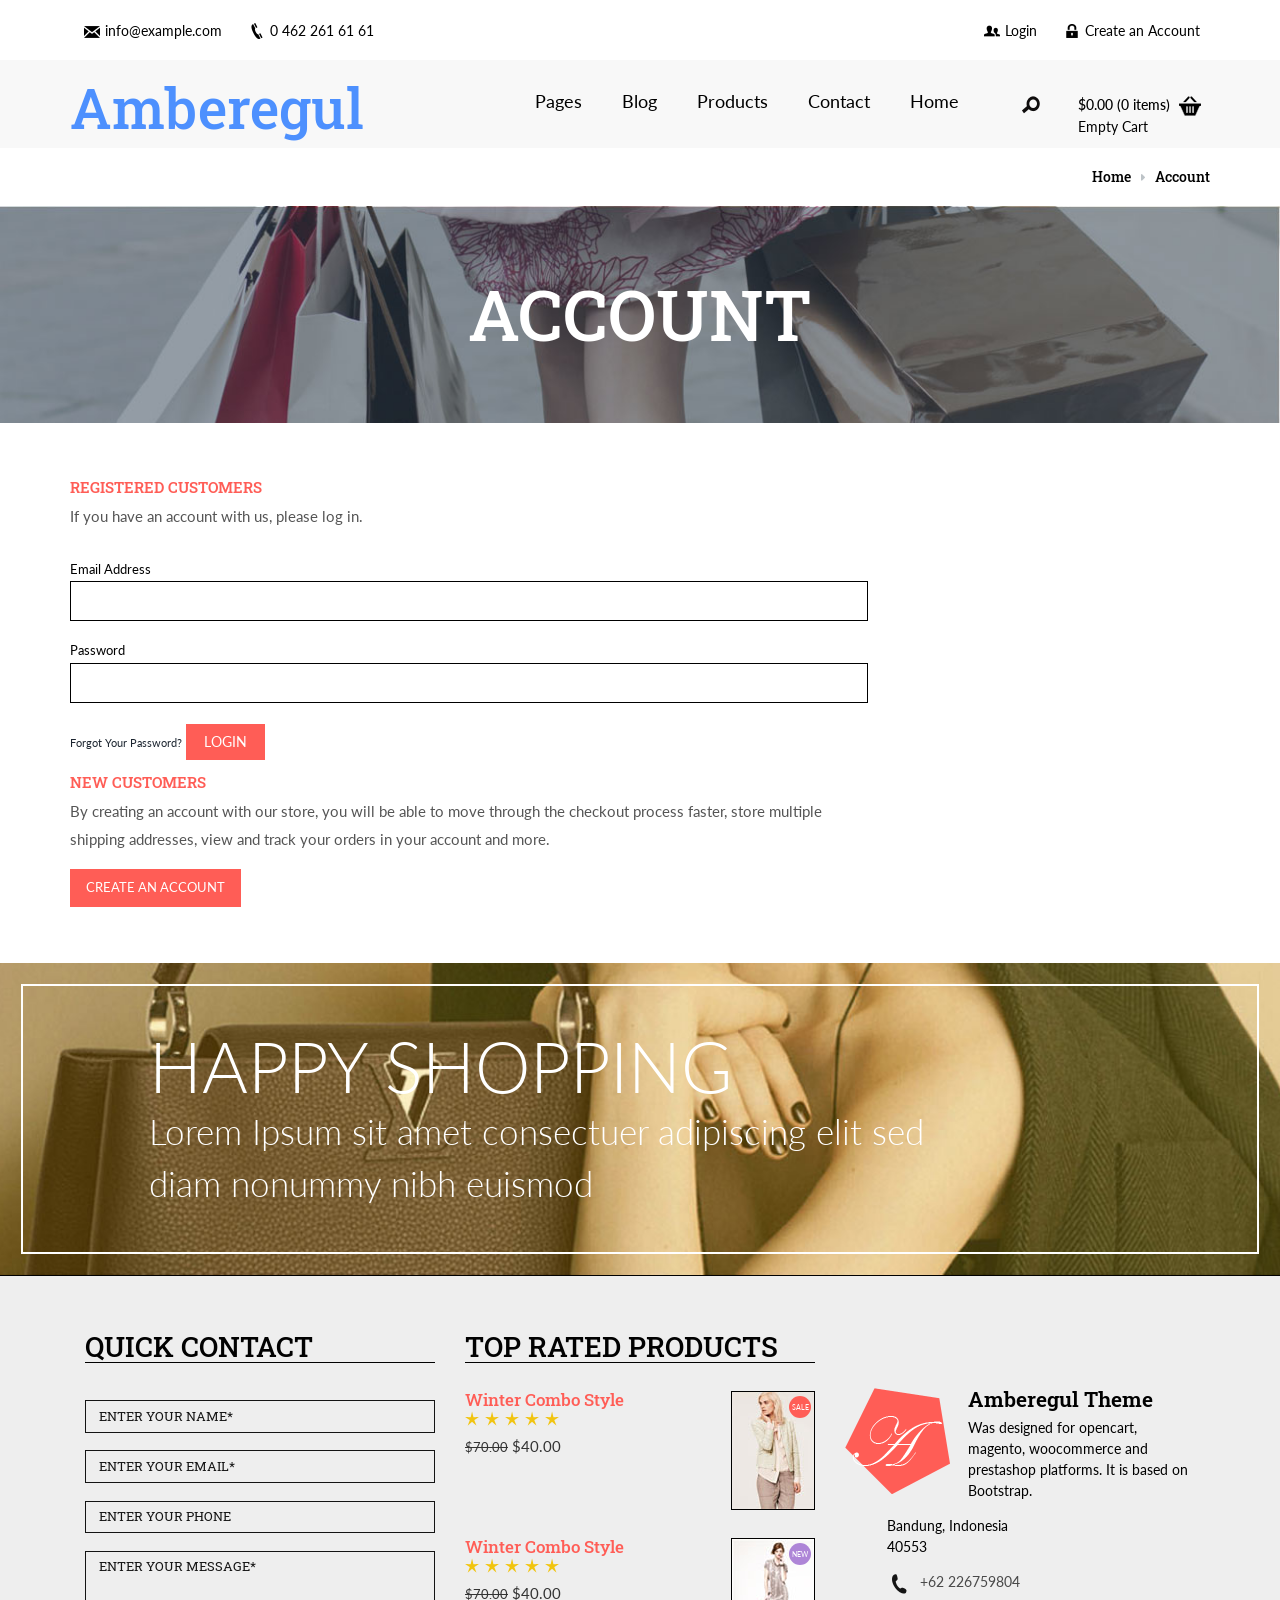
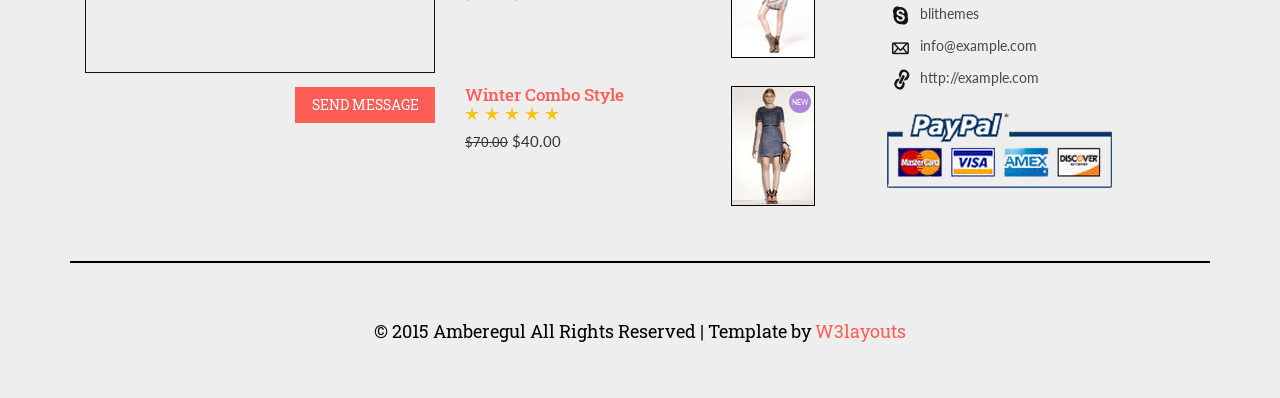
<file: web/account.html>
<!--A Design by W3layouts 
Author: W3layout
Author URL: http://w3layouts.com
License: Creative Commons Attribution 3.0 Unported
License URL: http://creativecommons.org/licenses/by/3.0/
-->
<!DOCTYPE html>
<html>
<head>
<title>Amberegul A Ecommerce Category Flat Bootstarp Resposive Website Template | Account :: w3layouts</title>
<link href="css/bootstrap.css" rel="stylesheet" type="text/css" media="all" />
<!-- jQuery (necessary for Bootstrap's JavaScript plugins) -->
<script src="js/jquery.min.js"></script>
<!-- Custom Theme files -->
<!--theme-style-->
<link href="css/style.css" rel="stylesheet" type="text/css" media="all" />	
<!--//theme-style-->
<meta name="viewport" content="width=device-width, initial-scale=1">
<meta http-equiv="Content-Type" content="text/html; charset=utf-8" />
<meta name="keywords" content="Amberegul Responsive web template, Bootstrap Web Templates, Flat Web Templates, Andriod Compatible web template, 
Smartphone Compatible web template, free webdesigns for Nokia, Samsung, LG, SonyErricsson, Motorola web design" />
<script type="application/x-javascript"> addEventListener("load", function() { setTimeout(hideURLbar, 0); }, false); function hideURLbar(){ window.scrollTo(0,1); } </script>
<!--fonts-->
<link href='http://fonts.googleapis.com/css?family=Roboto+Slab:300,700,400' rel='stylesheet' type='text/css'>
<link href='http://fonts.googleapis.com/css?family=Lato:100,300,400,700,900' rel='stylesheet' type='text/css'>
<!--//fonts-->
<!-- start menu -->
<link href="css/megamenu.css" rel="stylesheet" type="text/css" media="all" />
<script type="text/javascript" src="js/megamenu.js"></script>
<script>$(document).ready(function(){$(".megamenu").megamenu();});</script>
<!--//slider-script-->


<script src="js/simpleCart.min.js"> </script>
</head>
<body> 
<!--header-->	
<div class=" header-product">
	<div class="header-top com">
		<div class="container">
			<div class="header-top-in grid-1">
				<ul class="support">
					<li ><a href="mailto:info@example.com" ><i > </i>info@example.com</a></li>
					<li ><span ><i class="tele-in"> </i>0 462 261 61 61</span></li>			
				</ul>
				<ul class=" support-right">
					<li ><a href="account.html" ><i class="men"> </i>Login</a></li>
					<li ><a href="account.html" ><i class="tele"> </i>Create an Account</a></li>			
				</ul>
				<div class="clearfix"> </div>
			</div>
		</div>
			<div class="header-bottom bottom-com">
			<div class="container">			
				<div class="logo">
					<h1><a href="index.html">Amberegul</a></h1>
				</div>
				<div class="top-nav">
				<!-- start header menu -->
		<ul class="megamenu skyblue menu-in">
			<li><a  href="index.html">Home</a></li>
			
			<li class="active grid"><a  href="#">Pages</a>
				<div class="megapanel">
					<div class="row">
						<div class="col1">
							<div class="h_nav">
								<h4>SUBMENU1</h4>
								<ul>
									<li><a href="about.html">About</a></li>
									<li><a href="product.html">men</a></li>
									<li><a href="product.html">women</a></li>
									<li><a href="product.html">accessories</a></li>
									
								</ul>	
							</div>							
						</div>
						<div class="col1">
							<div class="h_nav">
								<h4>SUBMENU2</h4>
								<ul>
									<li><a href="product.html">trends</a></li>
									<li><a href="product.html">sale</a></li>
									<li><a href="product.html">style videos</a></li>
									<li><a href="product.html">accessories</a></li>
									<li><a href="product.html">kids</a></li>
									<li><a href="product.html">style videos</a></li>
								</ul>	
							</div>							
						</div>
						<div class="col1 col5">
							<iframe src="https://player.vimeo.com/video/10777111?color=ffffff&title=0&byline=0&portrait=0"  webkitallowfullscreen mozallowfullscreen allowfullscreen></iframe> 
						</div>
						
					</div>
					
    				</div>
				</li>	
		<li ><a  href="404.html">Blog</a></li>				
				<li><a  href="#">Products</a>
				<div class="megapanel">
					<div class="row">
						<div class=" col-nav">
							<div class="h_nav">
								<h4>BEST SELLING</h4>
								<div class="sell">
									<div class="men">
										<a href="product.html"><img src="images/pi.jpg" alt="" ></a>
									</div>
									<div class="men-in">
										<h6>Lorem Ipsum</h6>
										<span>$.60.00</span>
									</div>
									<div class="clearfix"> </div>
								</div>	
								<div class="sell">
									<div class="men">
										<a href="product.html"><img src="images/pi11.jpg" alt="" ></a>
									</div>
									<div class="men-in">
										<h6> Dummy Text</h6>
										<span>$.160.00</span>
									</div>
									<div class="clearfix"> </div>
								</div>	
								<div class="sell">
									<div class="men">
										<a href="product.html"><img src="images/pi12.jpg" alt="" ></a>
									</div>
									<div class="men-in">
										<h6>Standard Chunk</h6>
										<span>$.80.00</span>
									</div>
									<div class="clearfix"> </div>
								</div>	
							</div>							
						</div>
						<div class=" col-nav">
							<div class="h_nav">
								<h4>TOP RATE</h4>
								<div class="sell">
									<div class="men">
									<a href="product.html"><img src="images/pi13.jpg" alt="" ></a>
									</div>
									<div class="men-in">
										<h6> Perspiciatis Und</h6>
										<span>$.90.00</span>
									</div>
									<div class="clearfix"> </div>
								</div>	
								<div class="sell">
									<div class="men">
										<a href="product.html"><img src="images/pi.jpg" alt="" ></a>
									</div>
									<div class="men-in">
										<h6>Veritatis Et</h6>
										<span>$.60.00</span>
									</div>
									<div class="clearfix"> </div>
								</div>	
								<div class="sell">
									<div class="men">
										<a href="product.html"><img src="images/pi11.jpg" alt="" ></a>
									</div>
									<div class="men-in">
										<h6>Lorem Ipsum</h6>
										<span>$.100.00</span>
									</div>
									<div class="clearfix"> </div>
								</div>	
							</div>							
						</div>
					</div>
    				</div>
				</li>
				
				<li><a  href="contact.html">Contact</a>
					
				</li>
		 </ul> 
		 <!---->
		 <div class="search-in" >
			<div class="search" >
						<form action="search.html">
							<input type="text" value="Keywords" onfocus="this.value = '';" onblur="if (this.value == '') {this.value = 'Keywords';}" class="text">
							<input type="submit" value="SEARCH">
						</form>
							<div class="close-in"><img src="images/close.png" alt="" /></div>
					</div>
						<div class="right"><button> </button></div>
				</div>
						<script type="text/javascript">
							$('.search').hide();
							$('button').click(function (){
							$('.search').show();
							$('.text').focus();
							}
							);
							$('.close-in').click(function(){
							$('.search').hide();
							});
						</script>

					<!---->
					<div class="cart box_1">
						<a href="checkout.html">
						<h3> <div class="total">
							<span class="simpleCart_total"></span> (<span id="simpleCart_quantity" class="simpleCart_quantity"></span> items)</div>
							<img src="images/cart.png" alt=""/></h3>
						</a>
						<p><a href="javascript:;" class="simpleCart_empty">Empty Cart</a></p>
						<div class="clearfix"> </div>
					</div>

					<!---->
				</div>
				<div class="clearfix"> </div>
			</div>
		</div>
		</div>
		
	</div>
<!---->
<div class="container">
	<h6 class="dress"><a href="index.html">Home</a> <i> </i> Account </h6>
</div>
<div class="back">
	<h2>ACCOUNT</h2>
</div>
		<!---->
		<div class="container">
		<div class="account_grid">
			   <div class=" login-right">
			  	<h3>REGISTERED CUSTOMERS</h3>
				<p>If you have an account with us, please log in.</p>
				<form>
				  <div>
					<span>Email Address</span>
					<input type="text"> 
				  </div>
				  <div>
					<span>Password</span>
					<input type="text"> 
				  </div>
				  <a class="forgot" href="#">Forgot Your Password?</a>
				  <input type="submit" value="Login">
			    </form>
			   </div>	
			    <div class=" login-left">
			  	 <h3>NEW CUSTOMERS</h3>
				 <p>By creating an account with our store, you will be able to move through the checkout process faster, store multiple shipping addresses, view and track your orders in your account and more.</p>
				 <a class="acount-btn" href="register.html">Create an Account</a>
			   </div>
			
			 </div>
		
			</div>
			<!---->
				<div class="bottom-grid1">
					
					<div class="fit1">
						<h3>HAPPY SHOPPING</h3>
						<p>Lorem Ipsum sit amet consectuer adipiscing elit
sed diam nonummy nibh euismod</p>
					</div>
				</div>
<!---->
	<div class="footer">
		<div class="container">
			<div class="col-md-4 footer-top">
				<h3>QUICK CONTACT</h3>
				<form>
						
						<input type="text" value="ENTER YOUR NAME*" onfocus="this.value='';" onblur="if (this.value == '') {this.value ='ENTER YOUR NAME*';}">
						
						<input type="text" value="ENTER YOUR EMAIL*" onfocus="this.value='';" onblur="if (this.value == '') {this.value ='ENTER YOUR EMAIL*';}">
						
						<input type="text" value="ENTER YOUR PHONE" onfocus="this.value='';" onblur="if (this.value == '') {this.value ='ENTER YOUR PHONE';}">
					
						<textarea cols="77" rows="6" value="" onfocus="this.value='';" onblur="if (this.value == '') {this.value = 'ENTER YOUR MESSAGE*';}">ENTER YOUR MESSAGE*</textarea>
						
							<input type="submit" value="SEND MESSAGE" >
						
					</form>

			</div>
			<div class="col-md-4 footer-middle">
				<h3>TOP RATED PRODUCTS</h3>
					<div class="product-go">
							<div class="grid-product">
								<h6><a href="#" >Winter Combo Style</a></h6>
								<ul class="star-footer">
									<li><a href="#"><i> </i></a></li>
									<li><a href="#"><i> </i></a></li>
									<li><a href="#"><i> </i></a></li>
									<li><a href="#"><i> </i></a></li>
									<li><a href="#"><i> </i></a></li>
								</ul>
								<span class=" price-in"><small>$70.00</small> $40.00</span>
							</div>
								<div class="fashion">
									<a href="#"><img class="img-responsive " src="images/f1.jpg" alt="">
									<p>SALE</p></a>
								</div>
							<div class="clearfix"> </div>
							</div>
								<div class="product-go">
							<div class="grid-product">
								<h6><a href="#" >Winter Combo Style</a></h6>
								<ul class="star-footer">
									<li><a href="#"><i> </i></a></li>
									<li><a href="#"><i> </i></a></li>
									<li><a href="#"><i> </i></a></li>
									<li><a href="#"><i> </i></a></li>
									<li><a href="#"><i> </i></a></li>
								</ul>
								<span class=" price-in"><small>$70.00</small> $40.00</span>
							</div>
								<div class="fashion">
									<a href="#"><img class="img-responsive " src="images/f2.jpg" alt="">
									<p class="new1">NEW</p></a>
								</div>
							<div class="clearfix"> </div>
							</div>
								<div class="product-go">
							<div class="grid-product">
								<h6><a href="#" >Winter Combo Style</a></h6>
								<ul class="star-footer">
									<li><a href="#"><i> </i></a></li>
									<li><a href="#"><i> </i></a></li>
									<li><a href="#"><i> </i></a></li>
									<li><a href="#"><i> </i></a></li>
									<li><a href="#"><i> </i></a></li>
								</ul>
								<span class=" price-in"><small>$70.00</small> $40.00</span>
							</div>
								<div class="fashion">
									<a href="#"><img class="img-responsive " src="images/f3.jpg" alt="">
									<p class="new1">NEW</p></a>
								</div>
							<div class="clearfix"> </div>
							</div>

			</div>
			<div class="col-md-4 footer-bottom">
				<div class="logo-footer">
					<div class="logo-bottom">
						<a href="#"><img src="images/lo.png" alt=""></a>
					</div>
					<div class="logo-the">
						<h4>Amberegul Theme</h4>
						<p>Was designed for opencart, magento, 
woocommerce and prestashop platforms. 
It is based on Bootstrap.</p>
					</div>
					<div class="clearfix"> </div>
				</div>
				<div class="indo">
				<p class="in">Bandung, Indonesia <span>40553</span></p>
					<ul class="social-footer ">
						<li><span><i> </i>+62 226759804 </span></li>
						<li><span><i class="down"> </i>blithemes</span></li>
						<li><a href="mailto:info@example.com"><i class="mes"> </i>info@example.com</a></li>
						<li><a href="#"><i class="mes-in"> </i>http://example.com</a></li>
					</ul>
					<a href="#"><img src="images/pa.png" alt=""></a>
					</div>
			</div>
			<div class="clearfix"> </div>
			<p class="footer-class">© 2015 Amberegul All Rights Reserved | Template by  <a href="http://w3layouts.com/" target="_blank">W3layouts</a> </p>
		</div>
	</div>
<!---->
</body>
</html>
</file>
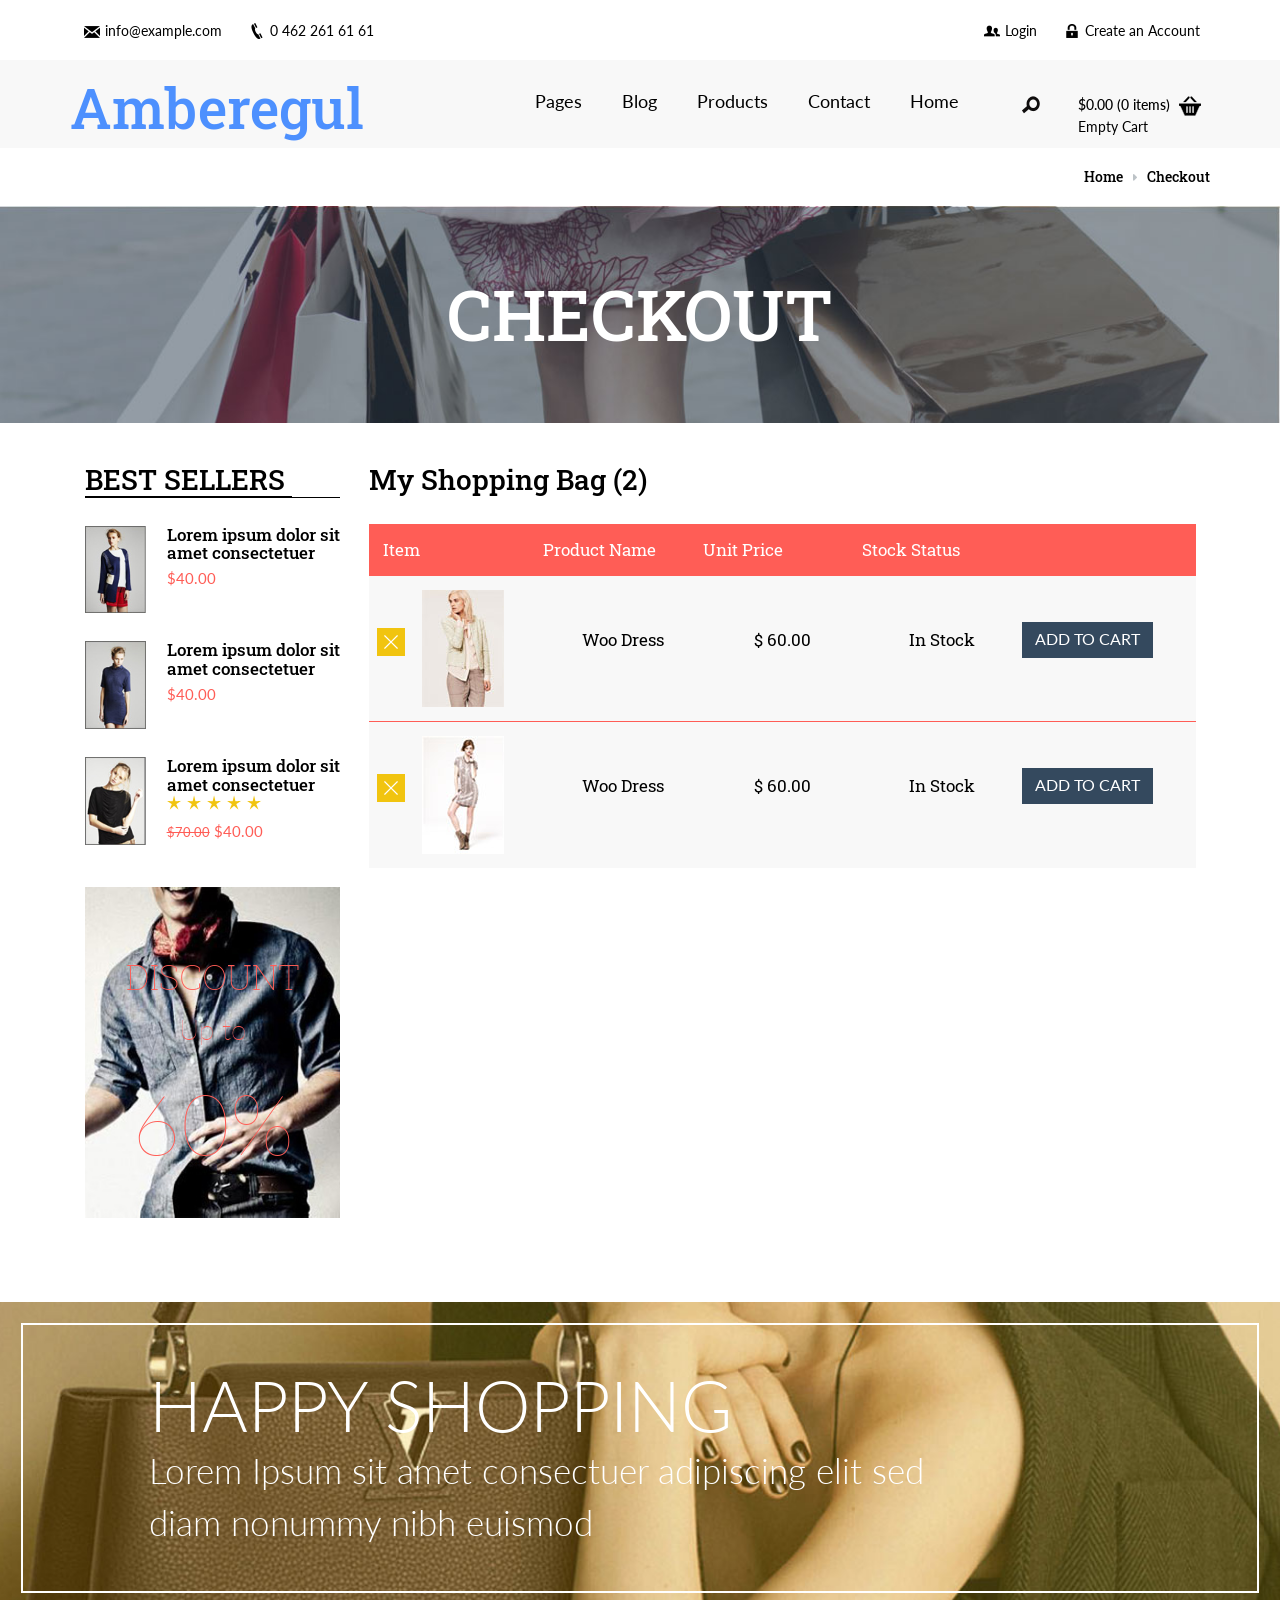
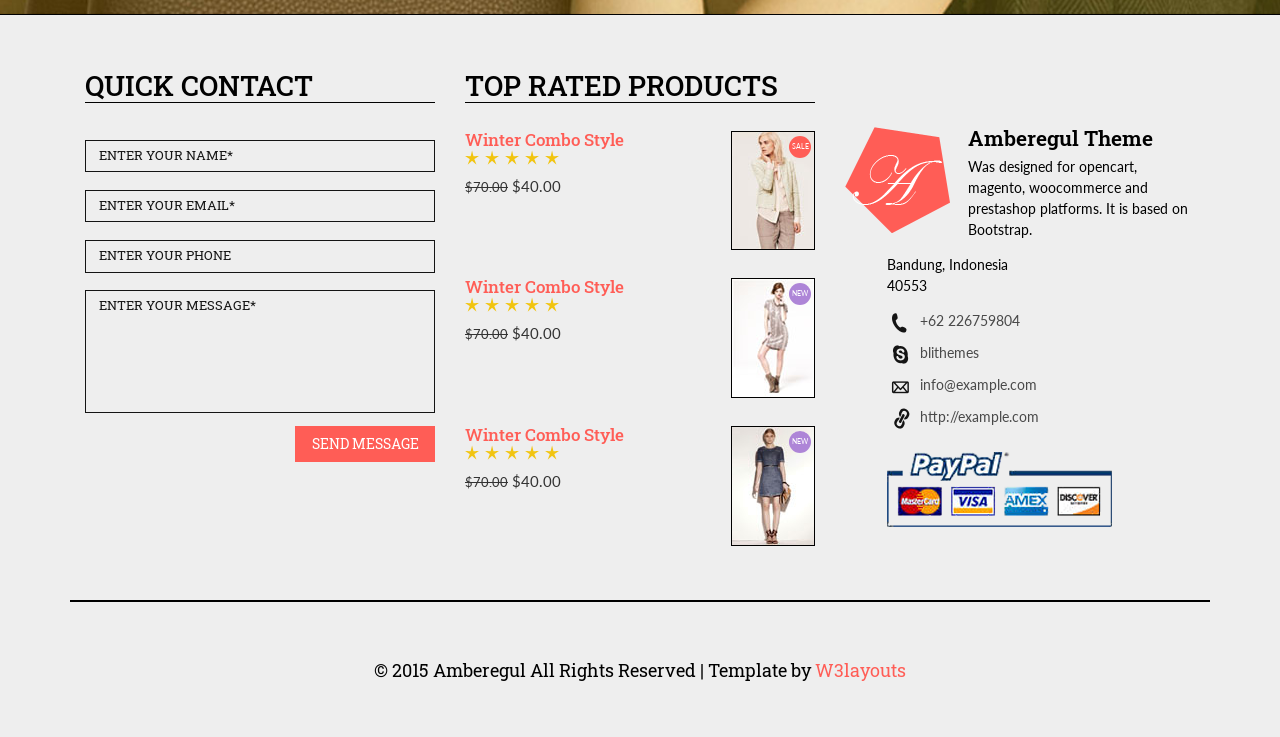
<file: web/checkout.html>
<!--A Design by W3layouts 
Author: W3layout
Author URL: http://w3layouts.com
License: Creative Commons Attribution 3.0 Unported
License URL: http://creativecommons.org/licenses/by/3.0/
-->
<!DOCTYPE html>
<html>
<head>
<title>Amberegul A Ecommerce Category Flat Bootstarp Resposive Website Template | Checkout :: w3layouts</title>
<link href="css/bootstrap.css" rel="stylesheet" type="text/css" media="all" />
<!-- jQuery (necessary for Bootstrap's JavaScript plugins) -->
<script src="js/jquery.min.js"></script>
<!-- Custom Theme files -->
<!--theme-style-->
<link href="css/style.css" rel="stylesheet" type="text/css" media="all" />	
<!--//theme-style-->
<meta name="viewport" content="width=device-width, initial-scale=1">
<meta http-equiv="Content-Type" content="text/html; charset=utf-8" />
<meta name="keywords" content="Amberegul Responsive web template, Bootstrap Web Templates, Flat Web Templates, Andriod Compatible web template, 
Smartphone Compatible web template, free webdesigns for Nokia, Samsung, LG, SonyErricsson, Motorola web design" />
<script type="application/x-javascript"> addEventListener("load", function() { setTimeout(hideURLbar, 0); }, false); function hideURLbar(){ window.scrollTo(0,1); } </script>
<!--fonts-->
<link href='http://fonts.googleapis.com/css?family=Roboto+Slab:300,700,400' rel='stylesheet' type='text/css'>
<link href='http://fonts.googleapis.com/css?family=Lato:100,300,400,700,900' rel='stylesheet' type='text/css'>
<!--//fonts-->
<!-- start menu -->
<link href="css/megamenu.css" rel="stylesheet" type="text/css" media="all" />
<script type="text/javascript" src="js/megamenu.js"></script>
<script>$(document).ready(function(){$(".megamenu").megamenu();});</script>


<script src="js/simpleCart.min.js"> </script>
</head>
<body> 
<!--header-->	
<div class=" header-product">
	<div class="header-top com">
		<div class="container">
			<div class="header-top-in grid-1">
				<ul class="support">
					<li ><a href="mailto:info@example.com" ><i > </i>info@example.com</a></li>
					<li ><span ><i class="tele-in"> </i>0 462 261 61 61</span></li>			
				</ul>
				<ul class=" support-right">
					<li ><a href="account.html" ><i class="men"> </i>Login</a></li>
					<li ><a href="account.html" ><i class="tele"> </i>Create an Account</a></li>			
				</ul>
				<div class="clearfix"> </div>
			</div>
		</div>
			<div class="header-bottom bottom-com">
			<div class="container">			
				<div class="logo">
					<h1><a href="index.html">Amberegul</a></h1>
				</div>
				<div class="top-nav">
				<!-- start header menu -->
		<ul class="megamenu skyblue menu-in">
			<li><a  href="index.html">Home</a></li>
			
			<li class="active grid"><a  href="#">Pages</a>
				<div class="megapanel">
					<div class="row">
						<div class="col1">
							<div class="h_nav">
								<h4>SUBMENU1</h4>
								<ul>
									<li><a href="about.html">About</a></li>
									<li><a href="product.html">men</a></li>
									<li><a href="product.html">women</a></li>
									<li><a href="product.html">accessories</a></li>
									
								</ul>	
							</div>							
						</div>
						<div class="col1">
							<div class="h_nav">
								<h4>SUBMENU2</h4>
								<ul>
									<li><a href="product.html">trends</a></li>
									<li><a href="product.html">sale</a></li>
									<li><a href="product.html">style videos</a></li>
									<li><a href="product.html">accessories</a></li>
									<li><a href="product.html">kids</a></li>
									<li><a href="product.html">style videos</a></li>
								</ul>	
							</div>							
						</div>
						<div class="col1 col5">
							<iframe src="https://player.vimeo.com/video/10777111?color=ffffff&title=0&byline=0&portrait=0"  webkitallowfullscreen mozallowfullscreen allowfullscreen></iframe> 
						</div>
						
					</div>
					
    				</div>
				</li>	
		<li ><a  href="404.html">Blog</a></li>				
				<li><a  href="#">Products</a>
				<div class="megapanel">
					<div class="row">
						<div class=" col-nav">
							<div class="h_nav">
								<h4>BEST SELLING</h4>
								<div class="sell">
									<div class="men">
										<a href="product.html"><img src="images/pi.jpg" alt="" ></a>
									</div>
									<div class="men-in">
										<h6>Lorem Ipsum</h6>
										<span>$.60.00</span>
									</div>
									<div class="clearfix"> </div>
								</div>	
								<div class="sell">
									<div class="men">
										<a href="product.html"><img src="images/pi11.jpg" alt="" ></a>
									</div>
									<div class="men-in">
										<h6> Dummy Text</h6>
										<span>$.160.00</span>
									</div>
									<div class="clearfix"> </div>
								</div>	
								<div class="sell">
									<div class="men">
										<a href="product.html"><img src="images/pi12.jpg" alt="" ></a>
									</div>
									<div class="men-in">
										<h6>Standard Chunk</h6>
										<span>$.80.00</span>
									</div>
									<div class="clearfix"> </div>
								</div>	
							</div>							
						</div>
						<div class=" col-nav">
							<div class="h_nav">
								<h4>TOP RATE</h4>
								<div class="sell">
									<div class="men">
									<a href="product.html"><img src="images/pi13.jpg" alt="" ></a>
									</div>
									<div class="men-in">
										<h6> Perspiciatis Und</h6>
										<span>$.90.00</span>
									</div>
									<div class="clearfix"> </div>
								</div>	
								<div class="sell">
									<div class="men">
										<a href="product.html"><img src="images/pi.jpg" alt="" ></a>
									</div>
									<div class="men-in">
										<h6>Veritatis Et</h6>
										<span>$.60.00</span>
									</div>
									<div class="clearfix"> </div>
								</div>	
								<div class="sell">
									<div class="men">
										<a href="product.html"><img src="images/pi11.jpg" alt="" ></a>
									</div>
									<div class="men-in">
										<h6>Lorem Ipsum</h6>
										<span>$.100.00</span>
									</div>
									<div class="clearfix"> </div>
								</div>	
							</div>							
						</div>
					</div>
    				</div>
				</li>
				
				<li><a  href="contact.html">Contact</a>
					
				</li>
		 </ul> 
		 <!---->
		 <div class="search-in" >
			<div class="search" >
						<form action="search.html">
							<input type="text" value="Keywords" onfocus="this.value = '';" onblur="if (this.value == '') {this.value = 'Keywords';}" class="text">
							<input type="submit" value="SEARCH">
						</form>
							<div class="close-in"><img src="images/close.png" alt="" /></div>
					</div>
						<div class="right"><button> </button></div>
				</div>
						<script type="text/javascript">
							$('.search').hide();
							$('button').click(function (){
							$('.search').show();
							$('.text').focus();
							}
							);
							$('.close-in').click(function(){
							$('.search').hide();
							});
						</script>

					<!---->
					<div class="cart box_1">
						<a href="checkout.html">
						<h3> <div class="total">
							<span class="simpleCart_total"></span> (<span id="simpleCart_quantity" class="simpleCart_quantity"></span> items)</div>
							<img src="images/cart.png" alt=""/></h3>
						</a>
						<p><a href="javascript:;" class="simpleCart_empty">Empty Cart</a></p>
						<div class="clearfix"> </div>
					</div>

					<!---->
				</div>
				<div class="clearfix"> </div>
			</div>
		</div>
		</div>
		
	</div>
<!---->
<div class="container">
	<h6 class="dress"><a href="index.html">Home</a> <i> </i> Checkout </h6>
</div>
<div class="back">
	<h2>CHECKOUT</h2>
</div>
		<!---->
		<div class="product">
			<div class="container">
				<div class="col-md-3 product-price">
					  
				
				<!---->
				<div class="product-bottom">
					<div class="of-left-in">
								<h3 class="best">BEST SELLERS</h3>
							</div>
					<div class="product-go">
						<div class=" fashion-grid">
									<a href="single.html"><img class="img-responsive " src="images/be.jpg" alt=""></a>
									
								</div>
							<div class=" fashion-grid1">
								<h6 class="best2"><a href="single.html">Lorem ipsum dolor sit
amet consectetuer  </a></h6>
								
								<span class=" price-in1"> $40.00</span>
							</div>
								
							<div class="clearfix"> </div>
							</div>
							<div class="product-go">
						<div class=" fashion-grid">
									<a href="single.html"><img class="img-responsive " src="images/be1.jpg" alt=""></a>
									
								</div>
							<div class="fashion-grid1">
								<h6 class="best2"><a href="single.html">Lorem ipsum dolor sit
amet consectetuer </a></h6>
								
								<span class=" price-in1"> $40.00</span>
							</div>
								
							<div class="clearfix"> </div>
							</div>
							<div class="product-go">
						<div class=" fashion-grid">
									<a href="single.html"><img class="img-responsive " src="images/be2.jpg" alt=""></a>
									
								</div>
							<div class=" fashion-grid1">
								<h6 class="best2"><a href="single.html">Lorem ipsum dolor sit
amet consectetuer </a></h6>
								<ul class="star-footer">
									<li><a href="#"><i> </i></a></li>
									<li><a href="#"><i> </i></a></li>
									<li><a href="#"><i> </i></a></li>
									<li><a href="#"><i> </i></a></li>
									<li><a href="#"><i> </i></a></li>
								</ul>
								<span class=" price-in1"><small>$70.00</small> $40.00</span>
							</div>
								
							<div class="clearfix"> </div>
							</div>
				</div>
<div class=" per1">
				<a href="single.html"><img class="img-responsive" src="images/pro.jpg" alt="">
				<div class="six1">
					<h4>DISCOUNT</h4>
					<p>Up to</p>
					<span>60%</span>
				</div></a>
			</div>
				</div>
				<!---->
				<div class="col-md-9 product-price1">
				<div class="check-out">	 
			
		 <div class=" cart-items">
			 <h3>My Shopping Bag (2)</h3>
				<script>$(document).ready(function(c) {
					$('.close1').on('click', function(c){
						$('.cart-header').fadeOut('slow', function(c){
							$('.cart-header').remove();
						});
						});	  
					});
			   </script>
			<script>$(document).ready(function(c) {
					$('.close2').on('click', function(c){
						$('.cart-header1').fadeOut('slow', function(c){
							$('.cart-header1').remove();
						});
						});	  
					});
			   </script>
				
				  <div class="in-check" >
		  <ul class="unit">
			<li><span>Item</span></li>
			<li><span>Product Name</span></li>		
			<li><span>Unit Price</span></li>
			<li><span>Stock Status</span></li>
			<li> </li>
			<div class="clearfix"> </div>
		  </ul>
		  <ul class="cart-header">
		   <div class="close1"> </div>
			<li class="ring-in"><a href="single.html" ><img src="images/f1.jpg" class="img-responsive" alt=""></a>
			</li>
			<li><span>Woo Dress</span></li>
			<li><span>$ 60.00</span></li>
			<li><span>In Stock</span></li>
			<li> <a href="single.html" class="add-cart cart-check">ADD TO CART</a></li>
			<div class="clearfix"> </div>
			</ul>
 <ul class=" cart-header1">
		   <div class="close2"> </div>
			<li class="ring-in"><a href="single.html" ><img src="images/f2.jpg" class="img-responsive" alt=""></a>
			</li>
			<li><span>Woo Dress</span></li>
			<li><span>$ 60.00</span></li>
			<li><span>In Stock</span></li>
			<li> <a href="single.html" class="add-cart cart-check">ADD TO CART</a></li>
			<div class="clearfix"> </div>
			</ul>
		</div>
			 </div>
					  
		 </div>
		 

				</div>
				<div class="clearfix"> </div>
			</div>
		</div>
			<!---->
				<div class="bottom-grid1">
					
					<div class="fit1">
						<h3>HAPPY SHOPPING</h3>
						<p>Lorem Ipsum sit amet consectuer adipiscing elit
sed diam nonummy nibh euismod</p>
					</div>
				</div>
<!---->
	<div class="footer">
		<div class="container">
			<div class="col-md-4 footer-top">
				<h3>QUICK CONTACT</h3>
				<form>
						
						<input type="text" value="ENTER YOUR NAME*" onfocus="this.value='';" onblur="if (this.value == '') {this.value ='ENTER YOUR NAME*';}">
						
						<input type="text" value="ENTER YOUR EMAIL*" onfocus="this.value='';" onblur="if (this.value == '') {this.value ='ENTER YOUR EMAIL*';}">
						
						<input type="text" value="ENTER YOUR PHONE" onfocus="this.value='';" onblur="if (this.value == '') {this.value ='ENTER YOUR PHONE';}">
					
						<textarea cols="77" rows="6" value="" onfocus="this.value='';" onblur="if (this.value == '') {this.value = 'ENTER YOUR MESSAGE*';}">ENTER YOUR MESSAGE*</textarea>
						
							<input type="submit" value="SEND MESSAGE" >
						
					</form>

			</div>
			<div class="col-md-4 footer-middle">
				<h3>TOP RATED PRODUCTS</h3>
					<div class="product-go">
							<div class="grid-product">
								<h6><a href="#" >Winter Combo Style</a></h6>
								<ul class="star-footer">
									<li><a href="#"><i> </i></a></li>
									<li><a href="#"><i> </i></a></li>
									<li><a href="#"><i> </i></a></li>
									<li><a href="#"><i> </i></a></li>
									<li><a href="#"><i> </i></a></li>
								</ul>
								<span class=" price-in"><small>$70.00</small> $40.00</span>
							</div>
								<div class="fashion">
									<a href="#"><img class="img-responsive " src="images/f1.jpg" alt="">
									<p>SALE</p></a>
								</div>
							<div class="clearfix"> </div>
							</div>
								<div class="product-go">
							<div class="grid-product">
								<h6><a href="#" >Winter Combo Style</a></h6>
								<ul class="star-footer">
									<li><a href="#"><i> </i></a></li>
									<li><a href="#"><i> </i></a></li>
									<li><a href="#"><i> </i></a></li>
									<li><a href="#"><i> </i></a></li>
									<li><a href="#"><i> </i></a></li>
								</ul>
								<span class=" price-in"><small>$70.00</small> $40.00</span>
							</div>
								<div class="fashion">
									<a href="#"><img class="img-responsive " src="images/f2.jpg" alt="">
									<p class="new1">NEW</p></a>
								</div>
							<div class="clearfix"> </div>
							</div>
								<div class="product-go">
							<div class="grid-product">
								<h6><a href="#" >Winter Combo Style</a></h6>
								<ul class="star-footer">
									<li><a href="#"><i> </i></a></li>
									<li><a href="#"><i> </i></a></li>
									<li><a href="#"><i> </i></a></li>
									<li><a href="#"><i> </i></a></li>
									<li><a href="#"><i> </i></a></li>
								</ul>
								<span class=" price-in"><small>$70.00</small> $40.00</span>
							</div>
								<div class="fashion">
									<a href="#"><img class="img-responsive " src="images/f3.jpg" alt="">
									<p class="new1">NEW</p></a>
								</div>
							<div class="clearfix"> </div>
							</div>

			</div>
			<div class="col-md-4 footer-bottom">
				<div class="logo-footer">
					<div class="logo-bottom">
						<a href="#"><img src="images/lo.png" alt=""></a>
					</div>
					<div class="logo-the">
						<h4>Amberegul Theme</h4>
						<p>Was designed for opencart, magento, 
woocommerce and prestashop platforms. 
It is based on Bootstrap.</p>
					</div>
					<div class="clearfix"> </div>
				</div>
				<div class="indo">
				<p class="in">Bandung, Indonesia <span>40553</span></p>
					<ul class="social-footer ">
						<li><span><i> </i>+62 226759804 </span></li>
						<li><span><i class="down"> </i>blithemes</span></li>
						<li><a href="mailto:info@example.com"><i class="mes"> </i>info@example.com</a></li>
						<li><a href="#"><i class="mes-in"> </i>http://example.com</a></li>
					</ul>
					<a href="#"><img src="images/pa.png" alt=""></a>
					</div>
			</div>
			<div class="clearfix"> </div>
			<p class="footer-class">© 2015 Amberegul All Rights Reserved | Template by  <a href="http://w3layouts.com/" target="_blank">W3layouts</a> </p>
		</div>
	</div>
<!---->
</body>
</html>
</file>
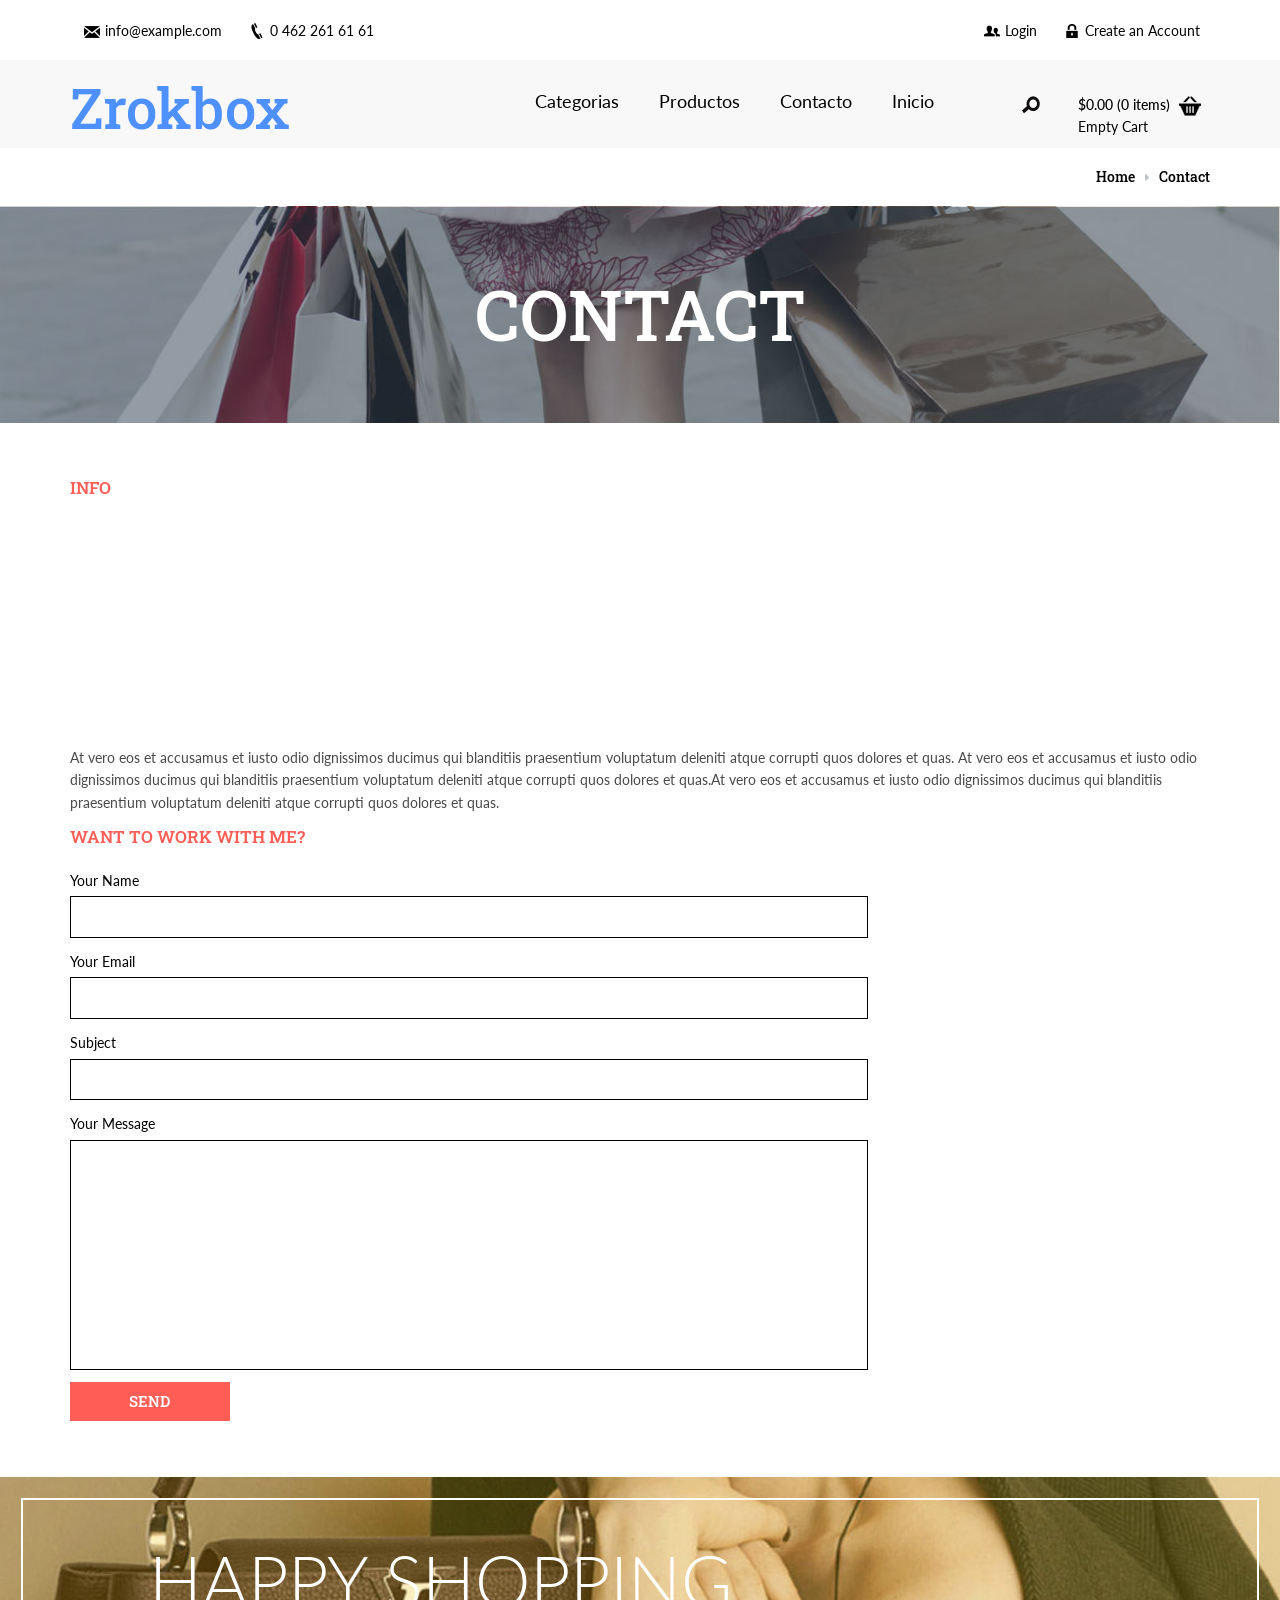
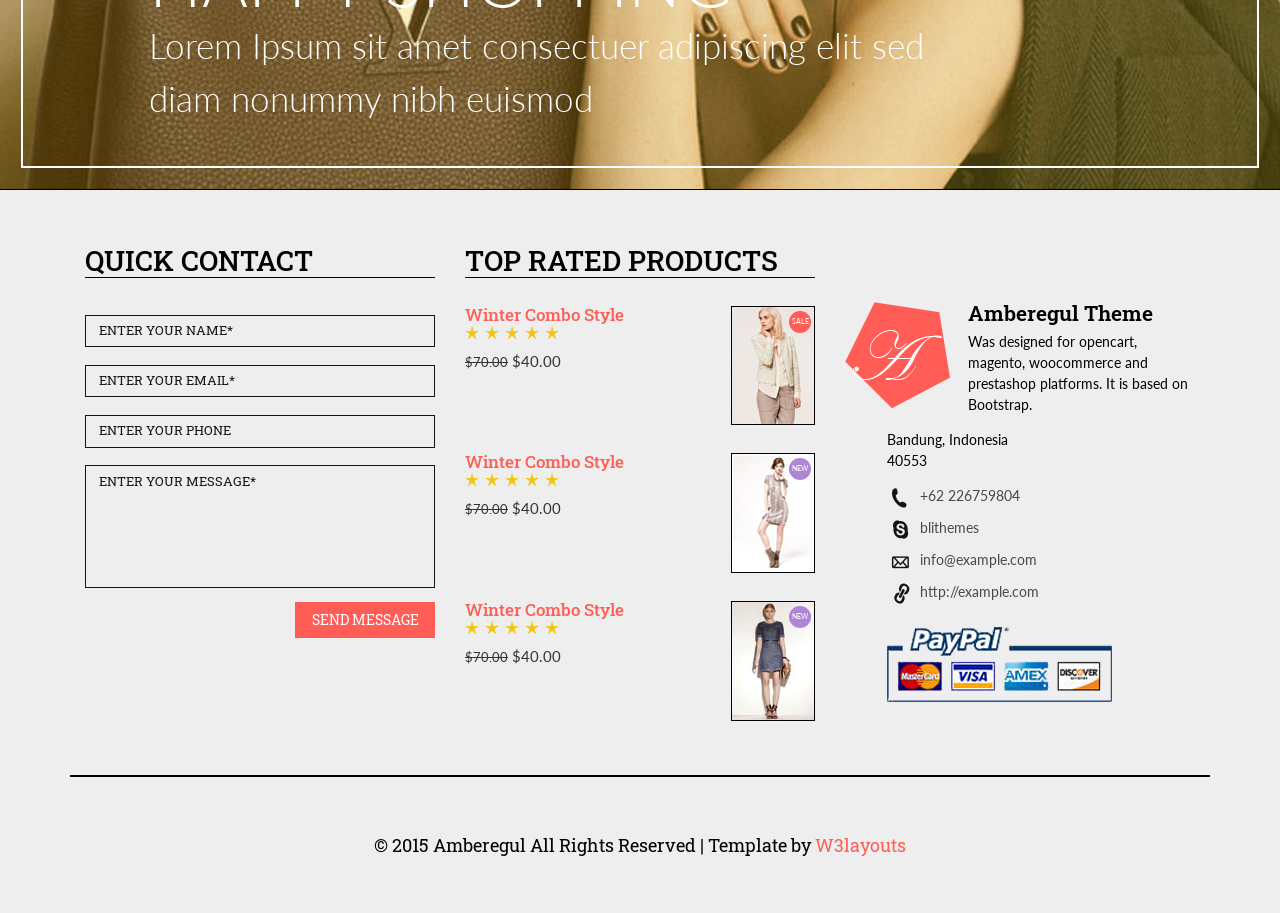
<file: web/contact.html>
<!--A Design by W3layouts 
Author: W3layout
Author URL: http://w3layouts.com
License: Creative Commons Attribution 3.0 Unported
License URL: http://creativecommons.org/licenses/by/3.0/
-->
<!DOCTYPE html>
<html>
<head>
<title>Amberegul A Ecommerce Category Flat Bootstarp Resposive Website Template | Contact :: w3layouts</title>
<link href="css/bootstrap.css" rel="stylesheet" type="text/css" media="all" />
<!-- jQuery (necessary for Bootstrap's JavaScript plugins) -->
<script src="js/jquery.min.js"></script>
<!-- Custom Theme files -->
<!--theme-style-->
<link href="css/style.css" rel="stylesheet" type="text/css" media="all" />	
<!--//theme-style-->
<meta name="viewport" content="width=device-width, initial-scale=1">
<meta http-equiv="Content-Type" content="text/html; charset=utf-8" />
<meta name="keywords" content="Amberegul Responsive web template, Bootstrap Web Templates, Flat Web Templates, Andriod Compatible web template, 
Smartphone Compatible web template, free webdesigns for Nokia, Samsung, LG, SonyErricsson, Motorola web design" />
<script type="application/x-javascript"> addEventListener("load", function() { setTimeout(hideURLbar, 0); }, false); function hideURLbar(){ window.scrollTo(0,1); } </script>
<!--fonts-->
<link href='http://fonts.googleapis.com/css?family=Roboto+Slab:300,700,400' rel='stylesheet' type='text/css'>
<link href='http://fonts.googleapis.com/css?family=Lato:100,300,400,700,900' rel='stylesheet' type='text/css'>
<!--//fonts-->
<!-- start menu -->
<link href="css/megamenu.css" rel="stylesheet" type="text/css" media="all" />
<script type="text/javascript" src="js/megamenu.js"></script>
<script>$(document).ready(function(){$(".megamenu").megamenu();});</script>
<!--//slider-script-->


<script src="js/simpleCart.min.js"> </script>
</head>
<body> 
<!--header-->	
<div class=" header-product">
	<div class="header-top com">
		<div class="container">
			<div class="header-top-in grid-1">
				<ul class="support">
					<li ><a href="mailto:info@example.com" ><i > </i>info@example.com</a></li>
					<li ><span ><i class="tele-in"> </i>0 462 261 61 61</span></li>			
				</ul>
				<ul class=" support-right">
					<li ><a href="account.html" ><i class="men"> </i>Login</a></li>
					<li ><a href="account.html" ><i class="tele"> </i>Create an Account</a></li>			
				</ul>
				<div class="clearfix"> </div>
			</div>
		</div>
			<div class="header-bottom bottom-com">
			<div class="container">			
				<div class="logo">
					<h1><a href="index.html">Zrokbox</a></h1>
				</div>
				<div class="top-nav">
				<!-- start header menu -->
		<ul class="megamenu skyblue menu-in">
		<li><a  href="index.html">Inicio</a></li>
			
			<li class="active grid"><a  href="#">Categorias</a>
				<div class="megapanel">
					<div class="row">
						<div class="col1">
							<div class="h_nav">
								<h4>SUBMENU1</h4>
								<ul>
									<li><a href="about.html">About</a></li>
									<li><a href="product.html">men</a></li>
									<li><a href="product.html">women</a></li>
									<li><a href="product.html">accessories</a></li>
									
								</ul>	
							</div>							
						</div>
						<div class="col1">
							<div class="h_nav">
								<h4>SUBMENU2</h4>
								<ul>
									<li><a href="product.html">trends</a></li>
									<li><a href="product.html">sale</a></li>
									<li><a href="product.html">style videos</a></li>
									<li><a href="product.html">accessories</a></li>
									<li><a href="product.html">kids</a></li>
									<li><a href="product.html">style videos</a></li>
								</ul>	
							</div>							
						</div>
						<div class="col1 col5">
							<iframe src="https://player.vimeo.com/video/10777111?color=ffffff&title=0&byline=0&portrait=0"  webkitallowfullscreen mozallowfullscreen allowfullscreen></iframe> 
						</div>
						
					</div>
					
    				</div>
				</li>	
				<li><a  href="#">Productos</a>
				<div class="megapanel">
					<div class="row">
						<div class=" col-nav">
							<div class="h_nav">
								<h4>BEST SELLING</h4>
								<div class="sell">
									<div class="men">
										<a href="product.html"><img src="images/pi.jpg" alt="" ></a>
									</div>
									<div class="men-in">
										<h6>Lorem Ipsum</h6>
										<span>$.60.00</span>
									</div>
									<div class="clearfix"> </div>
								</div>	
								<div class="sell">
									<div class="men">
										<a href="product.html"><img src="images/pi11.jpg" alt="" ></a>
									</div>
									<div class="men-in">
										<h6> Dummy Text</h6>
										<span>$.160.00</span>
									</div>
									<div class="clearfix"> </div>
								</div>	
								<div class="sell">
									<div class="men">
										<a href="product.html"><img src="images/pi12.jpg" alt="" ></a>
									</div>
									<div class="men-in">
										<h6>Standard Chunk</h6>
										<span>$.80.00</span>
									</div>
									<div class="clearfix"> </div>
								</div>	
							</div>							
						</div>
						<div class=" col-nav">
							<div class="h_nav">
								<h4>TOP RATE</h4>
								<div class="sell">
									<div class="men">
									<a href="product.html"><img src="images/pi13.jpg" alt="" ></a>
									</div>
									<div class="men-in">
										<h6> Perspiciatis Und</h6>
										<span>$.90.00</span>
									</div>
									<div class="clearfix"> </div>
								</div>	
								<div class="sell">
									<div class="men">
										<a href="product.html"><img src="images/pi.jpg" alt="" ></a>
									</div>
									<div class="men-in">
										<h6>Veritatis Et</h6>
										<span>$.60.00</span>
									</div>
									<div class="clearfix"> </div>
								</div>	
								<div class="sell">
									<div class="men">
										<a href="product.html"><img src="images/pi11.jpg" alt="" ></a>
									</div>
									<div class="men-in">
										<h6>Lorem Ipsum</h6>
										<span>$.100.00</span>
									</div>
									<div class="clearfix"> </div>
								</div>	
							</div>							
						</div>
					</div>
    				</div>
				</li>
				
				<li><a  href="contact.html">Contacto</a>
					
				</li>
		 </ul> 
		 <!---->
		 <div class="search-in" >
			<div class="search" >
						<form action="search.html">
							<input type="text" value="Keywords" onfocus="this.value = '';" onblur="if (this.value == '') {this.value = 'Keywords';}" class="text">
							<input type="submit" value="SEARCH">
						</form>
							<div class="close-in"><img src="images/close.png" alt="" /></div>
					</div>
						<div class="right"><button> </button></div>
				</div>
						<script type="text/javascript">
							$('.search').hide();
							$('button').click(function (){
							$('.search').show();
							$('.text').focus();
							}
							);
							$('.close-in').click(function(){
							$('.search').hide();
							});
						</script>

					<!---->
					<div class="cart box_1">
						<a href="checkout.html">
						<h3> <div class="total">
							<span class="simpleCart_total"></span> (<span id="simpleCart_quantity" class="simpleCart_quantity"></span> items)</div>
							<img src="images/cart.png" alt=""/></h3>
						</a>
						<p><a href="javascript:;" class="simpleCart_empty">Empty Cart</a></p>
						<div class="clearfix"> </div>
					</div>

					<!---->
				</div>
				<div class="clearfix"> </div>
			</div>
		</div>
		</div>
		
	</div>
<!---->
<div class="container">
	<h6 class="dress"><a href="index.html">Home</a> <i> </i> Contact </h6>
</div>
<div class="back">
	<h2>CONTACT</h2>
</div>
		<!---->
		<div class="container">
			<div class="contact">
			
				<div class=" contact-top-in">
					<h3>Info</h3>
					<div class="map">
						<iframe src="https://www.google.com/maps/embed?pb=!1m18!1m12!1m3!1d37494223.23909492!2d103!3d55!2m3!1f0!2f0!3f0!3m2!1i1024!2i768!4f13.1!3m3!1m2!1s0x453c569a896724fb%3A0x1409fdf86611f613!2sRussia!5e0!3m2!1sen!2sin!4v1415776049771"></iframe>
					</div>
					
					<p>At vero eos et accusamus et iusto odio dignissimos ducimus qui blanditiis praesentium voluptatum deleniti atque corrupti quos dolores et quas.
						At vero eos et accusamus et iusto odio dignissimos ducimus qui blanditiis praesentium voluptatum deleniti atque corrupti quos dolores et quas.At vero eos et accusamus et iusto odio dignissimos ducimus qui blanditiis praesentium voluptatum deleniti atque corrupti quos dolores et quas. </p>
					
				</div>
				<div class=" contact-top">
					<h3>Want to work with me?</h3>
						<div>
							<span>Your Name </span>		
							<input type="text" value="" >						
						</div>
						<div>
							<span>Your Email </span>		
							<input type="text" value="" >						
						</div>
						<div>
							<span>Subject</span>		
							<input type="text" value="" >	
						</div>
						<div>
							<span>Your Message</span>		
							<textarea> </textarea>	
						</div>
						<input type="submit" value="SEND" >	
				</div>
		
		</div>
	</div>
<div class="bottom-grid1">
					
					<div class="fit1">
						<h3>HAPPY SHOPPING</h3>
						<p>Lorem Ipsum sit amet consectuer adipiscing elit
sed diam nonummy nibh euismod</p>
					</div>
				</div>
<!---->
	<div class="footer">
		<div class="container">
			<div class="col-md-4 footer-top">
				<h3>QUICK CONTACT</h3>
				<form>
						
						<input type="text" value="ENTER YOUR NAME*" onfocus="this.value='';" onblur="if (this.value == '') {this.value ='ENTER YOUR NAME*';}">
						
						<input type="text" value="ENTER YOUR EMAIL*" onfocus="this.value='';" onblur="if (this.value == '') {this.value ='ENTER YOUR EMAIL*';}">
						
						<input type="text" value="ENTER YOUR PHONE" onfocus="this.value='';" onblur="if (this.value == '') {this.value ='ENTER YOUR PHONE';}">
					
						<textarea cols="77" rows="6" value="" onfocus="this.value='';" onblur="if (this.value == '') {this.value = 'ENTER YOUR MESSAGE*';}">ENTER YOUR MESSAGE*</textarea>
						
							<input type="submit" value="SEND MESSAGE" >
						
					</form>

			</div>
			<div class="col-md-4 footer-middle">
				<h3>TOP RATED PRODUCTS</h3>
					<div class="product-go">
							<div class="grid-product">
								<h6><a href="#" >Winter Combo Style</a></h6>
								<ul class="star-footer">
									<li><a href="#"><i> </i></a></li>
									<li><a href="#"><i> </i></a></li>
									<li><a href="#"><i> </i></a></li>
									<li><a href="#"><i> </i></a></li>
									<li><a href="#"><i> </i></a></li>
								</ul>
								<span class=" price-in"><small>$70.00</small> $40.00</span>
							</div>
								<div class="fashion">
									<a href="#"><img class="img-responsive " src="images/f1.jpg" alt="">
									<p>SALE</p></a>
								</div>
							<div class="clearfix"> </div>
							</div>
								<div class="product-go">
							<div class="grid-product">
								<h6><a href="#" >Winter Combo Style</a></h6>
								<ul class="star-footer">
									<li><a href="#"><i> </i></a></li>
									<li><a href="#"><i> </i></a></li>
									<li><a href="#"><i> </i></a></li>
									<li><a href="#"><i> </i></a></li>
									<li><a href="#"><i> </i></a></li>
								</ul>
								<span class=" price-in"><small>$70.00</small> $40.00</span>
							</div>
								<div class="fashion">
									<a href="#"><img class="img-responsive " src="images/f2.jpg" alt="">
									<p class="new1">NEW</p></a>
								</div>
							<div class="clearfix"> </div>
							</div>
								<div class="product-go">
							<div class="grid-product">
								<h6><a href="#" >Winter Combo Style</a></h6>
								<ul class="star-footer">
									<li><a href="#"><i> </i></a></li>
									<li><a href="#"><i> </i></a></li>
									<li><a href="#"><i> </i></a></li>
									<li><a href="#"><i> </i></a></li>
									<li><a href="#"><i> </i></a></li>
								</ul>
								<span class=" price-in"><small>$70.00</small> $40.00</span>
							</div>
								<div class="fashion">
									<a href="#"><img class="img-responsive " src="images/f3.jpg" alt="">
									<p class="new1">NEW</p></a>
								</div>
							<div class="clearfix"> </div>
							</div>

			</div>
			<div class="col-md-4 footer-bottom">
				<div class="logo-footer">
					<div class="logo-bottom">
						<a href="#"><img src="images/lo.png" alt=""></a>
					</div>
					<div class="logo-the">
						<h4>Amberegul Theme</h4>
						<p>Was designed for opencart, magento, 
woocommerce and prestashop platforms. 
It is based on Bootstrap.</p>
					</div>
					<div class="clearfix"> </div>
				</div>
				<div class="indo">
				<p class="in">Bandung, Indonesia <span>40553</span></p>
					<ul class="social-footer ">
						<li><span><i> </i>+62 226759804 </span></li>
						<li><span><i class="down"> </i>blithemes</span></li>
						<li><a href="mailto:info@example.com"><i class="mes"> </i>info@example.com</a></li>
						<li><a href="#"><i class="mes-in"> </i>http://example.com</a></li>
					</ul>
					<a href="#"><img src="images/pa.png" alt=""></a>
					</div>
			</div>
			<div class="clearfix"> </div>
			<p class="footer-class">© 2015 Amberegul All Rights Reserved | Template by  <a href="http://w3layouts.com/" target="_blank">W3layouts</a> </p>
		</div>
	</div>
<!---->
</body>
</html>
</file>
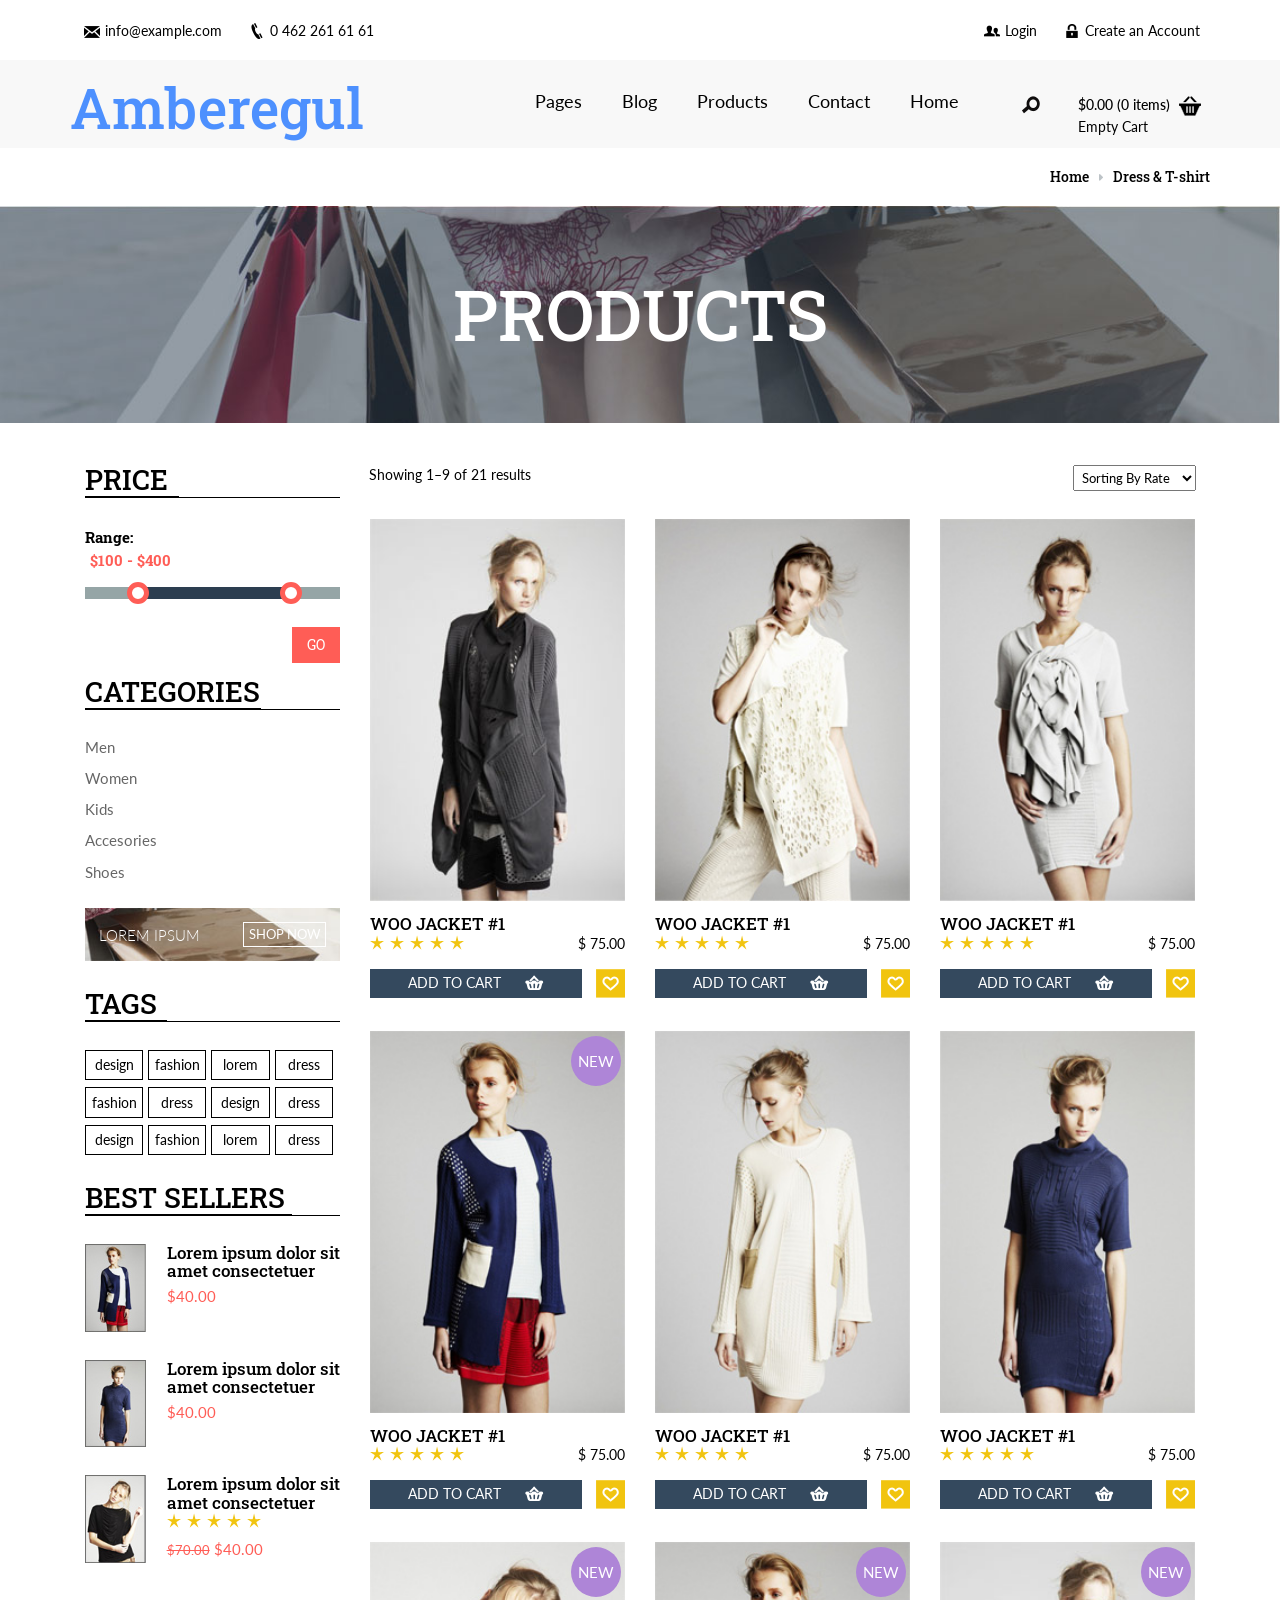
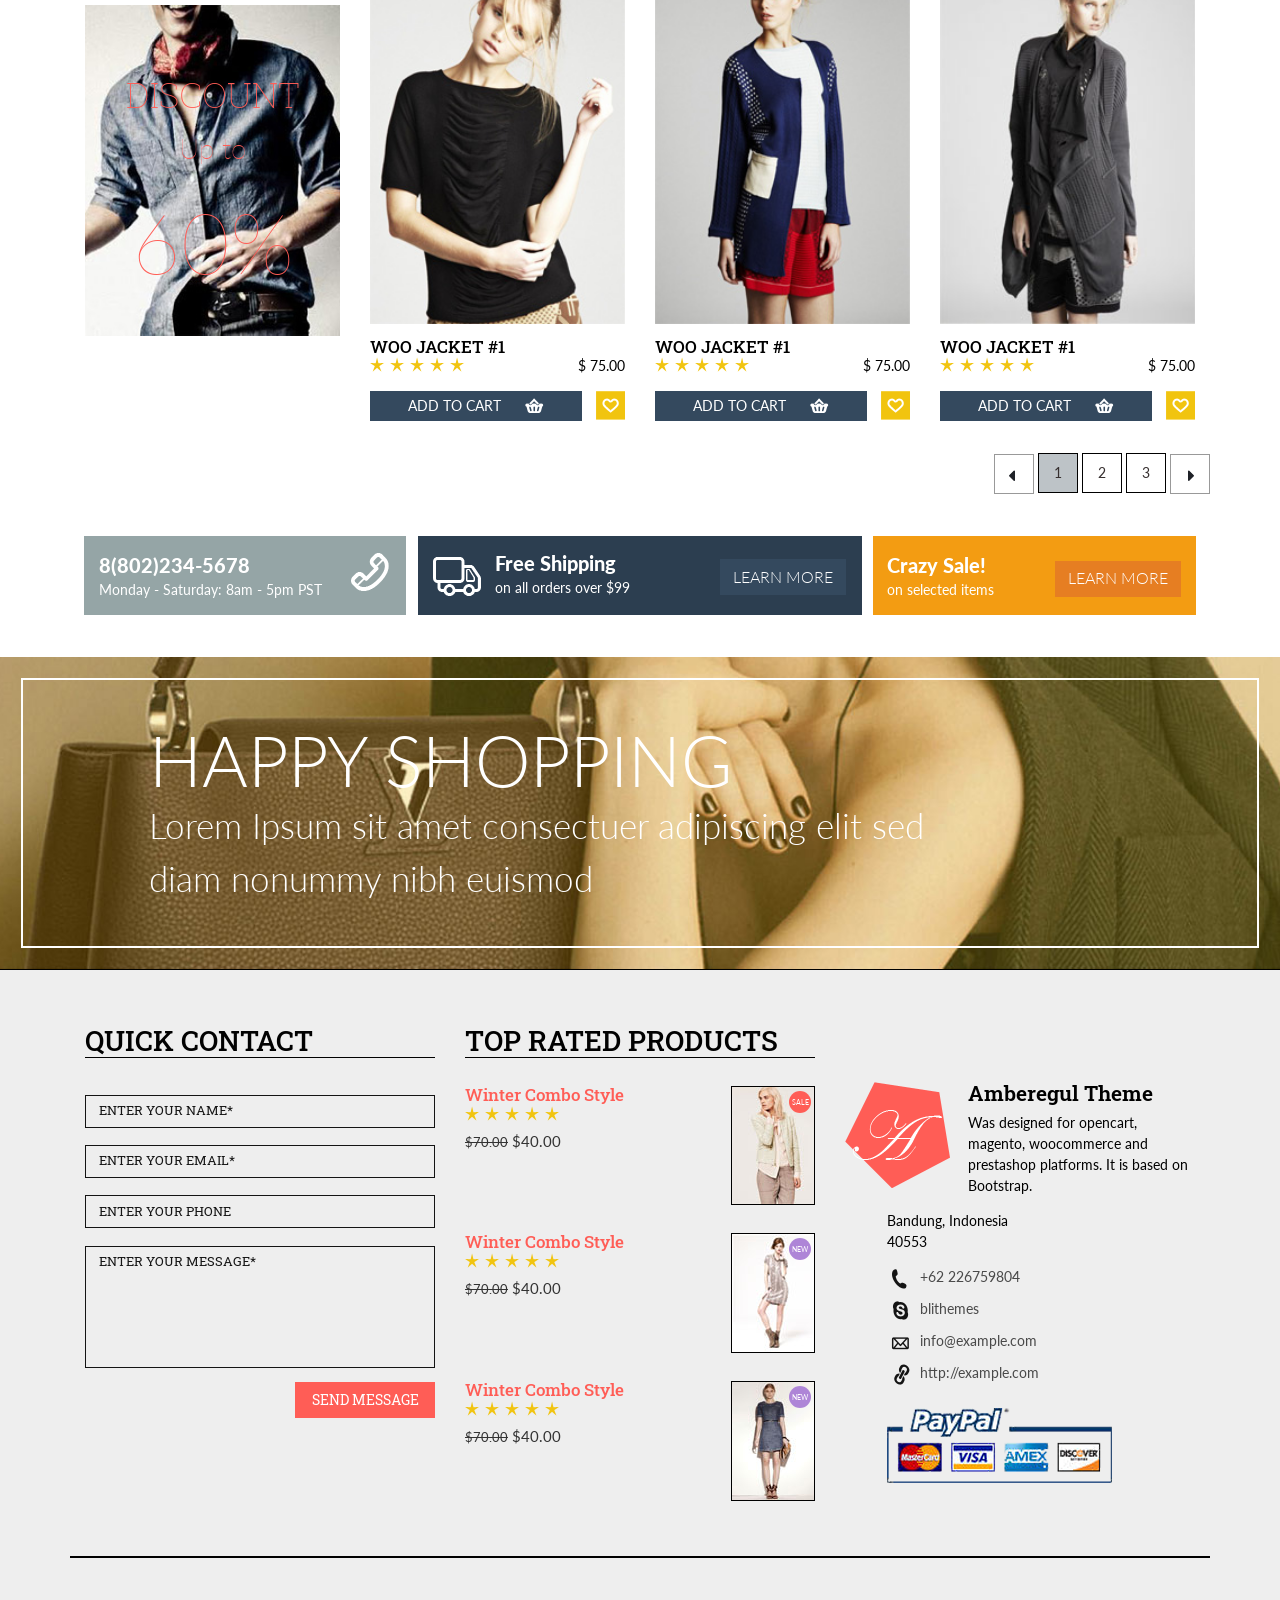
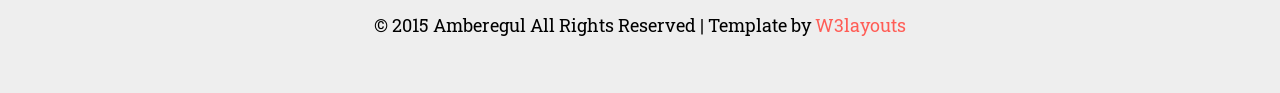
<file: web/product.html>
<!--A Design by W3layouts 
Author: W3layout
Author URL: http://w3layouts.com
License: Creative Commons Attribution 3.0 Unported
License URL: http://creativecommons.org/licenses/by/3.0/
-->
<!DOCTYPE html>
<html>
<head>
<title>Amberegul A Ecommerce Category Flat Bootstarp Resposive Website Template | Products :: w3layouts</title>
<link href="css/bootstrap.css" rel="stylesheet" type="text/css" media="all" />
<!-- jQuery (necessary for Bootstrap's JavaScript plugins) -->
<script src="js/jquery.min.js"></script>
<!-- Custom Theme files -->
<!--theme-style-->
<link href="css/style.css" rel="stylesheet" type="text/css" media="all" />	
<!--//theme-style-->
<meta name="viewport" content="width=device-width, initial-scale=1">
<meta http-equiv="Content-Type" content="text/html; charset=utf-8" />
<meta name="keywords" content="Amberegul Responsive web template, Bootstrap Web Templates, Flat Web Templates, Andriod Compatible web template, 
Smartphone Compatible web template, free webdesigns for Nokia, Samsung, LG, SonyErricsson, Motorola web design" />
<script type="application/x-javascript"> addEventListener("load", function() { setTimeout(hideURLbar, 0); }, false); function hideURLbar(){ window.scrollTo(0,1); } </script>
<!--fonts-->
<link href='http://fonts.googleapis.com/css?family=Roboto+Slab:300,700,400' rel='stylesheet' type='text/css'>
<link href='http://fonts.googleapis.com/css?family=Lato:100,300,400,700,900' rel='stylesheet' type='text/css'>
<!--//fonts-->
<!-- start menu -->
<link href="css/megamenu.css" rel="stylesheet" type="text/css" media="all" />
<script type="text/javascript" src="js/megamenu.js"></script>
<script>$(document).ready(function(){$(".megamenu").megamenu();});</script>
<!--//slider-script-->

</head>
<body> 
<!--header-->	
<div class=" header-product">
	<div class="header-top com">
		<div class="container">
			<div class="header-top-in grid-1">
				<ul class="support">
					<li ><a href="mailto:info@example.com" ><i > </i>info@example.com</a></li>
					<li ><span ><i class="tele-in"> </i>0 462 261 61 61</span></li>			
				</ul>
				<ul class=" support-right">
					<li ><a href="account.html" ><i class="men"> </i>Login</a></li>
					<li ><a href="account.html" ><i class="tele"> </i>Create an Account</a></li>			
				</ul>
				<div class="clearfix"> </div>
			</div>
		</div>
			<div class="header-bottom bottom-com">
			<div class="container">			
				<div class="logo">
					<h1><a href="index.html">Amberegul</a></h1>
				</div>
				<div class="top-nav">
				<!-- start header menu -->
		<ul class="megamenu skyblue menu-in">
		<li><a  href="index.html">Home</a></li>
			
			<li class="active grid"><a  href="#">Pages</a>
				<div class="megapanel">
					<div class="row">
						<div class="col1">
							<div class="h_nav">
								<h4>SUBMENU1</h4>
								<ul>
									<li><a href="about.html">About</a></li>
									<li><a href="product.html">men</a></li>
									<li><a href="product.html">women</a></li>
									<li><a href="product.html">accessories</a></li>
									
								</ul>	
							</div>							
						</div>
						<div class="col1">
							<div class="h_nav">
								<h4>SUBMENU2</h4>
								<ul>
									<li><a href="product.html">trends</a></li>
									<li><a href="product.html">sale</a></li>
									<li><a href="product.html">style videos</a></li>
									<li><a href="product.html">accessories</a></li>
									<li><a href="product.html">kids</a></li>
									<li><a href="product.html">style videos</a></li>
								</ul>	
							</div>							
						</div>
						<div class="col1 col5">
							<iframe src="https://player.vimeo.com/video/10777111?color=ffffff&title=0&byline=0&portrait=0"  webkitallowfullscreen mozallowfullscreen allowfullscreen></iframe> 
						</div>
						
					</div>
					
    				</div>
				</li>	
		<li ><a  href="404.html">Blog</a></li>				
				<li><a  href="#">Products</a>
				<div class="megapanel">
					<div class="row">
						<div class=" col-nav">
							<div class="h_nav">
								<h4>BEST SELLING</h4>
								<div class="sell">
									<div class="men">
										<a href="product.html"><img src="images/pi.jpg" alt="" ></a>
									</div>
									<div class="men-in">
										<h6>Lorem Ipsum</h6>
										<span>$.60.00</span>
									</div>
									<div class="clearfix"> </div>
								</div>	
								<div class="sell">
									<div class="men">
										<a href="product.html"><img src="images/pi11.jpg" alt="" ></a>
									</div>
									<div class="men-in">
										<h6> Dummy Text</h6>
										<span>$.160.00</span>
									</div>
									<div class="clearfix"> </div>
								</div>	
								<div class="sell">
									<div class="men">
										<a href="product.html"><img src="images/pi12.jpg" alt="" ></a>
									</div>
									<div class="men-in">
										<h6>Standard Chunk</h6>
										<span>$.80.00</span>
									</div>
									<div class="clearfix"> </div>
								</div>	
							</div>							
						</div>
						<div class=" col-nav">
							<div class="h_nav">
								<h4>TOP RATE</h4>
								<div class="sell">
									<div class="men">
									<a href="product.html"><img src="images/pi13.jpg" alt="" ></a>
									</div>
									<div class="men-in">
										<h6> Perspiciatis Und</h6>
										<span>$.90.00</span>
									</div>
									<div class="clearfix"> </div>
								</div>	
								<div class="sell">
									<div class="men">
										<a href="product.html"><img src="images/pi.jpg" alt="" ></a>
									</div>
									<div class="men-in">
										<h6>Veritatis Et</h6>
										<span>$.60.00</span>
									</div>
									<div class="clearfix"> </div>
								</div>	
								<div class="sell">
									<div class="men">
										<a href="product.html"><img src="images/pi11.jpg" alt="" ></a>
									</div>
									<div class="men-in">
										<h6>Lorem Ipsum</h6>
										<span>$.100.00</span>
									</div>
									<div class="clearfix"> </div>
								</div>	
							</div>							
						</div>
					</div>
    				</div>
				</li>
				
				<li><a  href="contact.html">Contact</a>
					
				</li>
		 </ul> 
		 <!---->
		 <div class="search-in" >
			<div class="search" >
						<form action="search.html">
							<input type="text" value="Keywords" onfocus="this.value = '';" onblur="if (this.value == '') {this.value = 'Keywords';}" class="text">
							<input type="submit" value="SEARCH">
						</form>
							<div class="close-in"><img src="images/close.png" alt="" /></div>
					</div>
						<div class="right"><button> </button></div>
				</div>
						<script type="text/javascript">
							$('.search').hide();
							$('button').click(function (){
							$('.search').show();
							$('.text').focus();
							}
							);
							$('.close-in').click(function(){
							$('.search').hide();
							});
						</script>

					<!---->
					<div class="cart box_1">
						<a href="checkout.html">
						<h3> <div class="total">
							<span class="simpleCart_total"></span> (<span id="simpleCart_quantity" class="simpleCart_quantity"></span> items)</div>
							<img src="images/cart.png" alt=""/></h3>
						</a>
						<p><a href="javascript:;" class="simpleCart_empty">Empty Cart</a></p>
						<div class="clearfix"> </div>
					</div>
					<!---->
				</div>
				<div class="clearfix"> </div>
			</div>
		</div>
		</div>
		
	</div>
<!---->
<div class="container">
	<h6 class="dress"><a href="index.html">Home</a> <i> </i> Dress &amp; T-shirt </h6>
</div>
<div class="back">
	<h2>PRODUCTS</h2>
</div>
		<!---->
		<div class="product">
			<div class="container">
				<div class="col-md-3 product-price">
					  <div class="price-grid">
					    <div class="of-left">
						<h3 class="cate cate-on">PRICE</h3>
					</div>
	  <ul class="dropdown-menu1">
            <li><a href="#">
                <p>
                      <label for="amount" class="amount">Range:</label>
                     <input type="text" id="amount" style="border: 0; color: #ff5d56; font-weight: bold;" />
                         
						  </p>
                
                   <div id="slider-range"></div>
                </a></li>
				
          </ul>
		  <a  class="go" href="single.html">GO</a>
		  	<div class="clearfix"> </div>
<!---->
 <script type="text/javascript" src="js/jquery-ui.min.js"></script>

      <link rel="stylesheet" type="text/css" href="css/jquery-ui.css">

<script type='text/javascript'>//<![CDATA[ 
$(window).load(function(){
 $( "#slider-range" ).slider({
            range: true,
            min: 0,
            max: 500,
            values: [ 100, 400 ],
            slide: function( event, ui ) {  $( "#amount" ).val( "$" + ui.values[ 0 ] + " - $" + ui.values[ 1 ] );
            }
 });
$( "#amount" ).val( "$" + $( "#slider-range" ).slider( "values", 0 ) + " - $" + $( "#slider-range" ).slider( "values", 1 ) );

});//]]>  

</script>


<!---->
		</div>
				<div class=" rsidebar span_1_of_left">
					<div class="of-left">
						<h3 class="cate">CATEGORIES</h3>
					</div>
		 <ul class="menu">
		<li class="item1"><a href="#">Men </a>
			<ul class="cute">
				<li class="subitem1"><a href="single.html">Cute Kittens </a></li>
				<li class="subitem2"><a href="single.html">Strange Stuff </a></li>
				<li class="subitem3"><a href="single.html">Automatic Fails </a></li>
			</ul>
		</li>
		<li class="item2"><a href="#">Women </a>
			<ul class="cute">
				<li class="subitem1"><a href="single.html">Cute Kittens </a></li>
				<li class="subitem2"><a href="single.html">Strange Stuff </a></li>
				<li class="subitem3"><a href="single.html">Automatic Fails </a></li>
			</ul>
		</li>
		<li class="item3"><a href="#">Kids</a>
			<ul class="cute">
				<li class="subitem1"><a href="single.html">Cute Kittens </a></li>
				<li class="subitem2"><a href="single.html">Strange Stuff </a></li>
				<li class="subitem3"><a href="single.html">Automatic Fails</a></li>
			</ul>
		</li>
		<li class="item4"><a href="#">Accesories</a>
			<ul class="cute">
				<li class="subitem1"><a href="single.html">Cute Kittens </a></li>
				<li class="subitem2"><a href="single.html">Strange Stuff </a></li>
				<li class="subitem3"><a href="single.html">Automatic Fails</a></li>
			</ul>
		</li>
				
		<li class="item4"><a href="#">Shoes</a>
			<ul class="cute">
				<li class="subitem1"><a href="product.html">Cute Kittens </a></li>
				<li class="subitem2"><a href="product.html">Strange Stuff </a></li>
				<li class="subitem3"><a href="product.html">Automatic Fails </a></li>
			</ul>
		</li>
	</ul>
					</div>
				<!--initiate accordion-->
		<script type="text/javascript">
			$(function() {
			    var menu_ul = $('.menu > li > ul'),
			           menu_a  = $('.menu > li > a');
			    menu_ul.hide();
			    menu_a.click(function(e) {
			        e.preventDefault();
			        if(!$(this).hasClass('active')) {
			            menu_a.removeClass('active');
			            menu_ul.filter(':visible').slideUp('normal');
			            $(this).addClass('active').next().stop(true,true).slideDown('normal');
			        } else {
			            $(this).removeClass('active');
			            $(this).next().stop(true,true).slideUp('normal');
			        }
			    });
			
			});
		</script>
<!---->
	<div class="product-middle">
		
					<div class="fit-top">
						<h6 class="shop-top">LOREM IPSUM</h6>
						<a href="single.html" class="shop-now">SHOP NOW</a>
<div class="clearfix"> </div>
	</div>
				</div>	 
						<div class="sellers">
							<div class="of-left-in">
								<h3 class="tag">TAGS</h3>
							</div>
								<div class="tags">
									<ul>
										<li><a href="#">design</a></li>
										<li><a href="#">fashion</a></li>
										<li><a href="#">lorem</a></li>
										<li><a href="#">dress</a></li>
										<li><a href="#">fashion</a></li>
										<li><a href="#">dress</a></li>
										<li><a href="#">design</a></li>
										<li><a href="#">dress</a></li>
										<li><a href="#">design</a></li>
										<li><a href="#">fashion</a></li>
										<li><a href="#">lorem</a></li>
										<li><a href="#">dress</a></li>
										
										<div class="clearfix"> </div>
									</ul>
								
								</div>
								
		</div>
				<!---->
				<div class="product-bottom">
					<div class="of-left-in">
								<h3 class="best">BEST SELLERS</h3>
							</div>
					<div class="product-go">
						<div class=" fashion-grid">
									<a href="single.html"><img class="img-responsive " src="images/be.jpg" alt=""></a>
									
								</div>
							<div class=" fashion-grid1">
								<h6 class="best2"><a href="single.html" >Lorem ipsum dolor sit
amet consectetuer  </a></h6>
								
								<span class=" price-in1"> $40.00</span>
							</div>
								
							<div class="clearfix"> </div>
							</div>
							<div class="product-go">
						<div class=" fashion-grid">
									<a href="single.html"><img class="img-responsive " src="images/be1.jpg" alt=""></a>
									
								</div>
							<div class="fashion-grid1">
								<h6 class="best2"><a href="single.html" >Lorem ipsum dolor sit
amet consectetuer </a></h6>
								
								<span class=" price-in1"> $40.00</span>
							</div>
								
							<div class="clearfix"> </div>
							</div>
							<div class="product-go">
						<div class=" fashion-grid">
									<a href="single.html"><img class="img-responsive " src="images/be2.jpg" alt=""></a>
									
								</div>
							<div class=" fashion-grid1">
								<h6 class="best2"><a href="single.html" >Lorem ipsum dolor sit
amet consectetuer </a></h6>
								<ul class="star-footer">
									<li><a href="#"><i> </i></a></li>
									<li><a href="#"><i> </i></a></li>
									<li><a href="#"><i> </i></a></li>
									<li><a href="#"><i> </i></a></li>
									<li><a href="#"><i> </i></a></li>
								</ul>
								<span class=" price-in1"><small>$70.00</small> $40.00</span>
							</div>
								
							<div class="clearfix"> </div>
							</div>
				</div>
<div class=" per1">
				<a href="single.html" ><img class="img-responsive" src="images/pro.jpg" alt="">
				<div class="six1">
					<h4>DISCOUNT</h4>
					<p>Up to</p>
					<span>60%</span>
				</div></a>
			</div>
				</div>
				
		
			<!---->
			
				<!---->
				<div class="col-md-9 product-price1">
					<div class="mens-toolbar">
						<p class="showing">Showing 1–9 of 21 results</p>
	                 <div class="sort">
			            <select>
			                  <option value=""> Sorting By Rate</option>
			                    <option value="">Sorting By Color </option>
			                    <option value="">Sorting By Price </option>
			            </select>
			          
	    		     </div>
    	      
                	<div class="clearfix"></div>		
		        </div>
		        <div class="product-right-top">
		        	<div class="top-product">
		        		<div class="col-md-4 chain-grid  simpleCart_shelfItem">
		        			<div class="grid-span-1">
	   		     		<a  href="single.html"><img class="img-responsive " src="images/pr.jpg" alt=" ">
	   		     			<div class="link">
	   		     			<ul >
										<li><i> </i></li>
										<li><i class="white1"> </i></li>
										
							</ul>
	   		     		</div>
	   		     		</a>
	   		     	</div>
	   		     		<div class="grid-chain-bottom ">
	   		     			<h6><a href="single.html">WOO JACKET #1</a></h6>
	   		     			<div class="star-price">
	   		     				<div class="price-at">
		   		     				<ul class="star-footer">
										<li><a href="#"><i> </i></a></li>
										<li><a href="#"><i> </i></a></li>
										<li><a href="#"><i> </i></a></li>
										<li><a href="#"><i> </i></a></li>
										<li><a href="#"><i> </i></a></li>
									</ul>
									</div>
									<div class="price-at-bottom ">
										<span class="item_price">$ 75.00</span>
									</div>
	   		     				<div class="clearfix"> </div>
							</div>
							<div class="cart-add">
								<a class="add1 item_add" href="#">ADD TO CART <i> </i></a>
								<a class="add2" href="#"><i> </i></a>
								<div class="clearfix"> </div>
							</div>
	   		     		</div>
	   		     		
	   		     	</div>
	   		     	<div class="col-md-4 chain-grid simpleCart_shelfItem">
					<div class="grid-span-1">
	   		     		<a href="single.html"><img class="img-responsive " src="images/pr1.jpg" alt=" ">
						<div class="link">
	   		     			<ul >
										<li><i> </i></li>
										<li><i class="white1"> </i></li>
										
							</ul>
	   		     		</div></a>
	   		     		</div>
	   		     		<div class="grid-chain-bottom ">
	   		     			<h6><a href="single.html">WOO JACKET #1</a></h6>
	   		     			<div class="star-price">
	   		     				<div class="price-at">
		   		     				<ul class="star-footer">
										<li><a href="#"><i> </i></a></li>
										<li><a href="#"><i> </i></a></li>
										<li><a href="#"><i> </i></a></li>
										<li><a href="#"><i> </i></a></li>
										<li><a href="#"><i> </i></a></li>
									</ul>
									</div>
									<div class="price-at-bottom ">
										<span class="item_price">$ 75.00</span>
									</div>
	   		     				<div class="clearfix"> </div>
							</div>
							<div class="cart-add">
								<a class="add1 item_add" href="#">ADD TO CART <i> </i></a>
								<a class="add2" href="#"><i> </i></a>
								<div class="clearfix"> </div>
							</div>
	   		     		</div>
	   		     	</div>
	   		     	<div class="col-md-4 chain-grid simpleCart_shelfItem">
					<div class="grid-span-1">
	   		     		<a href="single.html"><img class="img-responsive " src="images/pr2.jpg" alt=" ">
						<div class="link">
	   		     			<ul >
										<li><i> </i></li>
										<li><i class="white1"> </i></li>
										
							</ul>
	   		     		</div></a>
	   		     		</div>
	   		     		<div class="grid-chain-bottom ">
	   		     			<h6><a href="single.html">WOO JACKET #1</a></h6>
	   		     			<div class="star-price">
	   		     				<div class="price-at">
		   		     				<ul class="star-footer">
										<li><a href="#"><i> </i></a></li>
										<li><a href="#"><i> </i></a></li>
										<li><a href="#"><i> </i></a></li>
										<li><a href="#"><i> </i></a></li>
										<li><a href="#"><i> </i></a></li>
									</ul>
									</div>
									<div class="price-at-bottom ">
										<span class="item_price">$ 75.00</span>
									</div>
	   		     				<div class="clearfix"> </div>
							</div>
							<div class="cart-add">
								<a class="add1 item_add" href="#">ADD TO CART <i> </i></a>
								<a class="add2" href="#"><i> </i></a>
								<div class="clearfix"> </div>
							</div>
	   		     		</div>
	   		     	</div>
	   		     	<div class="clearfix"> </div>
		        	</div>
		        	<div class="top-product">
					
		        		<div class="col-md-4 chain-grid simpleCart_shelfItem">
						<div class="grid-span-1">
	   		     		<a href="single.html"><img class="img-responsive " src="images/pr7.jpg" alt=" ">
						<div class="link">
	   		     			<ul >
										<li><i> </i></li>
										<li><i class="white1"> </i></li>
										
							</ul>
	   		     		</div><span>NEW</span></a>
	   		     		</div>
	   		     		<div class="grid-chain-bottom ">
	   		     			<h6><a href="single.html">WOO JACKET #1</a></h6>
	   		     			<div class="star-price">
	   		     				<div class="price-at">
		   		     				<ul class="star-footer">
										<li><a href="#"><i> </i></a></li>
										<li><a href="#"><i> </i></a></li>
										<li><a href="#"><i> </i></a></li>
										<li><a href="#"><i> </i></a></li>
										<li><a href="#"><i> </i></a></li>
									</ul>
									</div>
									<div class="price-at-bottom ">
										<span class="item_price">$ 75.00</span>
									</div>
	   		     				<div class="clearfix"> </div>
							</div>
							<div class="cart-add">
								<a class="add1 item_add" href="#">ADD TO CART <i> </i></a>
								<a class="add2" href="#"><i> </i></a>
								<div class="clearfix"> </div>
							</div>
	   		     		</div>
	   		     	</div>
	   		     	<div class="col-md-4 chain-grid simpleCart_shelfItem">
					
					<div class="grid-span-1">
	   		     		<a href="single.html"><img class="img-responsive " src="images/pr4.jpg" alt=" ">
						<div class="link">
	   		     			<ul >
										<li><i> </i></li>
										<li><i class="white1"> </i></li>
										
							</ul>
	   		     		</div></a>
	   		     		</div>
	   		     		<div class="grid-chain-bottom ">
	   		     			<h6><a href="single.html">WOO JACKET #1</a></h6>
	   		     			<div class="star-price">
	   		     				<div class="price-at">
		   		     				<ul class="star-footer">
										<li><a href="#"><i> </i></a></li>
										<li><a href="#"><i> </i></a></li>
										<li><a href="#"><i> </i></a></li>
										<li><a href="#"><i> </i></a></li>
										<li><a href="#"><i> </i></a></li>
									</ul>
									</div>
									<div class="price-at-bottom ">
										<span class="item_price">$ 75.00</span>
									</div>
	   		     				<div class="clearfix"> </div>
							</div>
							<div class="cart-add">
								<a class="add1 item_add" href="#">ADD TO CART <i> </i></a>
								<a class="add2" href="#"><i> </i></a>
								<div class="clearfix"> </div>
							</div>
	   		     		</div>
	   		     	</div>
	   		     	<div class="col-md-4 chain-grid simpleCart_shelfItem">
					<div class="grid-span-1">
	   		     		<a href="single.html"><img class="img-responsive " src="images/pr5.jpg" alt=" ">
						<div class="link">
	   		     			<ul >
										<li><i> </i></li>
										<li><i class="white1"> </i></li>
										
							</ul>
	   		     		</div></a>
	   		     		</div>
	   		     		<div class="grid-chain-bottom ">
	   		     			<h6><a href="single.html">WOO JACKET #1</a></h6>
	   		     			<div class="star-price">
	   		     				<div class="price-at">
		   		     				<ul class="star-footer">
										<li><a href="#"><i> </i></a></li>
										<li><a href="#"><i> </i></a></li>
										<li><a href="#"><i> </i></a></li>
										<li><a href="#"><i> </i></a></li>
										<li><a href="#"><i> </i></a></li>
									</ul>
									</div>
									<div class="price-at-bottom ">
										<span class="item_price">$ 75.00</span>
									</div>
	   		     				<div class="clearfix"> </div>
							</div>
							<div class="cart-add">
								<a class="add1 item_add" href="#">ADD TO CART <i> </i></a>
								<a class="add2" href="#"><i> </i></a>
								<div class="clearfix"> </div>
							</div>
	   		     		</div>
	   		     	</div>
	   		     	<div class="clearfix"> </div>
		        	</div>
		        	<div class="top-product">
				
		        		<div class="col-md-4 chain-grid simpleCart_shelfItem">
						<div class="grid-span-1">
	   		     		<a href="single.html"><img class="img-responsive " src="images/pr6.jpg" alt=" ">
						<div class="link">
	   		     			<ul >
										<li><i> </i></li>
										<li><i class="white1"> </i></li>
										
							</ul>
	   		     		</div><span>NEW</span></a>
	   		     		</div>
	   		     		<div class="grid-chain-bottom ">
	   		     			<h6><a href="single.html">WOO JACKET #1</a></h6>
	   		     			<div class="star-price">
	   		     				<div class="price-at">
		   		     				<ul class="star-footer">
										<li><a href="#"><i> </i></a></li>
										<li><a href="#"><i> </i></a></li>
										<li><a href="#"><i> </i></a></li>
										<li><a href="#"><i> </i></a></li>
										<li><a href="#"><i> </i></a></li>
									</ul>
									</div>
									<div class="price-at-bottom ">
										<span class="item_price">$ 75.00</span>
									</div>
	   		     				<div class="clearfix"> </div>
							</div>
							<div class="cart-add">
								<a class="add1 item_add" href="#">ADD TO CART <i> </i></a>
								<a class="add2" href="#"><i> </i></a>
								<div class="clearfix"> </div>
							</div>
	   		     		</div>
	   		     	</div>
	   		     	<div class="col-md-4 chain-grid simpleCart_shelfItem">
					<div class="grid-span-1">
	   		     		<a href="single.html"><img class="img-responsive " src="images/pr7.jpg" alt=" ">
						<div class="link">
	   		     			<ul >
										<li><i> </i></li>
										<li><i class="white1"> </i></li>
										
							</ul>
	   		     		</div>
						<span>NEW</span></a>
	   		     		</div>
	   		     		<div class="grid-chain-bottom ">
	   		     			<h6><a href="single.html">WOO JACKET #1</a></h6>
	   		     			<div class="star-price">
	   		     				<div class="price-at">
		   		     				<ul class="star-footer">
										<li><a href="#"><i> </i></a></li>
										<li><a href="#"><i> </i></a></li>
										<li><a href="#"><i> </i></a></li>
										<li><a href="#"><i> </i></a></li>
										<li><a href="#"><i> </i></a></li>
									</ul>
									</div>
									<div class="price-at-bottom ">
										<span class="item_price">$ 75.00</span>
									</div>
	   		     				<div class="clearfix"> </div>
							</div>
							<div class="cart-add">
								<a class="add1 item_add" href="#">ADD TO CART <i> </i></a>
								<a class="add2" href="#"><i> </i></a>
								<div class="clearfix"> </div>
							</div>
	   		     		</div>
	   		     	</div>
	   		     	<div class="col-md-4 chain-grid simpleCart_shelfItem">
					<div class="grid-span-1">
	   		     		<a href="single.html"><img class="img-responsive " src="images/pr.jpg" alt=" ">
						<div class="link">
	   		     			<ul >
										<li><i> </i></li>
										<li><i class="white1"> </i></li>
										
							</ul>
	   		     		</div>
						<span>NEW</span></a>
	   		     		</div>
	   		     		<div class="grid-chain-bottom ">
	   		     			<h6><a href="single.html">WOO JACKET #1</a></h6>
	   		     			<div class="star-price">
	   		     				<div class="price-at">
		   		     				<ul class="star-footer">
										<li><a href="#"><i> </i></a></li>
										<li><a href="#"><i> </i></a></li>
										<li><a href="#"><i> </i></a></li>
										<li><a href="#"><i> </i></a></li>
										<li><a href="#"><i> </i></a></li>
									</ul>
									</div>
									<div class="price-at-bottom ">
										<span class="item_price">$ 75.00</span>
									</div>
	   		     				<div class="clearfix"> </div>
							</div>
							<div class="cart-add">
								<a class="add1 item_add" href="#">ADD TO CART <i> </i></a>
								<a class="add2" href="#"><i> </i></a>
								<div class="clearfix"> </div>
							</div>
	   		     		</div>
	   		     	</div>
	   		     	<div class="clearfix"> </div>
		        	</div>
		        </div>
		        <ul class="start">
					<li><a href="#"><i> </i></a></li>
					<li><span>1</span></li>
					<li class="arrow"><a href="#">2</a></li>
					<li class="arrow"><a href="#">3</a></li>
					
					
					<li><a href="#"><i class="next"> </i></a></li>
				</ul>
				<div class="clearfix"> </div>
				</div>
				
			<div class="clearfix"> </div>
			
				<div class="shipping">
					<div class="col-md-3 col-md1">
						<div class=" phone">
						
							<div class="num">
								<span>8(802)234-5678</span>
								<p>Monday - Saturday: 8am - 5pm PST</p>
							</div>
							<i class="phone-in"> </i>
							<div class="clearfix"> </div>
						</div>
					
					</div>
					<div class="col-md-5 col-md2">
						<div class=" phone1">
					
							<i class="phone-in1"> </i>
							<div class="num1">
								<span>Free Shipping</span>
								<p>on all orders over $99</p>
							</div>
							<a class="learn-in" href="single.html">Learn More</a>
							<div class="clearfix"> </div>
						</div>
			
					</div>
					<div class="col-md-4 col-md3">
						<div class=" phone2">
					
							
							<div class="num2">
								<span>Crazy Sale!</span>
								<p>on selected items</p>
							</div>
							<a class="learn-in1" href="single.html">Learn More</a>
							<div class="clearfix"> </div>
						</div>
			</div>
			<div class="clearfix"> </div>
			</div>
					
				</div>
				
			<!---->
		
		</div>
		<div class="bottom-grid1">
					
					<div class="fit1">
						<h3>HAPPY SHOPPING</h3>
						<p>Lorem Ipsum sit amet consectuer adipiscing elit
sed diam nonummy nibh euismod</p>
					</div>
				</div>
		
<!---->

<script src="js/simpleCart.min.js"> </script>
<!---->
<div class="footer">
		<div class="container">
			<div class="col-md-4 footer-top">
				<h3>QUICK CONTACT</h3>
				<form>
						
						<input type="text" value="ENTER YOUR NAME*" onfocus="this.value='';" onblur="if (this.value == '') {this.value ='ENTER YOUR NAME*';}">
						
						<input type="text" value="ENTER YOUR EMAIL*" onfocus="this.value='';" onblur="if (this.value == '') {this.value ='ENTER YOUR EMAIL*';}">
						
						<input type="text" value="ENTER YOUR PHONE" onfocus="this.value='';" onblur="if (this.value == '') {this.value ='ENTER YOUR PHONE';}">
					
						<textarea cols="77" rows="6" value="" onfocus="this.value='';" onblur="if (this.value == '') {this.value = 'ENTER YOUR MESSAGE*';}">ENTER YOUR MESSAGE*</textarea>
						
							<input type="submit" value="SEND MESSAGE" >
						
					</form>

			</div>
			<div class="col-md-4 footer-middle">
				<h3>TOP RATED PRODUCTS</h3>
					<div class="product-go">
							<div class="grid-product">
								<h6><a href="#" >Winter Combo Style</a></h6>
								<ul class="star-footer">
									<li><a href="#"><i> </i></a></li>
									<li><a href="#"><i> </i></a></li>
									<li><a href="#"><i> </i></a></li>
									<li><a href="#"><i> </i></a></li>
									<li><a href="#"><i> </i></a></li>
								</ul>
								<span class=" price-in"><small>$70.00</small> $40.00</span>
							</div>
								<div class="fashion">
									<a href="#"><img class="img-responsive " src="images/f1.jpg" alt="">
									<p>SALE</p></a>
								</div>
							<div class="clearfix"> </div>
							</div>
								<div class="product-go">
							<div class="grid-product">
								<h6><a href="#" >Winter Combo Style</a></h6>
								<ul class="star-footer">
									<li><a href="#"><i> </i></a></li>
									<li><a href="#"><i> </i></a></li>
									<li><a href="#"><i> </i></a></li>
									<li><a href="#"><i> </i></a></li>
									<li><a href="#"><i> </i></a></li>
								</ul>
								<span class=" price-in"><small>$70.00</small> $40.00</span>
							</div>
								<div class="fashion">
									<a href="#"><img class="img-responsive " src="images/f2.jpg" alt="">
									<p class="new1">NEW</p></a>
								</div>
							<div class="clearfix"> </div>
							</div>
								<div class="product-go">
							<div class="grid-product">
								<h6><a href="#" >Winter Combo Style</a></h6>
								<ul class="star-footer">
									<li><a href="#"><i> </i></a></li>
									<li><a href="#"><i> </i></a></li>
									<li><a href="#"><i> </i></a></li>
									<li><a href="#"><i> </i></a></li>
									<li><a href="#"><i> </i></a></li>
								</ul>
								<span class=" price-in"><small>$70.00</small> $40.00</span>
							</div>
								<div class="fashion">
									<a href="#"><img class="img-responsive " src="images/f3.jpg" alt="">
									<p class="new1">NEW</p></a>
								</div>
							<div class="clearfix"> </div>
							</div>

			</div>
			<div class="col-md-4 footer-bottom">
				<div class="logo-footer">
					<div class="logo-bottom">
						<a href="#"><img src="images/lo.png" alt=""></a>
					</div>
					<div class="logo-the">
						<h4>Amberegul Theme</h4>
						<p>Was designed for opencart, magento, 
woocommerce and prestashop platforms. 
It is based on Bootstrap.</p>
					</div>
					<div class="clearfix"> </div>
				</div>
				<div class="indo">
				<p class="in">Bandung, Indonesia <span>40553</span></p>
					<ul class="social-footer ">
						<li><span><i> </i>+62 226759804 </span></li>
						<li><span><i class="down"> </i>blithemes</span></li>
						<li><a href="mailto:info@example.com"><i class="mes"> </i>info@example.com</a></li>
						<li><a href="#"><i class="mes-in"> </i>http://example.com</a></li>
					</ul>
					<a href="#"><img src="images/pa.png" alt=""></a>
					</div>
			</div>
			<div class="clearfix"> </div>
			<p class="footer-class">© 2015 Amberegul All Rights Reserved | Template by  <a href="http://w3layouts.com/" target="_blank">W3layouts</a> </p>
		</div>
	</div>
<!---->
</body>
</html>
</file>
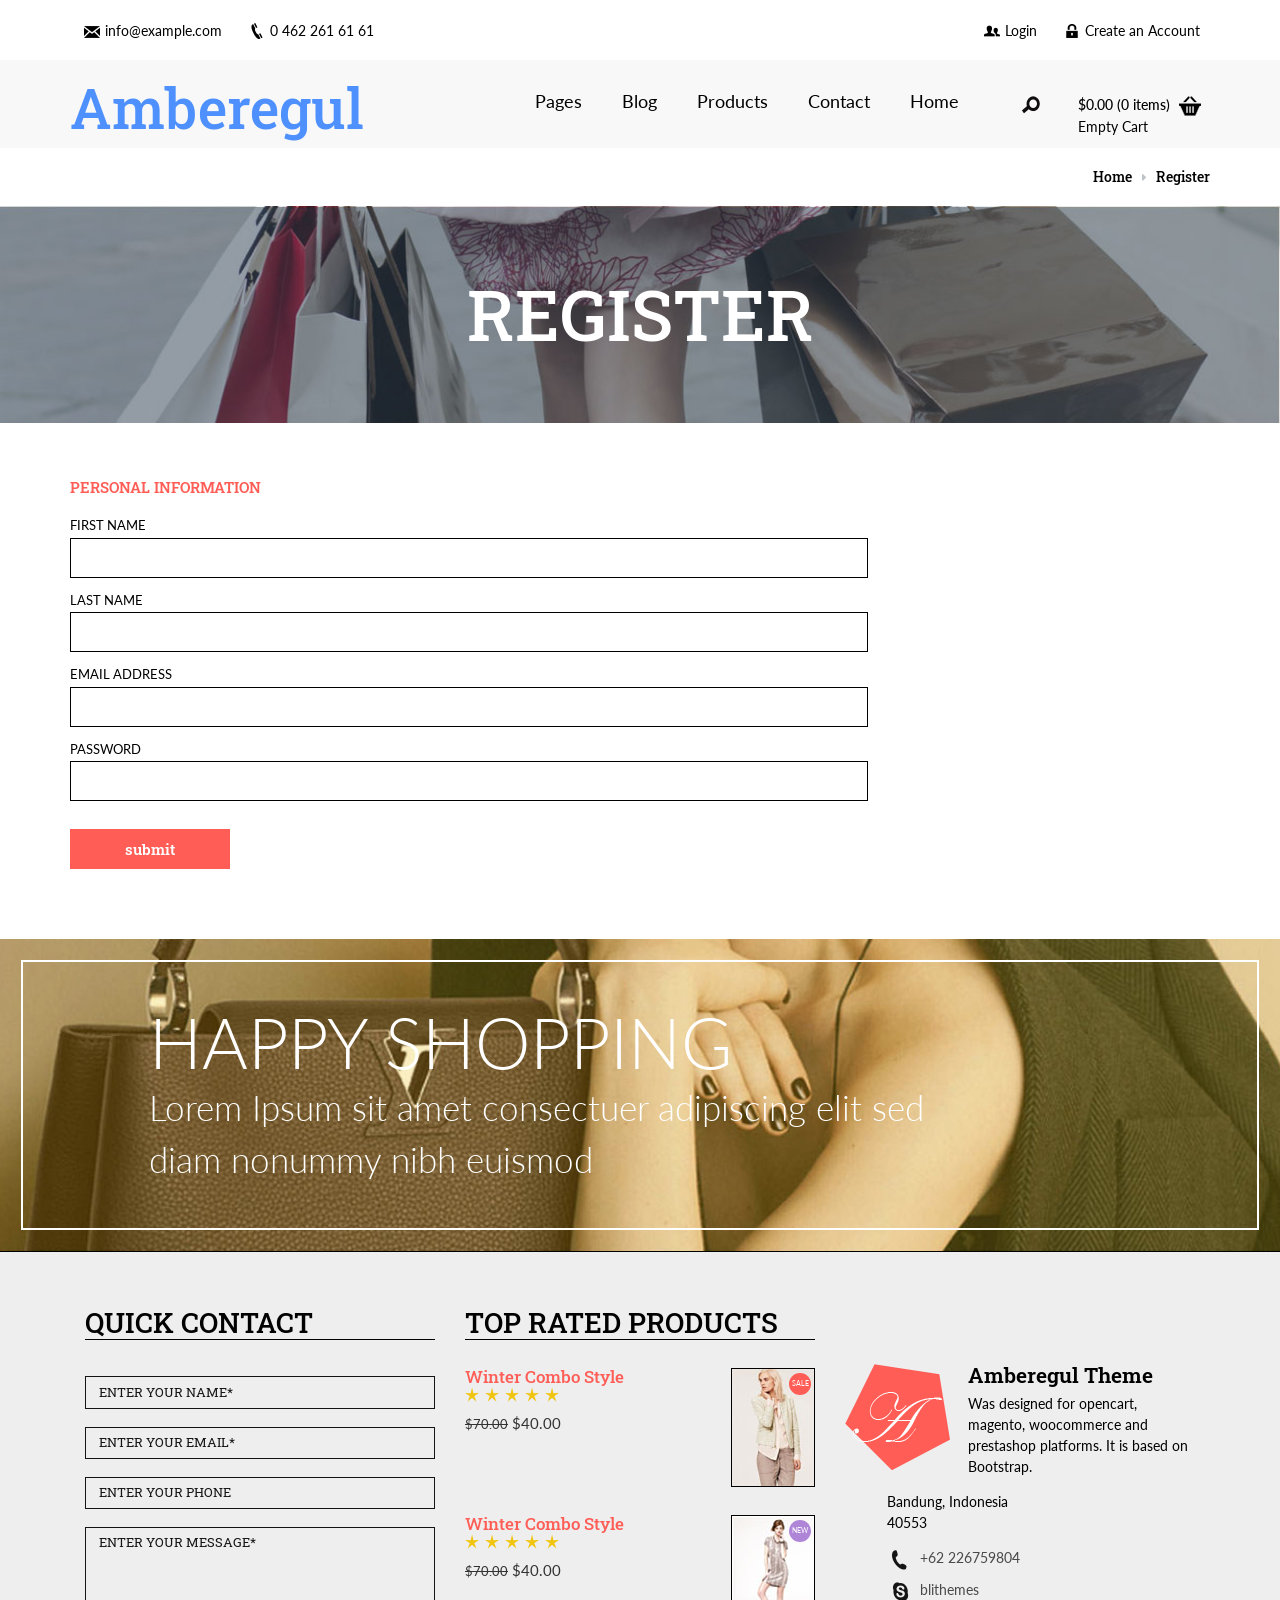
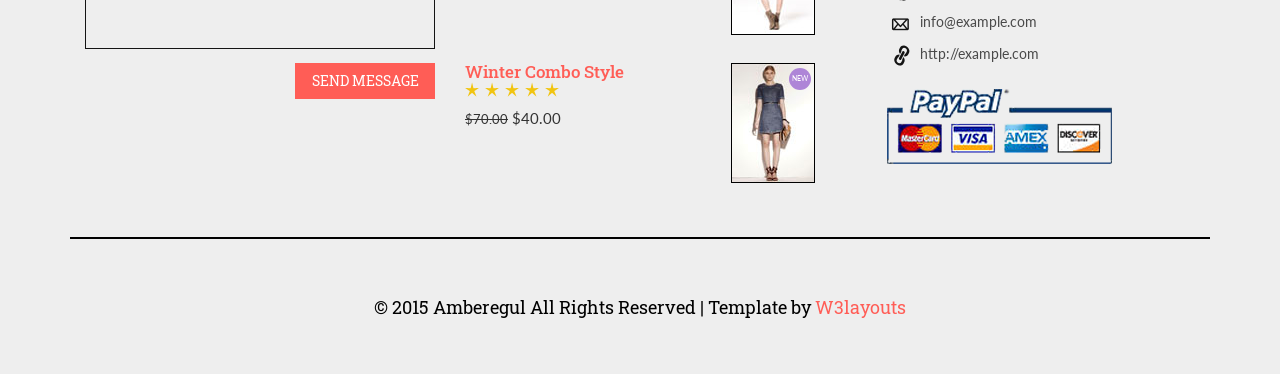
<file: web/register.html>
<!--A Design by W3layouts 
Author: W3layout
Author URL: http://w3layouts.com
License: Creative Commons Attribution 3.0 Unported
License URL: http://creativecommons.org/licenses/by/3.0/
-->
<!DOCTYPE html>
<html>
<head>
<title>Amberegul A Ecommerce Category Flat Bootstarp Resposive Website Template | Register :: w3layouts</title>
<link href="css/bootstrap.css" rel="stylesheet" type="text/css" media="all" />
<!-- jQuery (necessary for Bootstrap's JavaScript plugins) -->
<script src="js/jquery.min.js"></script>
<!-- Custom Theme files -->
<!--theme-style-->
<link href="css/style.css" rel="stylesheet" type="text/css" media="all" />	
<!--//theme-style-->
<meta name="viewport" content="width=device-width, initial-scale=1">
<meta http-equiv="Content-Type" content="text/html; charset=utf-8" />
<meta name="keywords" content="Mihstore Responsive web template, Bootstrap Web Templates, Flat Web Templates, Andriod Compatible web template, 
Smartphone Compatible web template, free webdesigns for Nokia, Samsung, LG, SonyErricsson, Motorola web design" />
<script type="application/x-javascript"> addEventListener("load", function() { setTimeout(hideURLbar, 0); }, false); function hideURLbar(){ window.scrollTo(0,1); } </script>
<!--fonts-->
<link href='http://fonts.googleapis.com/css?family=Roboto+Slab:300,700,400' rel='stylesheet' type='text/css'>
<link href='http://fonts.googleapis.com/css?family=Lato:100,300,400,700,900' rel='stylesheet' type='text/css'>
<!--//fonts-->
<!-- start menu -->
<link href="css/megamenu.css" rel="stylesheet" type="text/css" media="all" />
<script type="text/javascript" src="js/megamenu.js"></script>
<script>$(document).ready(function(){$(".megamenu").megamenu();});</script>
<!--//slider-script-->
<script src="js/simpleCart.min.js"> </script>
</head>
<body> 
<!--header-->	
<div class=" header-product">
	<div class="header-top com">
		<div class="container">
			<div class="header-top-in grid-1">
				<ul class="support">
					<li ><a href="mailto:info@example.com" ><i > </i>info@example.com</a></li>
					<li ><span ><i class="tele-in"> </i>0 462 261 61 61</span></li>			
				</ul>
				<ul class=" support-right">
					<li ><a href="account.html" ><i class="men"> </i>Login</a></li>
					<li ><a href="account.html" ><i class="tele"> </i>Create an Account</a></li>			
				</ul>
				<div class="clearfix"> </div>
			</div>
		</div>
			<div class="header-bottom bottom-com">
			<div class="container">			
				<div class="logo">
					<h1><a href="index.html">Amberegul</a></h1>
				</div>
				<div class="top-nav">
				<!-- start header menu -->
		<ul class="megamenu skyblue menu-in">
			<li><a  href="index.html">Home</a></li>
			
			<li class="active grid"><a  href="#">Pages</a>
				<div class="megapanel">
					<div class="row">
						<div class="col1">
							<div class="h_nav">
								<h4>SUBMENU1</h4>
								<ul>
									<li><a href="about.html">About</a></li>
									<li><a href="product.html">men</a></li>
									<li><a href="product.html">women</a></li>
									<li><a href="product.html">accessories</a></li>
									
								</ul>	
							</div>							
						</div>
						<div class="col1">
							<div class="h_nav">
								<h4>SUBMENU2</h4>
								<ul>
									<li><a href="product.html">trends</a></li>
									<li><a href="product.html">sale</a></li>
									<li><a href="product.html">style videos</a></li>
									<li><a href="product.html">accessories</a></li>
									<li><a href="product.html">kids</a></li>
									<li><a href="product.html">style videos</a></li>
								</ul>	
							</div>							
						</div>
						<div class="col1 col5">
							<iframe src="https://player.vimeo.com/video/10777111?color=ffffff&title=0&byline=0&portrait=0"  webkitallowfullscreen mozallowfullscreen allowfullscreen></iframe> 
						</div>
						
					</div>
					
    				</div>
				</li>	
		<li ><a  href="404.html">Blog</a></li>				
				<li><a  href="#">Products</a>
				<div class="megapanel">
					<div class="row">
						<div class=" col-nav">
							<div class="h_nav">
								<h4>BEST SELLING</h4>
								<div class="sell">
									<div class="men">
										<a href="product.html"><img src="images/pi.jpg" alt="" ></a>
									</div>
									<div class="men-in">
										<h6>Lorem Ipsum</h6>
										<span>$.60.00</span>
									</div>
									<div class="clearfix"> </div>
								</div>	
								<div class="sell">
									<div class="men">
										<a href="product.html"><img src="images/pi11.jpg" alt="" ></a>
									</div>
									<div class="men-in">
										<h6> Dummy Text</h6>
										<span>$.160.00</span>
									</div>
									<div class="clearfix"> </div>
								</div>	
								<div class="sell">
									<div class="men">
										<a href="product.html"><img src="images/pi12.jpg" alt="" ></a>
									</div>
									<div class="men-in">
										<h6>Standard Chunk</h6>
										<span>$.80.00</span>
									</div>
									<div class="clearfix"> </div>
								</div>	
							</div>							
						</div>
						<div class=" col-nav">
							<div class="h_nav">
								<h4>TOP RATE</h4>
								<div class="sell">
									<div class="men">
									<a href="product.html"><img src="images/pi13.jpg" alt="" ></a>
									</div>
									<div class="men-in">
										<h6> Perspiciatis Und</h6>
										<span>$.90.00</span>
									</div>
									<div class="clearfix"> </div>
								</div>	
								<div class="sell">
									<div class="men">
										<a href="product.html"><img src="images/pi.jpg" alt="" ></a>
									</div>
									<div class="men-in">
										<h6>Veritatis Et</h6>
										<span>$.60.00</span>
									</div>
									<div class="clearfix"> </div>
								</div>	
								<div class="sell">
									<div class="men">
										<a href="product.html"><img src="images/pi11.jpg" alt="" ></a>
									</div>
									<div class="men-in">
										<h6>Lorem Ipsum</h6>
										<span>$.100.00</span>
									</div>
									<div class="clearfix"> </div>
								</div>	
							</div>							
						</div>
					</div>
    				</div>
				</li>
				
				<li><a  href="contact.html">Contact</a>
					
				</li>
		 </ul> 
		 <!---->
		 <div class="search-in" >
			<div class="search" >
						<form action="search.html">
							<input type="text" value="Keywords" onfocus="this.value = '';" onblur="if (this.value == '') {this.value = 'Keywords';}" class="text">
							<input type="submit" value="SEARCH">
						</form>
							<div class="close-in"><img src="images/close.png" alt="" /></div>
					</div>
						<div class="right"><button> </button></div>
				</div>
						<script type="text/javascript">
							$('.search').hide();
							$('button').click(function (){
							$('.search').show();
							$('.text').focus();
							}
							);
							$('.close-in').click(function(){
							$('.search').hide();
							});
						</script>

					<!---->
				<div class="cart box_1">
						<a href="checkout.html">
						<h3> <div class="total">
							<span class="simpleCart_total"></span> (<span id="simpleCart_quantity" class="simpleCart_quantity"></span> items)</div>
							<img src="images/cart.png" alt=""/></h3>
						</a>
						<p><a href="javascript:;" class="simpleCart_empty">Empty Cart</a></p>
						<div class="clearfix"> </div>
					</div>

					<!---->
				</div>
				<div class="clearfix"> </div>
			</div>
		</div>
		</div>
		
	</div>
<!---->
<div class="container">
	<h6 class="dress"><a href="index.html">Home</a> <i> </i> Register </h6>
</div>
<div class="back">
	<h2>REGISTER</h2>
</div>
		<!---->
		<div class="container">
		<div class="register">
		<h3>PERSONAL INFORMATION</h3>
		  	  <form> 
				
					
					<div class="mation">
					<div>
						<span>First Name</span>
						<input type="text"> 
					</div>
					<div>
						<span>Last Name</span>
						<input type="text"> 
					 </div>
					 <div>
						 <span>Email Address</span>
						 <input type="text">
						 </div>
						 <div>
							<span>Password</span>
								<input type="text">						 
					</div>
					 </div>
				     <input type="submit" value="submit">
				</form>
				
				
		   </div>
			</div>
			<!---->
					<div class="bottom-grid1">
					
					<div class="fit1">
						<h3>HAPPY SHOPPING</h3>
						<p>Lorem Ipsum sit amet consectuer adipiscing elit
sed diam nonummy nibh euismod</p>
					</div>
				</div>
<!---->
	<div class="footer">
		<div class="container">
			<div class="col-md-4 footer-top">
				<h3>QUICK CONTACT</h3>
				<form>
						
						<input type="text" value="ENTER YOUR NAME*" onfocus="this.value='';" onblur="if (this.value == '') {this.value ='ENTER YOUR NAME*';}">
						
						<input type="text" value="ENTER YOUR EMAIL*" onfocus="this.value='';" onblur="if (this.value == '') {this.value ='ENTER YOUR EMAIL*';}">
						
						<input type="text" value="ENTER YOUR PHONE" onfocus="this.value='';" onblur="if (this.value == '') {this.value ='ENTER YOUR PHONE';}">
					
						<textarea cols="77" rows="6" value="" onfocus="this.value='';" onblur="if (this.value == '') {this.value = 'ENTER YOUR MESSAGE*';}">ENTER YOUR MESSAGE*</textarea>
						
							<input type="submit" value="SEND MESSAGE" >
						
					</form>

			</div>
			<div class="col-md-4 footer-middle">
				<h3>TOP RATED PRODUCTS</h3>
					<div class="product-go">
							<div class="grid-product">
								<h6><a href="#" >Winter Combo Style</a></h6>
								<ul class="star-footer">
									<li><a href="#"><i> </i></a></li>
									<li><a href="#"><i> </i></a></li>
									<li><a href="#"><i> </i></a></li>
									<li><a href="#"><i> </i></a></li>
									<li><a href="#"><i> </i></a></li>
								</ul>
								<span class=" price-in"><small>$70.00</small> $40.00</span>
							</div>
								<div class="fashion">
									<a href="#"><img class="img-responsive " src="images/f1.jpg" alt="">
									<p>SALE</p></a>
								</div>
							<div class="clearfix"> </div>
							</div>
								<div class="product-go">
							<div class="grid-product">
								<h6><a href="#" >Winter Combo Style</a></h6>
								<ul class="star-footer">
									<li><a href="#"><i> </i></a></li>
									<li><a href="#"><i> </i></a></li>
									<li><a href="#"><i> </i></a></li>
									<li><a href="#"><i> </i></a></li>
									<li><a href="#"><i> </i></a></li>
								</ul>
								<span class=" price-in"><small>$70.00</small> $40.00</span>
							</div>
								<div class="fashion">
									<a href="#"><img class="img-responsive " src="images/f2.jpg" alt="">
									<p class="new1">NEW</p></a>
								</div>
							<div class="clearfix"> </div>
							</div>
								<div class="product-go">
							<div class="grid-product">
								<h6><a href="#" >Winter Combo Style</a></h6>
								<ul class="star-footer">
									<li><a href="#"><i> </i></a></li>
									<li><a href="#"><i> </i></a></li>
									<li><a href="#"><i> </i></a></li>
									<li><a href="#"><i> </i></a></li>
									<li><a href="#"><i> </i></a></li>
								</ul>
								<span class=" price-in"><small>$70.00</small> $40.00</span>
							</div>
								<div class="fashion">
									<a href="#"><img class="img-responsive " src="images/f3.jpg" alt="">
									<p class="new1">NEW</p></a>
								</div>
							<div class="clearfix"> </div>
							</div>

			</div>
			<div class="col-md-4 footer-bottom">
				<div class="logo-footer">
					<div class="logo-bottom">
						<a href="#"><img src="images/lo.png" alt=""></a>
					</div>
					<div class="logo-the">
						<h4>Amberegul Theme</h4>
						<p>Was designed for opencart, magento, 
woocommerce and prestashop platforms. 
It is based on Bootstrap.</p>
					</div>
					<div class="clearfix"> </div>
				</div>
				<div class="indo">
				<p class="in">Bandung, Indonesia <span>40553</span></p>
					<ul class="social-footer ">
						<li><span><i> </i>+62 226759804 </span></li>
						<li><span><i class="down"> </i>blithemes</span></li>
						<li><a href="mailto:info@example.com"><i class="mes"> </i>info@example.com</a></li>
						<li><a href="#"><i class="mes-in"> </i>http://example.com</a></li>
					</ul>
					<a href="#"><img src="images/pa.png" alt=""></a>
					</div>
			</div>
			<div class="clearfix"> </div>
			<p class="footer-class">© 2015 Amberegul All Rights Reserved | Template by  <a href="http://w3layouts.com/" target="_blank">W3layouts</a> </p>
		</div>
	</div>
<!---->
</body>
</html>
</file>
<file: web/css/style.css>
/*--A Design by W3layouts 
Author: W3layout
Author URL: http://w3layouts.com
License: Creative Commons Attribution 3.0 Unported
License URL: http://creativecommons.org/licenses/by/3.0/
--*/
body{
	background:#fff;
	font-family: 'Lato', sans-serif;
}
body a{
	transition: 0.5s all;
	-webkit-transition: 0.5s all;
	-o-transition: 0.5s all;
	-moz-transition: 0.5s all;
	-ms-transition: 0.5s all;
}
 ul{
	padding: 0;
	margin: 0;
}
h1,h2,h3,h4,h5,h6,label,p{
	margin:0;	
}
/*----*/
.itemContainer{
	width:100%;
	float:left;
}

.itemContainer div{
	float:left;
	margin: 5px 20px 5px 20px ;
}

.itemContainer a{
	text-decoration:none;
}

.cartHeaders{
	width:100%;
	float:left;
}

.cartHeaders div{
	float:left;
	margin: 5px 20px 5px 20px ;
}
.item_add {

}		
.grid_1 img{
	margin-bottom:1em;
}
.box_1{
	float:right;
	  width: 19%;
	    margin-top: 1em;
}
.box_1 h3{
  color: #000;
  font-size: 1em;

    float: left;
}
.box_1 h3 img{
	margin-left: 5px;
}
.box_1 p{

  float: left;
}
.box_1 p a{
	color:#000;
	font-size:1em;
}
.box_1 p a:hover{
	color:#ff5d56;
	text-decoration:underline;
}
.total {
  display: inline-block;
}
.header{
	background: url(../images/coffee-791612_1920.jpg) no-repeat center;
	width:100%;
	background-size:cover;
	min-height: 750px;
	display: block;
}
.header-top{
	background:rgba(0, 0, 0, 0.58); 
}
.header-top-in{
	  padding: 0 2em 0.5em;
	background:rgba(225, 225, 225, 0.68);
	border-bottom-left-radius: 20px;
	border-bottom-right-radius: 20px;
}
.header-bottom {
  padding: 1em 0 1em;
}
ul.support{
	float:left;
}
ul.support-right{
	float:right;
}
 ul.support li,ul.support-right li {
	display: inline-block;
	margin: 1.5em 0.7em 1.2em;
}
 ul.support li a, ul.support li span,ul.support-right li a{
	font-size: 1em;
	text-decoration: none;
	color:#000;
	vertical-align:top;
}
ul.support li a:hover,ul.support-right li a:hover{
	color:#ff5d56;
}
ul.support li i,ul.support-right li i{
	background: url(../images/img-sprite.png) -104px -9px;
	width: 22px;
	height: 22px;
	display: inline-block;
	vertical-align: middle;
	margin: 0 3px 0 0;
	  
}
 ul.support li i.tele-in{
	background-position:-128px -9px;
}
ul.support-right li i.men{
	background-position:-57px -9px;
}
ul.support-right li i.tele{
	background-position:-80px -9px;
}
.logo  h1{	
	font-size:4em;
	font-family: 'Roboto Slab', serif;
}
.logo  h1 a{
	text-decoration:none;
	color:#4d90fe;
}
.logo{
	float:left;
	  margin-top: 0.5em;
}
.top-nav{
	float:right;
	  margin-top: 0.8em;
	    width: 61%;
}
.skyblue{
	float:left;
}
/*----*/
.search-in{
	float: left;
	 width: 4%;
	 position: relative;
}
.search{
	position: absolute;
	top: 67px;
	display: block;
	z-index: 100;
	background:#fff;
	width: 306px;
	  right: 0;
	 padding: 1em;
}
.search input[type=text]{
	background:none;
	padding:7px;
	width:70%;
	font-size:0.9em;
	color:#000;
	-webkit-appearance: none;
	border: 1px solid #fff;
	outline: none;
}
.search input[type=submit]{
	background:rgba(86,90,255,0.73);
	padding:9px 10px;
	width:25%;
	font-size:0.9em;
	color:#fff;
	-webkit-appearance: none;
	border: none;
	outline: none;
	font-family: 'Roboto Slab', serif;
	position: absolute;
  top: 13px;
}
.search input[type=text]:focus{
	color:#5d5d5d;
}

.close-in{
	position: absolute;
	top: -22px;
	right: 0px;
	cursor: pointer;
}
.right button {
	cursor: pointer;
	font-size: .8em;
	color: #777;
	position: absolute;
	bottom: 0;
	top:12px;
	right: 0px;
	border: none;
	outline: none;
	  background: url('../images/img-sprite.png') no-repeat -9px -44px ;
	  width: 25px;
	  height: 25px;
	  padding: 0;
}
/*----*/
.cssmenu {
	margin-top: 3px;
}
.cssmenu ul {
	float: right;
	padding: 0;
	margin: 0;
	list-style: none;
}
.cssmenu ul li {
	display: inline-block;
}
.cssmenu ul li {
	display: inline-block;
}
.cssmenu ul li a{
    color: #B8B8B8;
	font-size:13px;
}
.cssmenu ul li a:hover, .h_nav ul li a:hover, .content_box h4 a:hover, ul.list_1 li a:hover, .box_3 h4 a:hover{
	color:rgb(68, 156, 199);
	text-decoration:none;
}
/*--menu--*/
/* dCodes Framework:(c) TemplateAccess */
/* start menu */
.h_nav h4{
	border-bottom:1px solid #fff;
	font-size: 1.3em;
	color:#fff;
	line-height: 1.8em;
	margin-bottom: 4%;
	width:80%;
}
.h_nav h4.top{
	margin-top: 12%;
}
.h_nav ul li{
	display: block;
}
.h_nav ul li a{
	display:block;
	font-size:1em;
	color:#fff;
	text-transform:capitalize;
	line-height:2em;
	-webkit-transition: all 0.3s ease-in-out;
	-moz-transition: all 0.3s ease-in-out;
	-o-transition: all 0.3s ease-in-out;
	transition: all 0.3s ease-in-out;
}
.h_nav ul li a:hover{
	
	text-decoration:underline;
}
.men{
	float:left;
	width:25%;
}
.men-in{
	float:right;
	padding: 2em 0 0;
	width:50%;
}
.men-in h6{
	color:#bcbaba;
	font-size: 1.2em;
}
.men-in span{
	color:#fff;
	font-size: 1.4em;
}
.sell{
	padding:0.5em 0;
}
/* start icon styles */
/*--- slider-css --*/

.banner{	
	text-align:right;
	  float: right;
  width:44%;
    margin-top: 10em;
}
.banner-top{
		background: rgba(49, 107, 197, 0.72);
		padding: 1em 3em;
		
}
.banner h2{
	color: #000;
	font-size: 3em;
	text-transform: uppercase;
	  font-family: 'Roboto Slab', serif;
}
.banner	p{
	color: #FFF;
	line-height: 1.5em;
	font-size: 2em;
	margin:1em 0 0em 0;
	font-weight: 300;
}
a.morebtn{
	background:#ff5d56;
	padding:0.2em 0;
	display:block;
	font-size:1.7em;
	color:#FFF;
	width:40%;
	margin:0 auto;
	float: left;
	border: 1px solid #ff5d56;
	text-align: center;
	text-decoration: none;
}
a.morebtn:hover{
	background: none;
	border: 1px solid #000;
	color:#000;
}
a.at-in{
	background: none;
	border: 1px solid #000;
	margin-left:1em;
	color:#000;
}
.now {
  margin: 1em 0 0 20em;
}
a.at-in:hover{
	background: #ff5d56;
	border: 1px solid #ff5d56;
	color:#fff;
}
/*----*/
.black a, .black-in a{
	text-decoration:none !important;
}
.shoe{
	background: #231a1a;
	padding: 3em 4.5em 4em;
	box-shadow: 1px 1px 7px #C4C3C3;
}
.bag{
	background: #98725e;
	  padding: 3em 4.8em 4em;
}
.shoe h3{
	font-size:2.8em;
	text-shadow: 1px 1px 9px #000;
	 font-family: 'Roboto Slab', serif;
	 color:#e1dcdc;
}
a.shoe h3{
	text-decoration:none;
}
.bag h3{
	 color:#fff;
}
.black,.black-in{
	position: relative;
}
.black img{
	position: absolute;
	 bottom: -29px;
  left: 0;
}
.black-in img{
	position: absolute;
	 bottom: -29px;
  	right: 0;
}
.content-top {
  padding: 3em 0;
}
.col-top-bottom{
	background: #696767;
	padding: 3.2em;
	text-align: center;
	  margin: 3em 1em 0;
	  box-shadow: 1px 1px 7px #696767;
}
h3.menber{
	font-size:3em;
	text-shadow: 1px 1px 9px #000;
	 font-family: 'Roboto Slab', serif;
	 color:#fff;
	 float: left;
}
a.now-in{
	 font-family: 'Roboto Slab', serif;
	padding:0.3em 0.7em;
	display:block;
	font-size:2em;
	color:#FFF;
	margin:0 auto;
	float: right;
	border: 2px solid #fff;
	text-align: center;
	text-decoration: none;
	background: #696767;
}
a.now-in:hover{
		background: #ff5d56;
		border: 2px solid #ff5d56;
}
.per{
	position: relative;
}
.six{
	position: absolute;
	top:0;
	background:rgba(255, 93, 86, 0.38);
	  padding: 7em 1em 0;
	  width: 90%;
  height: 100%;
  text-align: center;
}
.six h4{
	font-size:2.5em;
	color:#fff;
	font-family: 'Roboto Slab', serif;
	text-shadow: 1px 1px 9px #000;
}
.six p{
	font-size:2em;
	color:#fff;
	border-bottom: 2px solid #fff;
	  margin: 0.5em 0;
}
.six span{
	font-size:6em;
	color:#fff;
	font-weight: 100;
}
/******** SAP ************/
.sap_tabs{
	clear:both;
	padding: 0em 0 2em;
}
.tab_box{
	background:#fd926d;
	padding: 2em;
}
.top1{
	margin-top: 2%;
}
.resp-tabs-list {
	width: 50%;
	list-style: none;
	padding: 0;
	margin: 0 auto;
}
.resp-tab-item{
	color:#000;
	font-size: 1.4em;
	  font-family: 'Roboto Slab', serif;
	cursor: pointer;
	padding: 6px ;
	display: inline-block;
	margin: 0;
	text-align: center;
	list-style: none;
	float: left;
	width:26%;
	outline: none;
	-webkit-transition: all 0.3s ease-out;
	-moz-transition: all 0.3s ease-out;
	-ms-transition: all 0.3s ease-out;
	-o-transition: all 0.3s ease-out;
	transition: all 0.3s ease-out;
	text-transform: uppercase;
	border: 2px solid #000;
	margin: 0 0.5em 0;
}
.resp-tab-active{
	background:#000;
	text-shadow: none;
	color:#fff;
	border: 2px solid #000;
}
.resp-tabs-container {
	padding: 0px;
	background-color: #fff;
	clear: left;
	
}
h2.resp-accordion {
	cursor: pointer;
	padding: 5px;
	display: none;
}
.resp-tab-content {
	display: none;
}
.resp-content-active, .resp-accordion-active {
   display: block;
}

.tab_img{

	padding:2em 1em;
}
.img-top {
	float: left;
	width: 33.33%;
	  position: relative;
}

.tab_desc {
  background: rgba(0, 0, 0, 0.15);
  position: absolute;
  top: 0;
  width: 100%;
  height: 100%;
    padding: 15em 2em 0;
    display: none;
}
/*----*/
.col-in{
	position: absolute;
	top: 1%;
	right: 1%;
}
.col-in p{
	background: #ae85d7;
	color: #fff;
	font-size: 1.3em;
	width: 60px;
  height: 60px;
  border-radius: 100px;
  display: block;
padding: 1em 0 0;
  text-align: center;
  font-weight: 300;
}
.col-in-1 p{
	background: #ff5d56;
	line-height: 0.8em;
}
.col-in-1 p span{
	font-size:14px;
}
/*----*/
ul.round-top {
  text-align: center;
}
.round-top li{
	display: inline-block;
}
.round-top li i{
	  background: url(../images/img-sprite.png) -81px -38px ;
  width: 45px;
  height: 45px;
  display: inline-block;
}
.round-top li i.round{
	  background-position:  -138px -38px ;
}
h6.jean{
	float: left;
	color:#fff;
	font-size: 2em;
	font-weight: 600;
	  margin-top: 0.3em;
}
span.dollor{
	float: right;
	font-size: 2.5em;
	color:#2c3e50;
	font-weight: 100;
}
.social-in {
	float: right;
}
.social {
	float:left;
}
.social li{
	display:inline-block;
}
.social li i{
	  background: url(../images/img-sprite.png) -195px -42px ;
  width: 37px;
  height: 37px;
  display: inline-block;
}
.social li i.text{
	  background-position:  -249px -45px ;
}
.social-in {
	float: right;
}
.social-in li{
	display:inline-block;
}
.social-in li i{
	  background: url(../images/img-sprite.png) -300px -47px ;
  width: 28px;
  height: 28px;
  display: inline-block;
}
.agency {
  padding: 15em 0 0;
}
.img-top:hover .tab_desc{
	display: block;
}
.sap_tabs h2{
	color:#000;
	font-size: 3em;
	  font-family: 'Roboto Slab', serif;
	  text-align: center;
	  padding: 0.4em 0 1em;
}
label.line{
	width: 15%;
  background: #000;
  height: 1px;
  display: block;
  margin: 0 auto;
}
/*----*/
.content-bottom{
	  background: url(../images/Img2.jpg) center ;
  width: 100%;
  min-height: 335px;
  display: block;
  background-size: cover;
  text-align: center;
}
.content-bottom p{
	color:black;
	font-size: 2.8em;
	  font-family: 'Roboto Slab', serif;
	  width:90%;
	  margin:0 auto;
	  padding: 1em 0 0.5em;
	    line-height: 1.5em;
}
.content-bottom span{
	color:black;
	font-size: 3em;	 
	 margin: 0.1em 0 0;
  display: block;
}
label.line1 {
  width: 10%;
  background: #fff;
  height: 1px;
  display: block;
  margin: 0 auto;
}
/*----*/
.content-bottom-top h3{
	color:#000;
	font-size: 2.4em;
  border-bottom: 1px solid #000;
  display: inline-block;
	  font-family: 'Roboto Slab', serif;
	    margin: 0 0.4em;
}
.col-on h4{
	color:#000;
	font-size: 2.6em;
}
.col-on span{
	color:#000;
	font-size: 0.9em;
}
.on-para p{
	color:#000;
	font-size: 1em;
	  margin: 1.5em 0;
	  line-height: 1.4em;
}
a.sed {
    background: none;
  border: 2px solid #000;
  color: #000;
  padding: 0.3em 0.7em;
  font-size: 1.1em;
  text-align: center;
  text-decoration: none;
  float: right;
}
a.sed:hover {
    background: #ff5d56;
  border: 2px solid #ff5d56;
  color:#fff;
}
.van,.van-in{
	padding:0;
}
.van img{
	width:100%;
}
.van-in{
	background: #0099ff;
	padding: 1.5em;
	text-align :center;
}
.van-in h5{
	color:#fff;
	font-size: 2em;
}
.van-in span{
	color:#fff;
	font-size: 7em;
	font-weight: 100;
}
.blog-in-bottom{
	margin-top: 3em;
}
.grid-per{
	position: relative;
}
.six-per{
	position: absolute;
	top:0;
	background:rgba(255, 93, 86, 0.3);
	  padding: 4em 1em 0;
	  width: 100%;
  height: 100%;
  text-align: center;
}
.six-per h4{
	font-size:2.5em;
	color:#fff;
	font-family: 'Roboto Slab', serif;

}
.in-bus {
  background: #C4163D;
  }
.six-per p{
	font-size:1.3em;
	color:#fff;
	font-weight: 100;
	  margin:0em 0;
	  line-height: 1.5em;
}
.six-per span{
	font-size:8em;
	color:#fff;
	font-weight: 100;
	  display: block;
  padding: 0.2em 0;
}
.blog-in {
  margin: 4em 0;
}
.content-bottom-top {
  margin-top: 3em;
}
/* Default Skin */
.wmuSlider {
	position: relative;
	overflow: hidden;
}
ul.wmuSliderPagination{
	display:none;
}
.wmuGallery .wmuGalleryImage {
	margin-bottom: 10px;
}
.wmuSliderPrev, .wmuSliderNext {
	position: absolute;
	width: 34px;
  height: 34px;
	text-indent: -9999px;
	background: url(../images/img-sprite.png)no-repeat;
	z-index: 2;
	cursor: pointer;
}
.wmuSliderPrev {
	background-position:-9px -97px;
	right:45px;
	top: 0em;
}
.wmuSliderNext {
	background-position:-59px -97px;
	right:10px;
	top: 0;
}
/*----*/
.bottom-grid{
	position:relative;
  text-align: right;
    margin-bottom: 4em;
}
.fit{
	position: absolute;
	  top: 26%;
  right: 5%;
	color: #fff;
}
.fit h6{
	font-size:2.2em;
	font-weight:300;
}
.fit p{
	font-size:1.3em;
	  margin-top: 1em;
}
/*--footer--*/
.footer{
	background: #eeeeee;
	border-top:1px solid #000;
	padding: 4em 0 0;
}
.footer-top h3,.footer-middle h3{
	color:#010101;
	font-size:2em;
	border-bottom: 1px solid #010101;
	font-family: 'Roboto Slab', serif;
}
.footer-top input[type="text"],.footer-top textarea{
	width: 100%;
	padding: 0.5em 1em;
	margin: 0.7em 0;
	background: none;
	outline:none;
	border: 1px solid #141414;
	-webkit-appearance: none;
	font-size:0.9em;
	font-family: 'Roboto Slab', serif;
	color:#141414;
}
.footer-top input[type="text"]:hover,.footer-top textarea:hover{
		border: 1px solid #ff5d56;
}
.footer-top textarea{
	resize:none;
}
.footer-top input[type="submit"]{
	width: 40%;
	font-size: 1em;
	background: #ff5d56;
	padding: 0.5em 1em;
	text-align: center;
	color: #fff;
	border: none;
	outline:none;
	-webkit-appearance: none;
	font-family: 'Roboto Slab', serif;
	float:right;
	border:1px solid #ff5d56;
}
.footer-top input[type="submit"]:hover{
	background:none;
	border:1px solid #000;
	color:#000;
}
.footer-top form{
	margin: 2em 0 0;
}
/*----*/
.grid-product{
	float:left;
	width:68%;
}
.grid-product h6{
	font-size:1.2em;
	  font-family: 'Roboto Slab', serif;
}
.grid-product h6 a{
	color:#ff5d56;	
	text-decoration:none;
}
.grid-product h6 a:hover{
	color:#000;	
}
span.price-in{
	font-size: 1.1em;
	  padding: 0.3em 0 0;
  display: block;
}
span.price-in small{
	text-decoration: line-through;
}
.product-go {
	padding: 2em 0 0;
}
.fashion {
  float: right;
  width: 24%;
  position: relative;
}
.fashion p{
	color: #fff;
  font-size: 0.5em;
  background: #ff5d56;
  border-radius: 100px;
  width: 22px;
  height: 22px;
  position: absolute;
  top: 5px;
  right: 4px;
  text-align: center;
  padding: 0.8em 0 0;
}
.fashion p.new1{
	background: #ae85d7;
}
.fashion img{
	border: 1px solid #000;
}
 ul.star-footer li{
	display:inline-block;
	
}
 ul.star-footer li i{
	height: 16px;
	width: 16px;
	background: url("../images/img-sprite.png") no-repeat -108px -104px  ;
	display: inline-block;
}
.footer-bottom {
  margin: 4em 0 0;
}
.indo {
  padding: 1em 0em 0 3em;
}
/*----*/
.logo-bottom{
	float:left;
}
.logo-the{
	float:right;
	  width: 65%;
}
.logo-the h4{
		color:#000;
		font-size: 1.5em;
  font-family: 'Roboto Slab', serif;
  font-weight: 600;
  margin-bottom:0.3em ;
}
.logo-the p{
	color:#000;
	font-size:1em;
	  line-height:1.5em;
}
p.in {
  color: #000;
  font-size: 1em;
   line-height:1.5em;
}
p.in span {
  display: block;
}
ul.social-footer li{
	list-style:none;
}
ul.social-footer li span,ul.social-footer li a{
	font-size:1em;
	color:#494949;
	margin: 0 0 0.5em;
	display: block;
}
ul.social-footer li a:hover{
	text-decoration:none;
	color:#ff5d56;
}
ul.social-footer li  i{
	background: url(../images/img-sprite.png)no-repeat -148px -105px ;
  width: 25px;
  height: 25px;
	display: inline-block;
	transition: 0.5s all;
	-webkit-transition: 0.5s all;
	-o-transition: 0.5s all;
	-moz-transition: 0.5s all;
	-ms-transition: 0.5s all;
	vertical-align: middle;
	margin:0 8px 0 0;
}

ul.social-footer li  i.down{
	background-position:-171px -105px;
}
ul.social-footer li  i.mes{	
	background-position: -196px -105px;
}
ul.social-footer li  i.mes-in{
	background-position: -220px -105px;
}
ul.social-footer {
  padding:1em 0 ;
}
 p.footer-class {
 font-size: 1.3em;
  color: #000;
  text-align: center;
  border-top: 2px solid #000;
  padding: 3em 0 0;
  margin: 3em 0;
    font-family: 'Roboto Slab', serif;
}
p.footer-class a{
 		text-decoration: none;
 		color:#ff5d56;
}
p.footer-class a:hover{
 		color:#000;
 }
/*--PRODUCTS--*/

.bottom-com{
	background: #f8f8f8;
	padding: 0.7em 0;
}
.com{
	background: none;
}
.grid-1{
	background: none;	
  padding: 0;
}
.back{
	background: url(../images/product.jpg) 0px 0px;
  width: 100%;
  background-size: cover;
  min-height: 200px;
  display: block;
  text-align: center;
}
.back h2 {
  color: #fff;
  font-size: 5em;
  font-family: 'Roboto Slab', serif;
  text-align: center;
  padding: 1em 0;
}
/*----*/
.tags ul li {
	display: inline-block;
	float:left;
	    width: 22.8%;
  margin: 0.5em 2% 0 0;
  text-align: center;
}

.tags li a {
	font-size: 1em;
	display:block;
	padding: 0.3em 0.4em;
	text-decoration: none;
	color: #000;
	border: 1px solid #000;
}
.tags li a:hover {
	color: #fff;
	background:#ff5d56;
	border: 1px solid #ff5d56;
}

.tags ul li:nth-child(4),.tags ul li:nth-child(8),.tags ul li:nth-child(12){
	margin:0.5em 0 0;
}
/*----*/
.dress{
	float:right;
	font-size: 1em;
	color:#000;	
	padding: 1.5em 0;
	  font-family: 'Roboto Slab', serif;
}
.dress a{
	text-decoration: none;
	color:#000;
}
.dress i{
	  background: url(../images/img-sprite.png)no-repeat -346px -109px ;
  width: 8px;
  height: 10px;
  display: inline-block;
  margin: 0 5px;
}
/*----*/
h3.cate {
	color: #000;
	  border-bottom: 1px solid #000;
  width: 69%;
	font-size: 2em;
  font-family: 'Roboto Slab', serif;
}
.of-left{
	 border-bottom: 1px solid #000;
}
h3.cate-on {	
  width: 37%;
}
ul.dropdown-menu1 {
  margin: 2em 0;
}
ul.dropdown-menu1 li {
list-style:none;

}
ul.dropdown-menu1 li p{
width:100%;

}
label.amount {
  color: #000;
  font-size: 1.1em;
    font-family: 'Roboto Slab', serif;
}
input#amount {
  font-size: 1.1em;
    font-family: 'Roboto Slab', serif;
  margin-left: 1%;
  outline:none;
}
a.go {
 
  font-size: 1em;
  background: #ff5d56;
  padding: 0.5em 1em;
  text-align: center;
  color: #fff;
text-decoration:none;
  font-family: 'Roboto Slab', serif;
  float: right;
   border: 1px solid #ff5d56;
}
a.go:hover{
   background: none;
  border: 1px solid #000;
  color: #000;
 
}
.price-grid {
  padding-bottom: 1em;
}

/*----*/
ul.kid-menu{
	display: block !important;
}
.menu {
	width: auto;
	height: auto;
	padding: 0;
	list-style: none;
	margin: 1.5em 0;	
}
.menu > li > a {
	width: 100%;
  margin: 0.3em 0;
	display:inline-block;
	position: relative;
	color: #666;
	font-size: 1.1em;
	text-decoration:none;
	
}
.menu > li > a:hover{
	color:#ff5d56;
}
.menu ul li a {	
	width: 100%;
	display: inline-block;
	position: relative;
	font-size:1.1em;
	margin:0.3em 0;
	color: #666;
	text-decoration:none;
	
	text-indent: 1.2em;
}
.menu ul li a:hover{
	color:#ff5d56;
}
ul.kid-menu li{
	list-style: none;
	
}
.sellers {
  padding: 2em 0;
}
.tags {
  padding: 1.5em 0 0;
}
h3.best {
  color: #000;
  border-bottom: 1px solid #000;
  width: 81%;
  font-size: 2em;
  font-family: 'Roboto Slab', serif;
}
/*----*/
.product-middle{
	background: url(../images/product1.jpg) center;
  width: 100%;
  min-height: 45px;
  display: block;
  background-size: cover;
}
.fit-top{
	
  width: 100%;
	padding: 1em 1em;
}
 h6.shop-top{
	font-size:1.1em;
	font-weight:300;
	float:left;
	color: #fff;
	  margin-top: 0.3em;
}
a.shop-now{
	font-size:0.9em;
	  float: right;
	  text-decoration: none;
	  border: 1px solid #ffffff;
	  padding: 0.2em 0.4em;
	  color:#fff;
}
a.shop-now:hover{
	  border: 1px solid #ff5d56;
	  background:#ff5d56;
}
h3.tag {
	color: #000;
	  border-bottom: 1px solid #000;
  width: 32%;
	font-size: 2em;
  font-family: 'Roboto Slab', serif;
}
.of-left-in{
	 border-bottom: 1px solid #000;
}

/*----*/
.fashion-grid{
	float:left;
	  width: 24%;
}
.fashion-grid1{
	float: right;
	  width: 68%;
}
 h6.best2 {
  font-size: 1.2em;
  font-family: 'Roboto Slab', serif;
 }
 h6.best2 a{
 	color:#000;
 	text-decoration: none;
 }
 h6.best2 a:hover{
	color:#ff5d56;
 }
 span.price-in1 {
  font-size: 1.1em;
  padding: 0.3em 0 0;
  display: block;
  color:#ff5d56;
}
span.price-in1 small {
  text-decoration: line-through;
}
/*--product-right--*/
.mens-toolbar {
    margin-bottom: 1em;
  padding: 0em 1em;

}
.grid-chain-bottom {
  margin: 1em 0 0;
}
.cart-add {
  margin-top: 1em;
}
.sort {
	float: right;
}
.sort select{
	color:#000;
	font-size: 0.9em;
	outline:none;
	cursor:pointer;
padding: 0.3em;
}
p.showing{
	float: left;
	color:#000;
	font-size:1em;
}
.chain-grid img{
	width:100%;
}
.top-product {
  padding: 1em 0;
}
.col-md-9{
	padding: 0;
}
/*----*/
.grid-chain-bottom h6 {
  font-size: 1.2em;
  
   font-family: 'Roboto Slab', serif;
}
.grid-chain-bottom h6 a{
  text-decoration: none;
  color: #000;
}
.grid-chain-bottom h6 a:hover{
  color: #ff5d56;
}
.price-at{
	float: left;
}
.price-at-bottom{
	float:right;
}
.price-at-bottom span{
	color:#000;
	font-size: 1em;
}
a.add1{
	float: left;
	color:#fff;
	font-size:1em;
	text-align: center;
	background: #34495e;
	padding: 0.3em;
	text-decoration: none;
	  width: 83%;
}
a.add1:hover{
	background:#f1c40f;
}
a.add2{
	float: right;	
}
a.add1 i{
	background: url(../images/img-sprite.png)no-repeat -260px -106px;
  width: 19px;
  height: 19px;
  display: inline-block;
  vertical-align: middle;
    margin: 0 0 0 20px;
}
a.add2 i{
	background: url(../images/img-sprite.png)no-repeat -299px -100px ;
  width: 29px;
  height: 29px;
  display: inline-block;
}
.product {
  padding: 3em 0;
}
.grid-span-1 {
  position: relative;
}
.link{
	position: absolute;
	top:0;
	text-align: center;
	padding: 11.5em 0 0;
	 width: 100%;
	display: none;
}
.link ul li{
	display: inline-block;
}
.link ul li i {
    background: url(../images/img-sprite.png)no-repeat -4px -154px ;
  width: 46px;
  height: 46px;
  display: inline-block;
}
.link ul li i.white1 {
    background-position:  -59px -154px ;
  
}
.grid-span-1:hover .link{
		display: block;
}
.grid-span-1 span{
	color: #fff;
  font-size: 1.1em;
  background: #ae85d7;
  border-radius: 100px;
  width: 50px;
  height: 50px;
  position: absolute;
  top: 5px;
  right: 4px;
  text-align: center;
  padding: 0.9em 0 0;
}
.per1{
	position: relative;
	margin: 3em 0;
}
.six1{
	position: absolute;
	top:0;
	font-weight: 100;
	  padding: 5em 1em 0;
	  width: 100%;
  height: 100%;
  text-align: center;
}
.six1 h4{
	font-size:2.5em;
	color:#ff5d56;
	font-family: 'Roboto Slab', serif;
font-weight: 100;	
}
.six1 p{
	font-size:2em;
	color:#ff5d56;
	  margin: 0.5em 0;
}
.six1 span{
	font-size:6em;
	color:#ff5d56;
	font-weight: 100;
}
/*--start--*/
ul.start {
	  padding: 1em 0;
  float: right;
}
ul.start li {
	display: inline-block;
    
}
ul.start li.arrow a, ul.start li span {
	text-decoration: none;
	color: #362f2f;
	font-size: 1em;
	padding: 0.6em 0em;
	  border: 1px solid #000;
	display:block;
	font-weight: 400;
	width:40px;
	height: 40px;
	text-align: center;
}
ul.start li span,ul.start li.arrow a:hover{
	background: #bdc3c7;
	
}
ul.start li a i{
	background: url(../images/img-sprite.png)no-repeat -121px -159px;
  width: 40px;
  height: 40px;
	display:inline-block;
	vertical-align:middle;	
}
ul.start li a i.next {
	background-position:-168px -159px;
}
.phone{
	background: #95a5a6;
	padding: 1.1em ;
}
.num{
	float: left;
	color:#fff;
}
.num span,.num1 span,.num2 span{
	font-size: 1.4em;
	font-weight: 900;
}
.num p,.num1 p,.num2 p{
	font-size:1em;
}
i.phone-in{
	float:right;
	  background: url(../images/img-sprite.png)no-repeat -230px -154px ;
  width: 40px;
  height: 40px;
	display:inline-block;
}
.phone1{
	background: #2c3e50;
	padding: 1em ;
}
i.phone-in1{
	float:left;
	background: url(../images/img-sprite.png)no-repeat -292px -153px ;
  width: 51px;
  height: 51px;
	display:inline-block;
	  margin-right: 3%;
}
.num1,.num2{
	float:left;
	color:#fff;
}
.num1 {
  width: 54%;
}
.num2 {
  width: 57%;
}
a.learn-in,a.learn-in1{
	float: left;
	text-decoration: none;
	color:#fff;
	background:#34495e;
	padding:0.4em 0.8em;
	font-size:1.15em;
	text-transform:uppercase;
	font-weight:300;
	  margin-top: 9px;
}
a.learn-in:hover{
	background:#e67e22;
}
a.learn-in1{
	background:#e67e22;
}
a.learn-in1:hover{
	background:#34495e;
}
.phone2{
	background: #f39c12;
	padding: 1.1em 1em ;
}
.shipping {
  padding: 0 1em;
    margin-top: 2em;
}
.col-md1,.col-md2,.col-md3{
	padding:0;
}
.col-md1 {
  width: 29%;
  margin-right: 1%;
  float:left;
}
.col-md2 {
  width: 40%;
  margin-right: 1%;
    float:left;
}
.col-md3{
width: 29%;
  margin-right: 0%;
    float:left;
}
.bottom-grid1{
background: url(../images/product2.jpg) center ;
  width: 100%;
  min-height: 311px;
  display: block;
  background-size: cover;
  text-align: left;
    padding: 1.5em;
}
.fit1 {
  border: 2px solid #fff;
  color:#fff;
    padding: 3em 9em;
}
.fit1 h3{
font-size:5em;
  font-weight: 300;
}
.fit1 p{
  font-size: 2.5em;
  font-weight: 300;
  line-height: 1.5em;
  width: 80%;
}
/*--single--*/
.single-para h4 {
    color: #000;
  font-size: 3em;
  font-family: 'Roboto Slab', serif;
}
.single-para p {
  font-size: 1em;
  color: #2c3e50;
  font-family: 'Roboto Slab', serif;
  line-height: 1.8em;
    margin: 1em 0;
}
.single-para h5 {
  color: #ff5d56;
  font-size: 2em;
  border-bottom: 1px solid #C4C3C3;
 font-family: 'Roboto Slab', serif;
  padding: 0.3em 0;
}

.available ul li{
	list-style:none;
	padding:0 0.5em 0 0;
	color:#4c4c4c;
	font-size:1.1em;
	float:left;
	width:100%;
	 font-family: 'Roboto Slab', serif;
	   margin: 0.5em 0;
}
.available ul li select {
  outline: none;
  padding: 12px;
  border: none;
  background: #eeeeee;
 width: 77%;
  margin-left: 13%;
  cursor:pointer;
}
.available ul li.size-in select {
	  margin-left: 16%;
}
.available {
  padding:  1em 0;
}
ul.tag-men {
	padding:0.3em 0;
	 border-top: 1px solid #C4C3C3;
	  border-bottom: 1px solid #C4C3C3;
}
ul.tag-men li{
	list-style:none;
	color:#000;
	 font-family: 'Roboto Slab', serif;
	 margin: 0.3em 0;
	font-weight:300;
	font-size:0.9em; 
}
ul.tag-men li span.women1{
	  margin-left: 9em;
}
a.add-cart {
  text-decoration: none;
  color: #fff;
  background: #34495e;
  padding: 0.4em 0.8em;
  font-size: 1.15em;
  text-transform: uppercase;
  margin-top: 2em;
  display: inline-block;
}
a.add-cart:hover {
  background:#f1c40f;
  
}
h3.real{
  color: #000;
  border-bottom: 1px solid #000;
   margin: 0 0.5em 1em;
  font-size: 2em;
  font-family: 'Roboto Slab', serif;
}
/*----*/
.star-on {
  padding: 1em 0;
}
.star-on ul {
  float:left;
}
.star-on ul li{
	vertical-align: sub;
}

.review{
	float:left;
	  padding: 0 1em;
}
.star-on a{
	text-decoration:none;
	font-size:1em;
	color:#000;
}
.star-on a:hover{
	color:#ff5d56;
}
/*----*/
.cd-tabs-navigation {
  width: 100%;
}
.cd-tabs-navigation li {
    display: inline-block;
  list-style:none;
}
.cd-tabs-navigation a {
  position: relative;
  display: block;
  text-align: center;
  -webkit-font-smoothing: antialiased;
  -moz-osx-font-smoothing: grayscale;
	font-size:1.1em;
	color:#000;
	background:#eee ;
	padding:10px 16px;
	  font-family: 'Roboto Slab', serif;
	text-decoration: none;
}

.cd-tabs-navigation a.selected  {
	background:#34495e;
  color:#fff;
}

.cd-tabs-content li {
  display: none;
}
.cd-tabs-content li.selected {
  display: block;
  -webkit-animation: cd-fade-in 0.5s;
  -moz-animation: cd-fade-in 0.5s;
  animation: cd-fade-in 0.5s;
  
}
.cd-tabs.is-ended {
  margin: 3em 0 1em;
  padding: 0 1em;
}
.facts{
	
padding: 1em 0;
}
.facts p{
	color:#000;
	font-size:1em;
	line-height:1.7em;
	padding:0 0 1em;
	  font-family: 'Roboto Slab', serif;
}
.facts ul li{
	list-style:none;
	color:#767676;
	font-size:1em;
	padding:0.3em 0;
}
.color {
	background:#eee;
	  margin: 1em 0;
  padding: 1em;
}
.color p,.color span{
	color:#000;
	font-size:1em;
	  font-family: 'Roboto Slab', serif;
	    float: left;
		font-weight:300;
}
.color p{
	width:40%;
}
.top-comment-left{
	float: left;
	width: 13%;
}
.top-comment-right{
	float: left;
	width:84%;
	margin-left:1em;
	background:#f8f8f8;
	padding:2em ;
}
.top-comment-right h6{
	color:#000;
	font-size:0.8em;
	font-family: 'Roboto Slab', serif;
}
.top-comment-right p{
	color:#000;
	font-size:1em;
	  margin: 1em 0em 0 1em;
}
a.add-re{
	text-decoration: none;
  color: #fff;
  background: #34495e;
  padding: 0.4em 0.8em;
  font-size: 1.15em;
  text-transform: uppercase;
  margin-top: 2em;
  display: inline-block;
}
a.add-re:hover{
	
  background: #f1c40f;
  }
.top-comment-right h6 a{
	color:#000;
	font-size:1.5em;
	text-decoration:none;
}
.comments-top-top {
	margin: 2em 0;
	
}
/*--contact--*/
.contact-top h3,.contact-top-in h3{
	font-size: 1.2em;
	color: #ff5d56;
	text-transform: uppercase;
	font-weight: 600;
	padding:0 0 1em;
	  font-family: 'Roboto Slab', serif;
}
.contact-top div{
	padding:0.5em 0;
}
.contact {
	padding:4em 0;
}
.contact-top div input[type="text"], .contact-top div textarea {
	width: 100%;
	padding: 0.7em;
	margin:0.4em 0 0;
	background: none;
	outline: none;
	border: 1px solid #000;
	-webkit-appearance: none;
}
.contact-top div textarea{
	height:230px;
	resize:none;
}
.contact-top div span{
	color:#000;
	font-size: 1em;
}
.contact-top input[type="submit"]{
	background: #ff5d56;
	color:#fff;
	font-size:1.1em;
	border:none;
	width:20%;
	outline:none;	
	font-weight: 600;
	padding:0.5em 1em;
	transition: 0.5s all;
	-webkit-transition: 0.5s all;
	-moz-transition: 0.5s all;
	-o-transition: 0.5s all;
	border: 1px solid #ff5d56;
	font-family: 'Roboto Slab', serif;
}
.contact-top input[type="submit"]:hover{
	background:none;
	border: 1px solid #000;
	color:#000;
	
}
.contact-top-in p{
	font-size: 1em;
	color: #494949;
	line-height: 1.6em;
	padding: 0.5em 0 1em;
}
.map iframe {
  width: 100%;
  min-height: 221px;
  border: none;
}
.contact-top{
	width:70%;
}
/*--login--*/
.login-left {
	padding: 0;
}
.login-left h3, .login-right h3 {
	color: #ff5d56;
	font-size: 1.1em;
	text-transform: uppercase;
	font-weight: 600;
	padding-bottom: 0.5em;
	  font-family: 'Roboto Slab', serif;
}
.login-left p, .login-right p {
	color: #555;
	display: block;
	font-size: 1.1em;
	margin: 0 0 1em 0;
	line-height: 1.8em;

}
.acount-btn {
	background:#ff5d56;
	color: #FFF;
	font-size: 0.9em;
	padding: 0.7em 1.2em;
	transition: 0.5s all;
	-webkit-transition: 0.5s all;
	-moz-transition: 0.5s all;
	-o-transition: 0.5s all;
	display: inline-block;
	text-transform: uppercase;
	border: 1px solid #ff5d56;
}
.acount-btn:hover, .login-right input[type="submit"]:hover{
	background:none;
	text-decoration:none;
	border: 1px solid #000;
	color: #000;
}
.login-right form {
	padding: 1em 0;
}
.login-right form div {
	padding: 0 0 1.5em 0;
}
.login-right span {
	color: #000;
	font-size:0.9em;
	padding-bottom: 0.2em;
	display: block;
}
.login-right input[type="text"] {
	border: 1px solid #000;
	outline:none;
	width: 100%;
	font-size:0.9em;
	padding:10px;
		
}
.login-right input[type="text"]:hover {
		border: 1px solid #ff5d56;
}
.login-right input[type="submit"] {
	background:#ff5d56;
	color: #FFF;
	font-size: 1em;
	padding: 0.5em 1.2em;
	transition: 0.5s all;
	-webkit-transition: 0.5s all;
	-moz-transition: 0.5s all;
	-o-transition: 0.5s all;
	display: inline-block;
	text-transform: uppercase;
	border:none;
	outline:none;
	border: 1px solid #ff5d56;
}
a.forgot {
	font-size: 0.8125em;
}
.account_grid {
	  width: 70%;
  margin: 4em 0;
}
/*--register--*/
.register {
  width: 70%;
  margin: 4em 0;
}
.register h3 {
	color: #ff5d56;
	font-size: 1.1em;
	text-transform: uppercase;
	font-weight: 600;
	padding-bottom: 0.5em;
	  font-family: 'Roboto Slab', serif;
}
.register span{
	color: #000;
	font-size:0.9em;
	padding-bottom: 0.2em;
	display: block;
	text-transform: uppercase;
}
.register input[type="text"] {
	border: 1px solid #000;
	outline:none;
	width: 100%;
	font-size:0.9em;
	padding:10px;
}
.register input[type="text"]:hover {
		border: 1px solid #ff5d56;
}
.register  input[type="submit"] {
	background: #ff5d56;
	color:#fff;
	font-size:1.1em;
	border:none;
	width:20%;
	outline:none;	
	font-weight: 600;
	padding:0.5em 1em;
	transition: 0.5s all;
	-webkit-transition: 0.5s all;
	-moz-transition: 0.5s all;
	-o-transition: 0.5s all;
	border: 1px solid #ff5d56;
	font-family: 'Roboto Slab', serif;
}
.register input[type="submit"]:hover{
	background:none;
	border: 1px solid #000;
	color:#000;	
}
.register form div {
	padding: 0 0 1em 0;
}
.register form{
	padding:1em 0;
}
.mation{
	padding: 1em 0;
}
/*--four--*/
.four {
	padding: 9em 0 10em 0;
    min-height: 478px;
	text-align:center;
}
.four h3 {
	color: #ff5d56;
	font-size: 7em;
	  font-family: 'Roboto Slab', serif;
}
.four p {
  color: #c3c3c3;
  font-size: 1.6em;
  padding: 0.5em 0 1em;
}
a.more{
	background: #ff5d56;
  padding: 0.2em 1em;
 font-family: 'Roboto Slab', serif;
  font-size: 1.2em;
  color: #FFF;
  border: 1px solid #ff5d56;
  text-align: center;
  text-decoration: none;
}
a.more:hover {
  background: none;
  border: 1px solid #000;
  color: #000;
}
/*--about--*/
.box_4 {
  padding: 4em 0;
}
.about_left h3{
	color: #000;
  font-size: 2em;
  font-family: 'Roboto Slab', serif;
  text-transform: uppercase;
  margin-bottom:1em;
}
.about_left img{
	margin-bottom:1em;
}
.about_left p{
	color:#999;
	font-size:1em;
	line-height:1.8em;
}
.faqs{
	margin-top:2em;
}
.faqs h4{
	color: #000;
   font-size: 1.1em;
  text-transform: uppercase;
  margin-bottom:1em;
  font-family: 'Roboto Slab', serif;
}
.questions {
	margin-bottom:2em;
}
.questions h5{
	color:#555;
	font-size:1.1em;
	 font-family: 'Roboto Slab', serif;
  text-transform: uppercase;
  margin-bottom:0.7em;
}
.sidebar h2 {
  font-size: 25px;
  color: #2D53C2;
  padding: 5px 0;
}
.testimonials {
  padding-top: 18px;
  position: relative;
}
.sidebar p {
  font-size: 0.9em;
  padding: 1.5em 0 0 0;
  color: #999;
  line-height: 1.8em;
  text-indent: 35px;
  font-style: italic;
}
.testimonials span.quotes {
  position: absolute;
  left: 0;
  top: 55px;
  width: 30px;
  height: 28px;
  background: url(../images/quotes.png) no-repeat;
}
.sidebar h3{
  color: #656363;
  font-size: 2em;
  font-family: 'Roboto Slab', serif;
  text-transform: uppercase;
  margin-bottom: 1em;
}
.sidebar h3 {
  color: #000;
  font-size: 2em;
  font-family: 'Roboto Slab', serif;
  text-transform: uppercase;
  margin-bottom:1em;
}
.sidebar h5 span a {
  color: #000;
  font-size: 0.9em;
}
.sidebar h5 span a {
  color: #ff5d56;
  cursor: pointer;
  text-decoration: underline;
  font-weight: normal;
  padding-left: 10px;
  text-transform: lowercase;
}
.sidebar h5 span a:hover{
	text-decoration:none;
}
/*--checkout--*/
.close1,.close2{
  background: url('../images/close_1.png') no-repeat 0px 0px;
  cursor: pointer;
  width: 28px;
  height: 28px;
  position: absolute;
    left: 8px;
  top: 52px;
  -webkit-transition: color 0.2s ease-in-out;
  -moz-transition: color 0.2s ease-in-out;
  -o-transition: color 0.2s ease-in-out;
  transition: color 0.2s ease-in-out;
}
.check-in {
	width:100%;
	  margin: 2em 0 2em;
}
ul.unit{
	background:#ff5d56;
	padding:1em;
}
ul.unit li {
	display:inline-block;
	 width:20%;
	  float:left;
	}
 ul.unit li span{
	display:inline-block;
	color:#fff;
	font-size:1.2em;
	  font-family: 'Roboto Slab', serif;
	 
	  text-align:center;
}

ul.cart-header{
 padding:1em;
	background:#f8f8f8;
	  border-bottom: 1px solid #ff5d56;
}
ul.cart-header1{
padding:1em;
	background:#f8f8f8;

}
 ul.cart-header li, ul.cart-header1 li{
	display:inline-block;
	
	 width:20%;
	  float:left;
	 
}
ul.cart-header li span,ul.cart-header1 li span{
	  margin: 2.3em 0 0;
  display: block;
  color:#000;
	font-size:1.2em;
	  text-align:center;
	  font-family: 'Roboto Slab', serif;
}
li.ring-in img{
  margin: 0 auto;
}
.cart-items h3 {
  font-size: 2em;
  color: #000;
   font-family: 'Roboto Slab', serif;
   margin:0 0 1em;
}
.cart-header,.cart-header1{
	position:relative;
}
.cart-items {
  padding: 0 1em;
}
/*--responsive--*/
@media(max-width:1366px){
.now {
  margin: 1em 0 0 17em;
}
}
@media(max-width:1280px){
}
@media(max-width:1024px){
.top-nav {
  width:68%;
}
.box_1 {
  width: 21%;
}
.banner {
  width: 63%;
}
.shoe,.bag {
  padding: 2em 4.5em 3em;
}
h3.menber {
  font-size: 2.5em;
}
a.now-in {
  font-size: 1.5em;
}
.col-top-bottom {
  padding: 2em;
}
.six {
  padding: 4em 1em 0;
  width: 87%;
}
.tab_desc {
  padding: 12em 1em 0;
}
.agency {
  padding: 11em 0 0;
}
.six-per {
 
  padding: 1em 1em 0;
}
.six-per span {
  font-size: 6em;
}
.col-on h4 {
  
  font-size: 2em;
}
.on-para p {
  margin: 0.4em 0;
}
.blog-in-bottom {
  margin-top: 1em;
}
.van-in span {
  font-size: 5.7em;
}
.logo-bottom {
  width: 29%;
}
.logo-bottom img{
  width: 100%;
}
.logo-the {
  width: 65%;
}
.logo-the h4 {
  font-size: 1.3em;
}
.footer-top h3, .footer-middle h3 {
  font-size: 1.7em;
}
.footer-top input[type="submit"] {
  width: 50%;
}
.black img,.black-in img {
  width: 37%;
}
/*--back--*/
.back h2 {
  font-size: 4em;
}
.back {
  min-height: 164px;
}
.fit1 {
  padding: 3em 5em;
}
.bottom-grid1 {
  min-height: 274px;
}
/*--product--*/
.link {
  padding: 8.5em 0 0;
}
h6.best2 {
  font-size: 0.9em;
}
.tags li a {
  font-size: 0.8em;
}
h3.best ,h3.tag,h3.cate{
  font-size: 1.6em;
}
.num span, .num1 span, .num2 span {
  font-size: 1.1em;
}
.num p, .num1 p, .num2 p {
  font-size: 0.8em;
}
a.learn-in, a.learn-in1 {
  padding: 0.4em 0.4em;
  font-size: 1em;
}
.num1 {
  width: 51%;
}
.available ul li select {
  width: 70%;
}
/*--single--*/
.single-top-in {
  width: 53%;
  margin-left: 5%;
}
a.add-cart {
  font-size: 0.9em;
}
.close1, .close2 {
  left: 4px;
}
}
@media(max-width:768px){
.logo {
  margin-top: 0em;
}
.top-nav {
  width: 63%;
    margin-top: 0.3em;
}
.search-in {
  width: 8%;
}
.box_1 {
  width: 29%;
    margin-top: 0em;
}
.h_nav h4 {
  width: 32%;
}
.header-bottom {
  padding: 1em 0 1.5em;
}

.sell {
  width: 35%;
}
ul.support li, ul.support-right li {
  margin: 1em 0.7em 0.6em;
}
.banner h2 {
  font-size: 2.5em;
}
.banner	p {
  font-size: 1.6em;
}
.now {
  margin: 1em 0 0 10em;
}
.header {
  min-height: 567px;
}
.banner {
  width: 72%;
}
.black ,.black-in {
  float: left;
  width: 50%;
}
.per img{
	margin:0 auto;
}
.six {
 left:30%;
  width: 40.3%;
}
.per {
  margin-top: 2em;
}
.sap_tabs h2 {
  font-size: 2.5em;
}
.resp-tab-item {
  font-size: 1.2em;
}
h6.jean {
  font-size: 1.3em;
  margin-top: 9px;
}
span.dollor {
  font-size: 1.8em;
}
.agency {
  padding: 8em 0 0;
}
.tab_desc {
  padding: 8em 1em 0;
}
.content-bottom p {
  font-size: 2.2em;
}
.content-bottom {
  min-height: 285px;
}
.van, .van-in {
  float: left;
  width: 50%;
}
.on-para {
   float: left;
  width: 50%;
}
.amet {
  margin: 3em 0 0;
}
.amet img{
  margin: 0 auto;
}
.six-per {
  padding: 7em 1em 0; 
  width: 56.8%;
  left: 21.6%;
}
.footer-middle {
  margin-top: 5em;
}
.footer-top h3, .footer-middle h3 {
  width: 40%;
}
.footer-top input[type="submit"] {
  width: 22%;
}
.fashion p {
  right: 84px;
}
.search-in {
  width: 13%;
}
.banner {
  margin-top: 7em;
}
.social li i {
  background: url(../images/img-sprite.png) -150px -33px ;
  width: 30px;
  height: 30px;
  display: inline-block;
  background-size: 338px;
}
.social li i.text {
  background-position: -191px -33px;
}
.social-in li i {
  background: url(../images/img-sprite.png) -205px -32px ;
  width: 19px;
  height: 19px;
  background-size: 300px;
}
.social-in {
  margin-top: 6px;
}
/*--back--*/
.fit1 p {
  font-size: 2em;
  font-weight: 300;
  line-height: 1.5em;
  width: 100%;
}
.fit1 h3 {
  font-size: 4em;
}
/*--product--*/

.col-md-4.chain-grid{
float:left;
width:33.3%;
}
.product-price {
  width: 50%;
}
.num span, .num1 span, .num2 span {
  font-size: 0.9em;
}
.num p, .num1 p, .num2 p {
  font-size: 0.6em;
}
a.learn-in, a.learn-in1 {
  padding: 0.4em 0.4em;
  font-size: 0.8em;
}
.num1 {
  width: 43%;
}
.num2 {
  width: 53%;
}
.phone1 {
  padding: 0.7em 1em;
}
.phone2 {
  padding: 1.35em 1em;
}
.six1 {
  width: 87%;
}
a.add1 {
  font-size: 0.8em;
  padding: 0.4em 0.4em;
  width: 80%;
}
/*--single--*/
.single-top-in {
  width: 100%;
  margin-left: 0%;
    float: left;
}
.single-top {
  width: 100%;
}
.single-para h4 {
  font-size: 2em;
}
}
@media(max-width:667px){
	.logo h1 {
  font-size: 2.5em;
}
.top-nav {
  width: 66%;
}
.box_1 {
  width: 34%;
}
.search-in {
  width: 10%;
}
.logo {
  margin-top: 0.4em;
}
}
@media(max-width:640px){
.header-top-in {
  padding: 0 1em 0.5em;
}
/*--
.logo h1 {
  font-size: 2.5em;
}
.top-nav {
  width: 66%;
}
.box_1 {
  width: 34%;
}
.search-in {
  width: 10%;
}
--*/
.banner {
  margin-top: 5.5em;
}
a.morebtn {
  font-size: 1.4em;
}
.black-in img ,.black img{
  width: 40%;
}
a.now-in {
  font-size: 1.2em;
}
.six {
  left: 25.4%;
  width: 49.3%;
  padding: 7em 1em 0;
}
.resp-tabs-list {
  width: 67%;
}
.col-in p {
  font-size: 1.1em;
  width: 50px;
  height: 50px;
}
.content-bottom p {
  font-size: 1.8em;
}
.content-bottom span {
  font-size: 2.5em;
}
.content-bottom {
  min-height: 228px;
}
.col-on h4 {
  font-size: 1.6em;
}
.blog-in {
  margin: 2em 0;
}
.six-per {
  width: 69.8%;
  left: 15.3%;
}
.fit {
  top: 17%;
}
.fit h6 {
  font-size: 1.8em;
}
.footer-top input[type="submit"] {
  width: 26%;
}
.footer-top h3, .footer-middle h3 {
  width: 50%;
  font-size: 1.4em;
}
.grid-product {
  width: 60%;
}
.fashion {
  width: 29%;
}
h6.jean {
  font-size: 1em;
  margin-top: 6px;
}
span.dollor {
  font-size: 1.4em;
}
.social li i {
  background: url(../images/img-sprite.png) -115px -24px ;
  width: 24px;
  height: 24px;
  background-size: 260px;
}
.social li i.text {
  background-position: -148px -26px;
}
.social-in li i {
  background: url(../images/img-sprite.png) -170px -27px ;
  width: 17px;
  height: 17px;
  background-size: 250px;
}
.tab_desc {
  padding: 7em 1em 0;
}
.agency {
  padding: 5em 0 0;
}
p.footer-class {
  padding: 2em 0 0;
  margin: 2em 0;
}
.van-in span {
  font-size: 4.7em;
}
/*--back--*/
.back {
  min-height: 151px;
}
.fit1 h3 {
  font-size: 3em;
}
.phone {
  padding: 0.5em;
}
i.phone-in {
  background: url(../images/img-sprite.png)no-repeat -135px -91px ;
  width: 25px;
  height: 25px;
  background-size: 260px;
}
i.phone-in1{
background: url(../images/img-sprite.png)no-repeat -166px -91px ;
  width: 28px;
  height: 25px;
  background-size: 248px;
}
a.learn-in, a.learn-in1 {
  font-size: 0.75em;
}
.num p, .num1 p, .num2 p {
  font-size: 0.55em;
}
.phone1 {
  padding: 0.7em 0.3em;
}
.phone2 {
  padding: 0.5em 0.3em;
}
.shipping {
  margin-top: 0em;
}
a.add-cart {
  font-size: 0.9em;
  margin-top: 3em;
}
ul.unit li span { 
  font-size: 1em;
}
.close1, .close2 {
  background-size: 18px;
}
.right button {
  right: 4px;
}
.men-in h6 {
  font-size: 0.9em;
}
.men-in span {
  font-size: 1.1em;
}
}
@media(max-width:600px){
ul.support li, ul.support-right li {
  margin: 1em 0.3em 0.7em;
}
}
@media (max-width:568px){
.header-top-in {
  padding: 0 0.5em 0.5em;
}
.logo h1 {
  font-size: 2.5em;
}
.total {
  display: none;
}
.box_1 p {
  display: none;
}
.top-nav {
  width: 58%;
    margin-top: 0em;
}

.search-in {
  right: -1px;
}
.box_1 {
  width: 15%;
  margin-top: 11px;
}
.box_1 h3 img {
  margin-left: 0px;
}
.banner h2 {
  font-size: 2em;
}
h3.menber {
  font-size: 2em;
}
}

@media(max-width:480px){
.search-in ,ul.support {
  display: none;
}
ul.support-right {
  float: none;
  text-align: center;
}
 ul.support-right li {
  margin: 0.3em 0.7em 0.1em;
}

.logo h1 {
  font-size: 2.2em;
}
.total {
  display: none;
}
.box_1 p {
  display: none;
}
.top-nav {
  width: 55%;
    margin-top: 0em;
}
.box_1 {
  width: 15%;
}

.header-bottom {
  padding: 1em 0 1.2em;
}
.banner h2 {
  font-size: 1.8em;
}
.banner	p {
  font-size: 1.2em;
}
.banner-top {
  padding: 1em 1em;
}
.now {
  margin: 1em 0 0 4em;
}
.banner {
  margin-top: 2.5em;
}
.header {
  min-height: 365px;
}
.shoe h3 {
  font-size: 1.8em;
}
.shoe, .bag {
  padding: 2em 3em 2em;
}
h3.menber {
  font-size: 1.5em;
  margin-top: 0.2em;
}
a.now-in {
  font-size: 1em;
}
.six {
  left: 16.4%;
  width: 67.3%;
}
.sap_tabs h2 {
  font-size: 2em;
}
.resp-tab-item {
  font-size: 1em;
}
.resp-tabs-list {
  width: 80%;
}
.col-in p {
    font-size: 0.87em;
  width: 35px;
  height: 35px;
  padding: 0.7em 0 0;
}
.col-in-1 p span {
  font-size: 10px;
}
.content-bottom p {
  font-size: 1.3em;
}
.content-bottom span {
  font-size: 2em;
}
.content-bottom {
  min-height: 169px;
}
.content-bottom-top h3 {
  font-size: 1.8em;
}
.six-per {
  width: 97.8%;
  left: 1.3%;
}
a.morebtn {
  font-size: 1.2em;
  width: 40%;
}
.footer-top input[type="submit"] {
  width: 35%;
}
.footer-top h3, .footer-middle h3 {
  width: 67%;
  font-size: 1.3em;
}
.round-top li i {
  background: url(../images/img-sprite.png) -56px -26px ;
  width: 32px;
  height: 32px;
  background-size: 300px;
}
.round-top li i.round {
  background-position: -94px -26px;
}
.tab_desc {
  padding: 5em 0.3em 0;
}
span.dollor {
  font-size: 1.2em;
}
h6.jean {
  font-size: 0.8em;
  margin-top: 6px;
}
.social li i {
  background: url(../images/img-sprite.png) -97px -21px ;
  width: 20px;
  height: 20px;
  background-size: 220px;
}
.social li i.text {
  background-position: -124px -22px;
}
.social-in li i {
   background: url(../images/img-sprite.png) -138px -22px ;
  width: 13px;
  height: 13px;
  background-size: 200px;
}
.social-in {
  margin-top: 2px;
}
.agency {
  padding: 3em 0 0;
}
.col-on h4 {
  font-size: 1.1em;
}
.col-on span {
  font-size: 0.7em;
}
.on-para p {
  font-size: 1em;
}
.on-para p span{
	display:none;
}
a.sed {
  font-size: 0.9em;
}
.van-in h5 {
  font-size: 1.5em;
}
.van-in span {
  font-size: 3.3em;
}

.fit p {
  font-size: 1.1em;
  margin-top: 0.2em;
}
p.footer-class {
  padding: 1em 0 0;
  font-size: 1em;
}
.content-bottom-top {
  margin-top: 2em;
}
.box_1 h3 img {
  margin: 8px 0 0;
}

/*--about--*/
.about_left h3 ,.sidebar h3{
  font-size: 1.35em;
}
.box_4 {
  padding: 2em 0;
}
.sidebar h3{
	margin:0;
}
.back h2 {
  font-size: 2.5em;
}
.back {
  min-height: 108px;
}
/*--four--*/
.four p {
  font-size: 1.3em;
}
/*--contact--*/
.contact {
  padding: 2em 0;
}
.contact-top {
  width: 100%;
}
.fit1 {
  padding: 2em 2em;
}
.fit1 h3 {
  font-size: 2em;
}
.fit1 p {
  font-size: 1.3em;
  }
  .bottom-grid1 {
  min-height: 185px;
}
/*--account--*/
.account_grid,.register {
  width: 100%;
  margin: 2em 0;
}
.acount-btn ,.login-right input[type="submit"]{
  font-size: 0.9em;
  padding: 0.5em 0.8em;
}
/*--product--*/
a.add2 {
  display: none;
}
.grid-chain-bottom h6 {
  font-size: 0.9em;
}
.price-at ,.price-at,.price-at-bottom{
  float: none;
}
a.add1 {
  font-size: 0.65em;
  width: 100%;
    padding: 0.4em 0.6em;
}
.cart-add {
  margin-top: 0.5em;
}
.link {
  padding: 5.3em 0 0;
}
.grid-span-1 span {
  font-size: 0.8em;
  width: 35px;
  height: 35px;
}
.link ul li i {
  background: url(../images/img-sprite.png)no-repeat -2px -88px ;
  width: 27px;
  height: 27px;
  background-size: 250px;
}
.link ul li i.white1 {
  background-position: -34px -88px;
}
.product-price {
  width: 63%;
}
.product {
  padding: 2em 0;
}
.col-md1 ,.col-md2,.col-md3{
  width: 70%;
    margin: 0 0 1em;
  }
.per1 {
  margin: 1.5em 0;
}
.num1 {
  width: 55%;
}
.num2 {
  width: 70%;
}
a.learn-in, a.learn-in1 {
  margin-top: 4px;
}
.six1 {
  width: 100%;
}
.six1 span {
  font-size: 4em;
  }
 .footer {
  padding: 2em 0 0;
}
.bottom-grid {
  margin-bottom: 2em;
}
.h_nav h4 {
  width: 25%;
}
.men img{
	width:100%;
}
.men-in {
  padding: 1em 0 0;
  width: 66%;
}
ul.unit li:nth-child(4),ul.cart-header li:nth-child(5), ul.cart-header1 li:nth-child(5){
	display:none;
}
ul.unit li,ul.cart-header li, ul.cart-header1 li {
  width: 25%;
}
a.add-cart {
  font-size: 0.8em;
  margin-top: 3.5em;
}
ul.unit li span {
  font-size: 0.9em;
}
.close1, .close2 {
  background-size: 13px;
}
.cart-items h3 {
  font-size: 1.6em;
}
}
@media (max-width:414px){
.col-top-bottom {
  padding: 1.5em;
}
h3.menber {
  font-size: 1.3em;
  margin-top: 0.4em;
}
}
@media(max-width:384px){
.logo h1 {
  font-size: 1.6em;
}
.top-nav {
  width: 50%;
}
.logo {
  margin-top: 0.5em;
}
.banner h2 {
  font-size: 1.2em;
}

.banner	p {
  font-size: 1.1em;
  margin: 0;
}
.now {
  margin: 1em 0 0 0em;
}
.col-top-bottom {
  padding: 1em;
  margin: 2em 0em 0;
}
a.now-in {
  font-size: 0.8em;
}
.black, .black-in {
  float: left;
   width: 48%;
  padding: 0 0px;
  margin: 0 4% 0 0;
}
.black-in{
	margin:0;
}
.shoe, .bag {
  padding: 1em 2em 1em;
}
.shoe h3 {
  font-size: 1.3em;
}
.black img,.black-in img {
  bottom: -15px;
}
}
@media(max-width:320px){
.box_1 h3 img {
  margin: 1px 0 0;
}
.logo h1 {
  font-size: 1.6em;
}
.top-nav {
  width: 50%;
}
.logo {
  margin-top: 0.5em;
}
.banner h2 {
  font-size: 1.2em;
}
.banner p span {
 display:none;
 margin: 0.2em 0 0em 0;
}
.banner	p {
  font-size: 1.1em;
  margin: 0;
}
.now {
  margin: 1em 0 0 0em;
}
a.morebtn {
  font-size: 1em;
}
.header {
  min-height: 260px;
}
.banner {
  margin-top:1.8em;
}
.black, .black-in {
  float: left;
   width: 48%;
  padding: 0 0px;
  margin: 0 4% 0 0;
}
.black-in{
	margin:0;
}
.shoe, .bag {
  padding: 1em 2em 1em;
}
.shoe h3 {
  font-size: 1.3em;
}
.black img,.black-in img {
  bottom: -15px;
}
.col-top-bottom {
  padding: 1em;
  margin: 2em 0em 0;
}
a.now-in {
  font-size: 0.8em;
}
h3.menber {
  font-size: 1em;
}
.per {
  padding: 0;
}

.six h4 {
  font-size: 2em;
}
.six p {
  font-size: 1.5em;
}
.six span {
  font-size: 4em;
}
.six {
  padding: 8em 1em 0;
  left: 0%;
  width: 100%;
}
.sap_tabs h2 {
  font-size: 1.5em;
}
.content-top {
  padding: 1.5em 0;
}
.resp-tabs-list {
  width: 85%;
}
.resp-tab-item {
  font-size: 0.8em;
  padding: 0.3em;
}
.tab_img {
  padding: 1.5em 0em 0;
}
.content-bottom p {
  font-size: 1.1em;
  width: 100%;
}
.content-bottom span {
  font-size: 1.5em;
}
.amet {
  margin: 2em 0 0;
  padding: 0;
}
.six-per {
  width: 100%;
  left: 0%;
    padding: 4em 1em 0;
}
.six-per h4 {
  font-size: 2em;
}
.six-per span {
  font-size: 4em;
}
.six-per p {
  font-size: 1.1em;
}
.bottom-grid {
  margin-bottom: 1.5em;
}
.fit h6 {
  font-size: 1em;
}
.fit p {
  font-size: 0.8em;
  margin-top: 0.5em;
}
.footer-top ,.footer-middle,.footer-bottom{
  padding: 0;
}
.footer-top h3, .footer-middle h3 {
  width: 85%;
  font-size: 1.1em;
}
.footer-top input[type="text"], .footer-top textarea {
  font-size: 0.8em;
}
.footer-top form {
  margin: 1em 0 0;
}
.footer-top input[type="submit"] {
  width: 45%;
    font-size: 0.9em;
}
.content-bottom-top {
  margin-top: 1.5em;
}
.content-bottom-top h3 {
  font-size: 1.4em;
  margin:0;
}
.blog-in {
  margin: 1.3em 0;
}
.col-md-8 {
  padding: 0;
}
p.footer-class {
  font-size: 0.9em;
}
.indo {
  padding: 1em 0em 0 0em;
}
.fashion p {
  right: 3px;
}
.grid-product h6 {
  font-size: 1.1em;
}
.col-in p {
  font-size: 0.6em;
  width: 25px;
  height: 25px;
  padding: 0.8em 0 0;
}
.col-in-1 p span {
  font-size: 6px;
}
.col-on h4 {
  font-size: 0.85em;
}
.col-on span {
  font-size: 0.5em;
}
.on-para p {
  font-size: 0.7em;
}
.agency {
  display: none;
}
.tab_desc {
  padding: 3.3em 0.3em 0;
}

.wmuSliderPrev, .wmuSliderNext {
  width: 18px;
  height: 18px;
  background: url(../images/img-sprite.png)no-repeat ;
  background-size: 200px;
}
.wmuSliderPrev {
  background-position: -3px -43px;
  right: 17px;
}
.wmuSliderNext {
  background-position: -27px -43px;
  right: 0px;
}
.van-in {
  padding: 1em;
}
a.sed {
  font-size: 0.7em;
}
/*--four--*/
.four h3 {
  font-size: 6em;
}
.four p {
  font-size: 1em;
}
.four {
  padding: 6em 0 7em 0;
  min-height: 343px;
}
.back h2 {
  font-size: 1.8em;
}
.back {
  min-height: 78px;
}
.about_left h3, .sidebar h3 {
  font-size: 0.98em;
}
.questions h5 {
  font-size: 0.9em;
  line-height: 1.3em;
}
.sidebar {
  padding: 0;
}
.product-price {
  width: 100%;
  padding: 0;
}
h3.best, h3.tag, h3.cate {
  font-size: 1.3em;
}
p.showing {
  font-size: 0.85em;
}
.sort select {
  font-size: 0.8em;
}
.col-md-4.chain-grid {
  padding: 0 3px;
}
.link {
  padding: 3.8em 0 0;
}
.grid-chain-bottom h6 {
  font-size: 0.7em;
}
ul.star-footer li i {
  height: 12px;
  width: 12px;
  background: url("../images/img-sprite.png") no-repeat -137px -22px ;
  background-size: 200px;
}
.grid-span-1 span {
  font-size: 0.7em;
  width: 27px;
  height: 27px;
  padding: 0.6em 0 0;
}
.mens-toolbar {
  padding: 0em 0em;
}
a.add1 {
  font-size: 0.6em;
  padding: 0.7em 0.2em;
}
a.add1 i {
  background: url(../images/img-sprite.png)no-repeat -134px -54px ;
  width: 11px;
  height: 11px;
  margin: 0 0 0 1px;
  background-size: 226px;
}
.shipping {
  padding: 0 0em;
}
.col-md1, .col-md2, .col-md3 {
  width: 100%;
  margin: 0 0 1em;
}
.fit1 h3 {
  font-size: 1.5em;
}
.fit1 p {
  font-size: 1.2em;
}
.fit1 {
  padding: 1em 1em;
}
.bottom-grid1 {
  min-height: 172px;
}
/*--single--*/
ul#etalage {
	width: 250px !important;
	
}
li.etalage_small_thumbs {
  width: 250px !important;
}
.single-top-in {
  padding: 0;
}
.single-top {
  padding: 0;
}
.single-para h4 {
  font-size: 1.5em;
}
.single-para p {
  font-size: 0.9em;
  margin: 1em 0 0;
}
.available ul li select {
  padding: 7px;
}
a.add-cart {
  font-size: 0.9em;
  margin-top: 1em;
}
.cd-tabs.is-ended {
  margin: 2em 0 1em;
  padding: 0 0em;
}
.map iframe {
  min-height: 105px;
}
.contact-top div input[type="text"], .contact-top div textarea {
  padding: 0.5em;
}
.contact-top input[type="submit"] {
  width: 30%;
}
.contact-top div textarea {
  height: 130px;
}
.login-left p, .login-right p {
  margin: 0 0 0em 0;
}
.register input[type="submit"] {
  width: 32%;
}
.account_grid, .register {
  margin: 1em 0;
}
.cd-tabs-navigation a {
  font-size: 0.8em;
}
.top-comment-right {
  width: 78%;
  padding: 1em;
}
h3.real {
  font-size: 1.5em;
}
.van-in h5 {
  font-size: 1em;
}
.van-in span {
  font-size: 2.3em;
}
.dress {
  padding: 0.8em 0;
}
a.add-re {
  font-size: 0.9em;
}
.comments-top-top {
  margin: 1em 0;
}
.top-product {
  padding: 1em 0 0;
}
.col-in {
  top: 3%;
  right: 3%;
}
a.go {
  padding: 0.3em 0.8em;
}
.h_nav h4 {
  width: 100%;
  font-size: 0.82em;
    margin-bottom: 2%;
}
.men-in h6 {
  font-size: 0.5em;
}
.men-in span {
  font-size: 0.7em;
}
.sell {
  width: 100%;
}
.men {
  width: 40%;
}
.men-in {
  padding: 0em 0 0;
  width: 43%;
}
ul.unit li:nth-child(3),ul.cart-header li:nth-child(4), ul.cart-header1 li:nth-child(4){
	display:none;
}
ul.unit li,ul.cart-header li, ul.cart-header1 li {
  width: 33.33%;
}
.cart-items {
  padding: 0 0em;
}
ul.unit li span {
  font-size: 0.84em;
}
ul.unit {
  background: #ff5d56;
  padding: 0.5em;
}
a.cart-check {
  font-size: 0.7em;
  margin-top: 4em;
}
ul.cart-header li span, ul.cart-header1 li span {
  margin: 3.9em 0 0;
  font-size: 0.8em;
}
.close1, .close2 {
  top: 1px;
}
.box_1 {
  margin-top:5px;
}
ul.start li.arrow a, ul.start li span {
  padding: 0.2em 0em;
  width: 30px;
  height: 30px;
}
ul.start li a i {
  background-position: -91px -119px ;
  width: 30px;
  height: 30px;
  background-size: 328px;
}
ul.start li a i.next {
  background-position:-126px -119px;
}
}
</file>
<file: web/css/megamenu.css>
.megamenu{margin-bottom:0px;padding:0;width:72%;list-style:none;display:inline-block;position:relative;font-family: 'Lato', sans-serif;;font-size:15px}
.megamenu li{margin-bottom:-5px;display:inline}
.megamenu>li>a{float:left;padding:8px 20px;text-decoration:none;font-size:1.2em; -webkit-transition: all 0.3s ease-in-out;
	-moz-transition: all 0.3s ease-in-out;
	-o-transition: all 0.3s ease-in-out;
	transition: all 0.3s ease-in-out;
}
.megamenu>li.active>a{}
.megamenu>li.right{float:right}
.megamenu .dropdown,.megamenu .dropdown li .dropdown{list-style:none;margin:0;padding:0;display:none;position:absolute;z-index:999;width:1px;border:solid 1px rgba(0,0,0,0.1);background:#fff}
.megamenu .dropdown{top:59px}
.megamenu .dropdown li .dropdown{left:160px;top:inherit}
.megamenu .dropdown li{clear:both;width:100%;border-bottom:solid 1px rgba(0,0,0,0.1)}
.megamenu .dropdown li:last-child{border-bottom:0}
.megamenu .dropdown li a{float:left;width:100%;padding:10px 25px;text-decoration:none;display:block;border:0 none;font-size:14px;color:#444;background:0;-webkit-box-sizing:border-box;-moz-box-sizing:border-box;box-sizing:border-box;transition:color .4s ease-in-out;-moz-transition:color .4s ease-in-out;-webkit-transition:color .4s ease-in-out;-o-transition:color .4s ease-in-out}
.megamenu .dropdown li:hover>a{background:#dbdbdb}
.megamenu>li>.megapanel{opacity:1 !important; position:absolute;display:none;background:#3d4a57; width: 375px;top: 67px;left: 21px;z-index:99;padding:20px 30px 20px;-webkit-box-sizing:border-box;-moz-box-sizing:border-box;box-sizing:border-box}
.megamenu .megapanel ul{margin:0;padding:0}
.megamenu .megapanel img{border:solid 1px #dedede;cursor:pointer;-webkit-transition:border .3s linear;-moz-transition:border .3s linear;-o-transition:border .3s linear;transition:border .3s linear}.megamenu .megapanel img:hover{border:solid 1px #777}.megamenu form.contact input,.megamenu form.contact textarea{font-family:Calibri,Arial;font-size:16px;color:#444;outline:0}
.megamenu form.contact input[type="text"],
.megamenu form.contact textarea{resize:none;width:100%;margin:10px 0;padding:5px 10px;border:solid 1px #dedede;-webkit-box-sizing:border-box;-moz-box-sizing:border-box;box-sizing:border-box;-webkit-transition:border .3s linear;-moz-transition:border .3s linear;-o-transition:border .3s linear;transition:border .3s linear}
.megamenu form.contact input[type="text"]{height:40px}
.megamenu form.contact input[type="text"]:focus,
.megamenu form.contact textarea:focus{border:solid 1px #999}
.megamenu form.contact input[type="submit"]{width:100px;height:35px;border:0;color:#fff;cursor:pointer;background:#999}
.megapanel .row{width:100%;margin-top:15px}
.megapanel .row:first-child{margin-top:0}
.megapanel .row:before,.megapanel .row:after{display:table;content:"";line-height:0}
.megapanel .row:after{clear:both}
.megapanel .row .col1,.megapanel .row .col2,.megapanel .row .col3,.megapanel .row .col4,.megapanel .row .col5,.megapanel .row .col6{display:block;width:100%;min-height:20px;float:left;margin-left:2.127659574468085%;-webkit-box-sizing:border-box;-moz-box-sizing:border-box;box-sizing:border-box}
.megapanel .row [class*="col"]:first-child{margin-left:0}
.megapanel .row .col1{width:29%}
.megapanel .row .col-nav{width:50%;float:left;}
.megamenu>li.showhide{display:none;width:100%;height:50px;cursor:pointer;color:#fff ;
background:#FF5D56 !important;
background:url([data-uri]);

}
.megamenu>li.showhide span.title{margin:15px 0 0 25px;float:left}.megamenu>li.showhide span.icon1:after{position:absolute;content:"";right:25px;top:15px;height:3px;width:25px;font-size:50px;border-top:3px solid #fff;border-bottom:3px solid #fff;z-index:1}
.megamenu>li.showhide span.icon2:after{position:absolute;content:"";right:25px;top:27px;height:3px;width:25px;font-size:50px;border-top:3px solid #fff;border-bottom:3px solid #fff;z-index:1}
.skyblue,.skyblue>li.showhide{
}
	
.skyblue li>a{color:#fff}
.skyblue>li.showhide span{color:#fff}
.skyblue>li:hover>a,.skyblue .dropdown li:hover>a{color:rgb(68, 156, 199);}
.menu-in li>a{color:#000}
.menu-in>li.showhide span{color:#fff}
.col5 iframe{
	border: none;
	width:250px;
	height: 200px;
	
}
@media(max-width:1024px){
	.megamenu>li>a {
		padding: 8px 16px;
	}
	.megamenu>li>.megapanel {
  
  width: 630px;
  }
}
@media(max-width:800px){
	.megamenu>li>a {
		padding: 8px 8px;
	}
}
@media(max-width:768px){
	.megamenu>li{display:block;width:100%;box-sizing:border-box;-moz-box-sizing:border-box;-webkit-box-sizing:border-box}
	.megamenu>li:hover,.megamenu>li.active{border-top:0}
	.megamenu>li>a{padding:15px 25px}
	.megamenu>li:hover>a,.megamenu>li.active>a{padding:15px 25px}
	.megamenu a{width:100%;box-sizing:border-box;-moz-box-sizing:border-box;-webkit-box-sizing:border-box}
	.megamenu .dropdown,.megamenu .dropdown li .dropdown{width:100%;display:none;left:0;border-left:0;position:static;border:0;box-sizing:border-box;-moz-box-sizing:border-box;-webkit-box-sizing:border-box}
	.megamenu .dropdown li{background:#fff!important;border:0}
	.megamenu .dropdown>li>a{padding-left:40px!important}
	.megamenu>li>.megapanel{position:static;margin-top:50px}
	.megapanel .row [class*="col"]{float:none;display:block;width:100%;margin-left:0;margin-top:15px;-webkit-box-sizing:border-box;-moz-box-sizing:border-box;box-sizing:border-box}
	.megapanel .row:first-child [class*="col"]:first-child{margin-top:0}
	.megapanel .row{margin-top:0}
	.megamenu>li.showhide span.title {
		margin: 10px 0 0 15px;
	}
	.megamenu>li.showhide span.icon1:after {
		top: 12px;
		right:15px;
	}
	.megamenu>li.showhide span.icon2:after {
	    top:23px;
	    right:15px;
	}
	.megamenu>li.showhide {
		height: 40px;
	}
	.megamenu {
  width: 55%;
    margin-top: 1%;
}
.col5 iframe {
  width: 220px;
}
.megamenu>li>.megapanel {
  width: 249px;
}
}
@media(max-width:640px){
.col5 iframe {
  width: 184px;
}
.megamenu>li>.megapanel {
  width: 215px;
}
}
@media (max-width: 568px){
.megamenu {
  width: 72%;
  margin-top: 1%;
}
}
@media(max-width:480px){
.megamenu {
  width: 80%;
}
.col5 iframe {
  width: 160px;
}
.megamenu>li>.megapanel {
  width: 190px;
}
}
@media(max-width:320px){
.megamenu>li>a ,.megamenu>li:hover>a, .megamenu>li.active>a{
  padding: 8px 12px;
    font-size: 0.9em;
}
.col5 iframe {
  width: 81px;
}
.megamenu>li>.megapanel {
  width: 107px;
  padding: 12px;
}
.megapanel .row:first-child {
  margin: 0;
  font-size: 1em;
}
.megamenu>li.showhide span.title {
  margin: 7px 0 0 12px;
}
.megamenu>li.showhide {
  height: 33px;
}
.megamenu>li.showhide span.icon1:after {
  top: 10px;
}
.megamenu>li.showhide span.icon1:after {
  border-top: 2px solid #fff;
  border-bottom: 2px solid #fff;
}
.megamenu>li.showhide span.icon2:after { 
  border-top: 2px solid #fff;
  border-bottom: 2px solid #fff;
}
.megamenu>li.showhide span.icon2:after {
  top: 19px;
}
}
</file>
